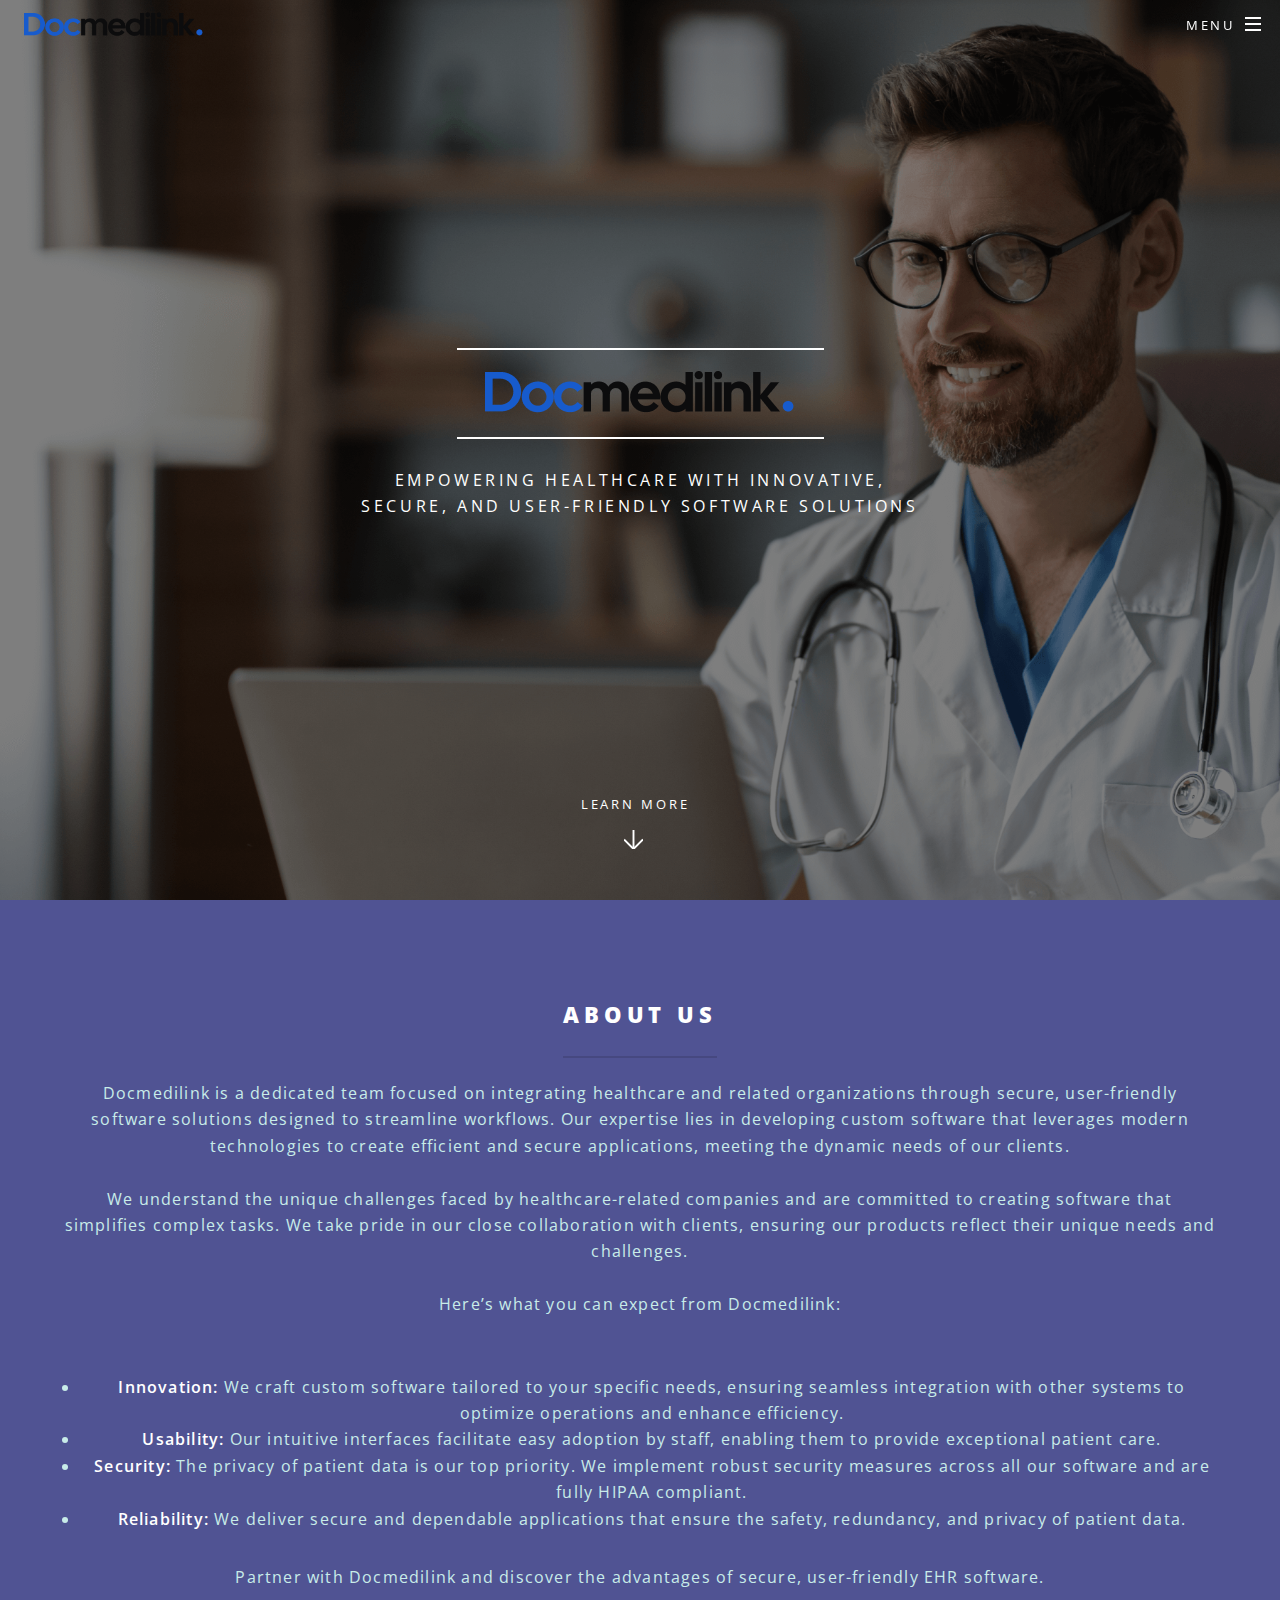
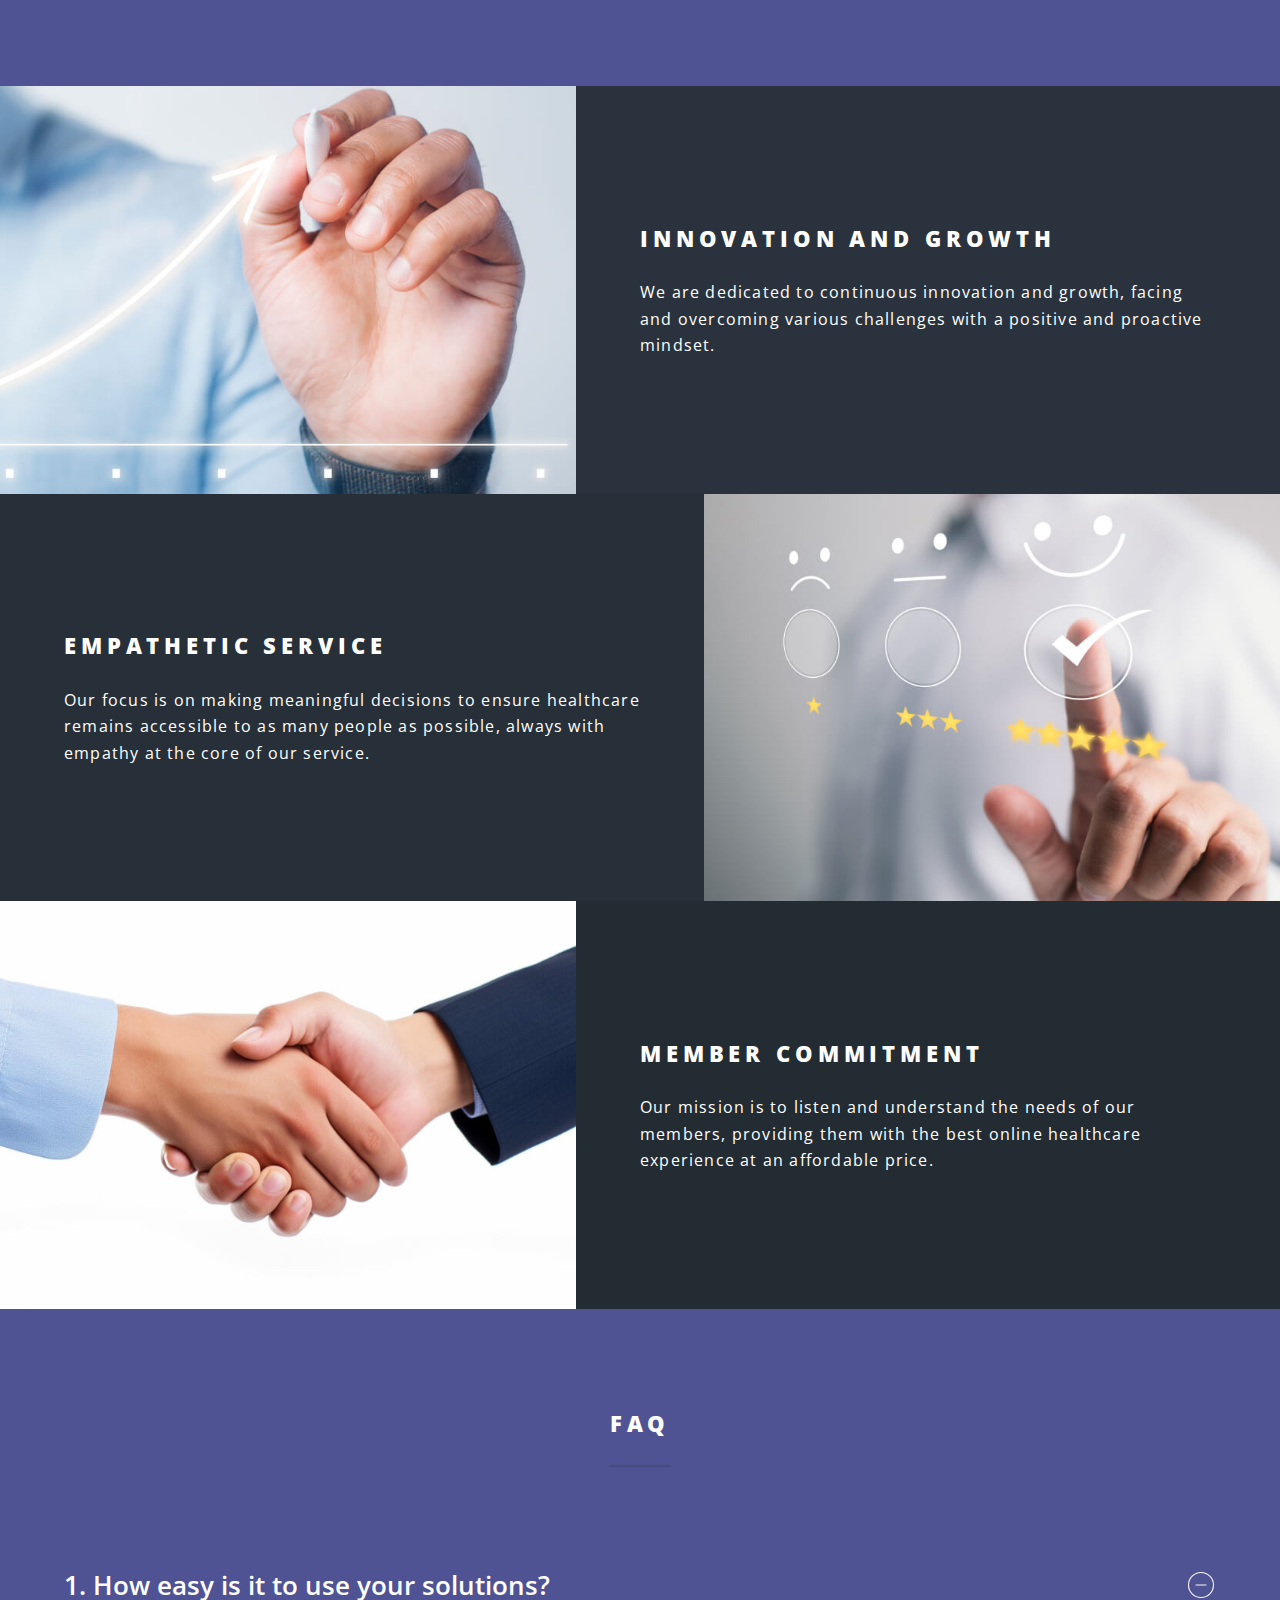
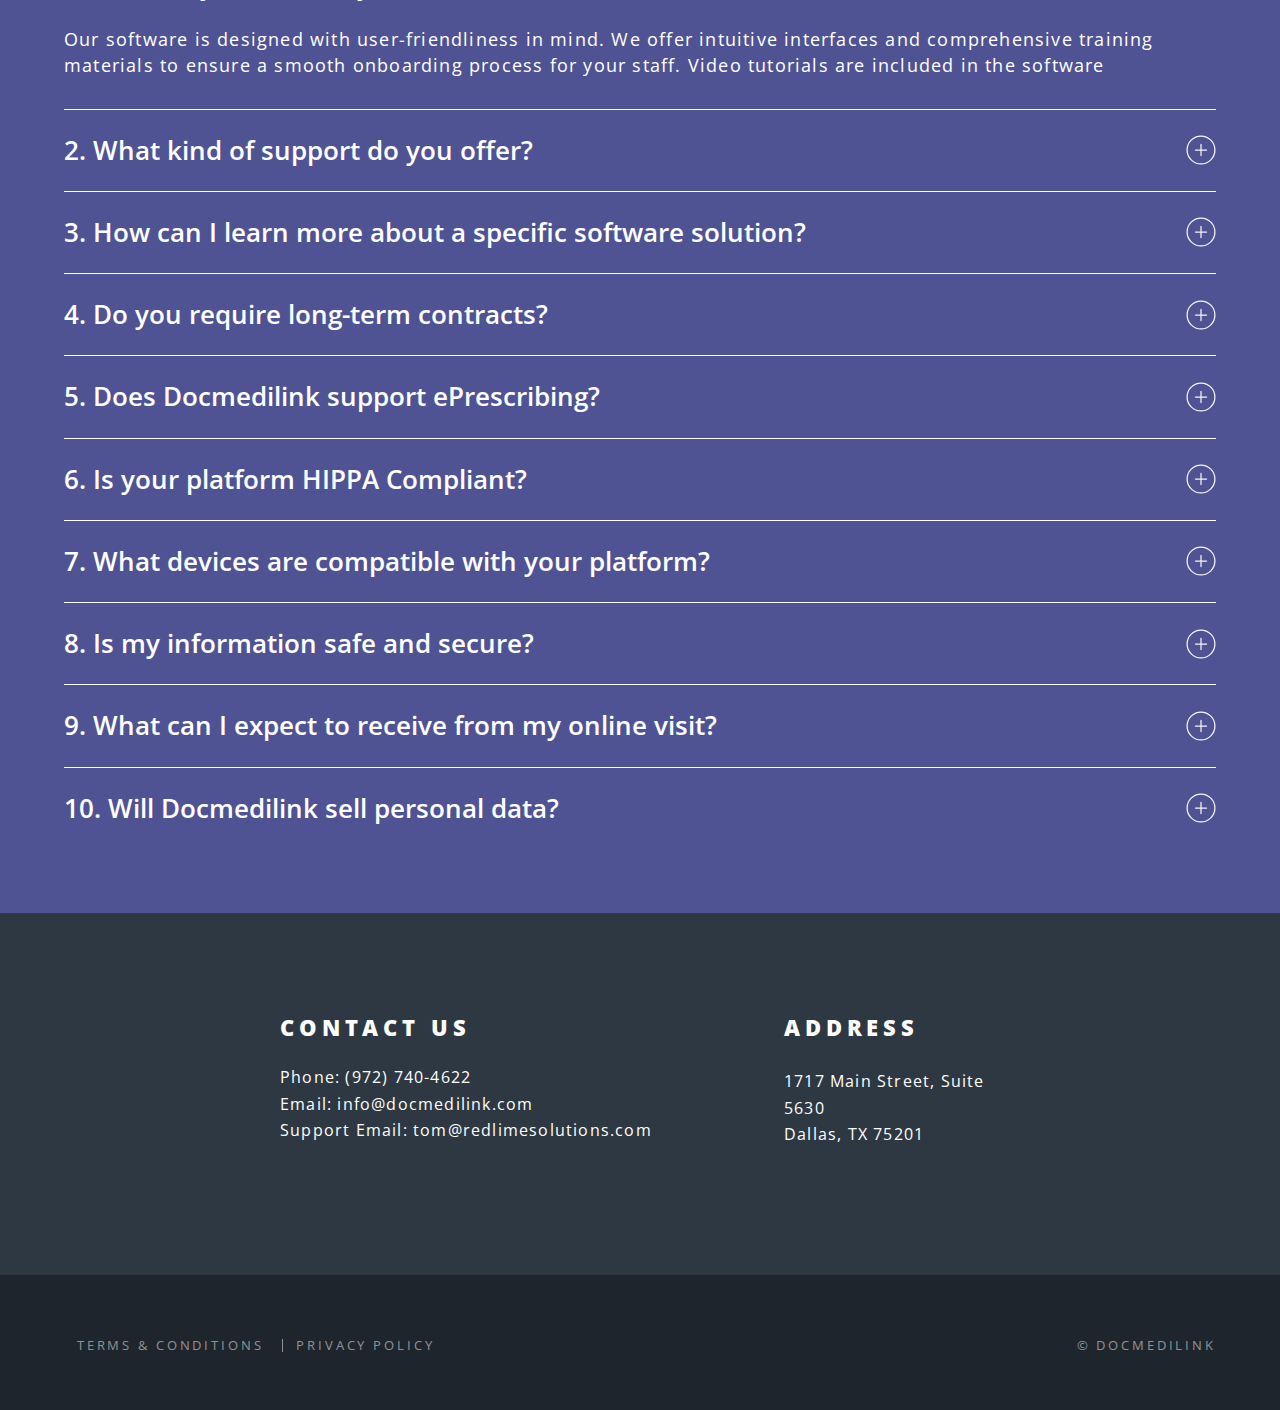
<file: index.html>
<!DOCTYPE HTML>
<!--
	Spectral by HTML5 UP
	html5up.net | @ajlkn
	Free for personal and commercial use under the CCA 3.0 license (html5up.net/license)
-->
<html>

	<head>
		<title>Docmedilink | Empowering healthcare</title>
		<meta charset="utf-8" />
		<meta
			name="viewport"
			content="width=device-width, initial-scale=1, user-scalable=no"
		/>
		<link
			rel="stylesheet"
			href="https://cdn.jsdelivr.net/npm/bootstrap@5.3.3/dist/css/bootstrap.min.css"
		>
		<link
			rel="stylesheet"
			href="assets/css/main.css"
		/>

		<link
			rel="stylesheet"
			href="assets/css/style.css"
		/>

		<noscript>
			<link
				rel="stylesheet"
				href="assets/css/noscript.css"
			/>
		</noscript>
	</head>

	<body class="landing is-preload">

		<!-- Page Wrapper -->
		<div id="page-wrapper">

			<!-- Header -->
			<header
				id="header"
				class="headerAlt alt d-flex align-items-center"
			>

				<a
					href="index.html"
					class="logo border-bottom-0 ps-4"
				>
					<img
						src="images/docmedilink-logo.png"
						alt="Docmedilink"
					>
				</a>

				<nav id="nav">
					<ul>
						<li class="special">
							<a
								href="#menu"
								class="menuToggle"
							><span>Menu</span></a>
							<div id="menu">
								<ul>
									<li><a href="#banner">Home</a></li>
									<li><a href="#one">About Us</a></li>
									<li><a href="#two">Core values</a></li>
									<li><a href="#three">FAQ</a></li>
									<li><a href="#cta">Contact</a></li>
								</ul>
							</div>
						</li>
					</ul>
				</nav>
			</header>

			<!-- Banner -->
			<section id="banner">
				<div class="inner">
					<h2><img src="images/docmedilink-logo.png"></h2>
					<p>Empowering healthcare with innovative,<br />secure, and user-friendly software solutions
					</p>
					<!-- <ul class="actions special">
								<li><a href="#" class="button primary">Activate</a></li>
							</ul> -->
				</div>
				<a
					href="#one"
					class="more scrolly"
				>Learn More</a>
			</section>

			<!-- One -->
			<section
				id="one"
				class="wrapper style1 special"
			>
				<div class="inner">
					<header class="major">
						<h2>ABOUT US</h2>
						<p>Docmedilink is a dedicated team focused on integrating healthcare and related organizations through secure, user-friendly software
							solutions designed to streamline workflows. Our expertise lies in developing custom software that leverages modern technologies to
							create efficient and secure applications, meeting the dynamic needs of our clients.<br /><br />
							We understand the unique challenges faced by healthcare-related companies and are committed to creating software that simplifies complex
							tasks. We take pride in our close collaboration with clients, ensuring our products reflect their unique needs and challenges.
							<br /><br />Here’s what you can expect from Docmedilink:
						</p>
					</header>
					<ul>
						<li class="ui-list"><b>Innovation:</b> We craft custom software tailored to your specific needs, ensuring seamless integration with other
							systems to optimize operations and enhance efficiency.</li>
						<li class="ui-list"><b>Usability:</b> Our intuitive interfaces facilitate easy adoption by staff, enabling them to provide exceptional
							patient care. </li>
						<li class="ui-list"><b>Security:</b> The privacy of patient data is our top priority. We implement robust security measures across all our
							software and are fully HIPAA compliant.</li>
						<li class="ui-list"><b>Reliability:</b> We deliver secure and dependable applications that ensure the safety, redundancy, and privacy of
							patient data.</li>
					</ul>
					<p>
						Partner with Docmedilink and discover the advantages of secure, user-friendly EHR software.
					</p>
					<!-- <ul class="major">
								<li><span class="icon fa-gem major style1"><span class="label"><b>Innovation:</b> We craft custom software tailored to your specific needs, ensuring seamless integration with other systems to optimize operations and enhance efficiency.</span></span></li>
								<li><span class="icon fa-heart major style2"><span class="label"><b>Innovation:</b> We craft custom software tailored to your specific needs, ensuring seamless integration with other systems to optimize operations and enhance efficiency.</span></span></li>
								<li><span class="icon solid fa-code major style3"><span class="label"><b>Innovation:</b> We craft custom software tailored to your specific needs, ensuring seamless integration with other systems to optimize operations and enhance efficiency.</span></span></li>
							</ul> -->
				</div>
			</section>

			<!-- Two -->
			<section
				id="two"
				class="wrapper alt style2"
			>
				<section class="spotlight">
					<div class="image"><img
							src="images/pic01.jpg"
							alt=""
						/></div>
					<div class="content">
						<h2>Innovation and Growth</h2>
						<p>We are dedicated to continuous innovation and growth, facing and overcoming various challenges with a positive and proactive mindset.
						</p>
					</div>
				</section>
				<section class="spotlight">
					<div class="image"><img
							src="images/pic02.jpg"
							alt=""
						/></div>
					<div class="content">
						<h2>Empathetic Service</h2>
						<p>Our focus is on making meaningful decisions to ensure healthcare remains accessible to as many people as possible, always with empathy
							at the core of our service. </p>
					</div>
				</section>
				<section class="spotlight">
					<div class="image"><img
							src="images/pic03.jpg"
							alt=""
						/></div>
					<div class="content">
						<h2>Member Commitment</h2>
						<p>Our mission is to listen and understand the needs of our members, providing them with the best online healthcare experience at an
							affordable price. </p>
					</div>
				</section>
			</section>

			<!-- Three -->
			<section
				id="three"
				class="wrapper style3 special faq-section"
			>
				<div class="inner">
					<header class="major">
						<h2>FAQ</h2>
						<!-- <p>Aliquam ut ex ut augue consectetur interdum. Donec amet imperdiet eleifend<br />
								fringilla tincidunt. Nullam dui leo Aenean mi ligula, rhoncus ullamcorper.</p> -->
					</header>
					<!-- <ul class="features">
						<li class="icon solid fa-laptop">
							<h3>How easy is it to use your solutions?</h3>
							<p>Our software is designed with user-friendliness in mind. We offer intuitive interfaces and comprehensive training materials to ensure
								a smooth onboarding process for your staff. Video tutorials are included in the software.</p>
						</li>
						<li class="icon solid fa-laptop">
							<h3>What kind of support do you offer? </h3>
							<p>We offer comprehensive customer support over phone and e-mail to ensure you receive the assistance you need. Our team is available to
								answer questions, troubleshoot issues, and provide ongoing guidance.</p>
						</li>
						<li class="icon solid fa-laptop">
							<h3>How can I learn more about a specific software solution?</h3>
							<p>We encourage you to contact us directly for detailed information on software functionality, and to discuss your specific needs and
								request a personalized demo.</p>
						</li>
						<li class="icon solid fa-laptop">
							<h3>Do you require long-term contracts?</h3>
							<p>No.</p>
						</li>
					</ul> -->

					<div class="faq-item">
						<div
							class="accordion"
							id="accordionExample"
						>
							<div class="accordion-item">
								<h2 class="accordion-header">
									<button
										class="accordion-button"
										type="button"
										data-bs-toggle="collapse"
										data-bs-target="#collapseOne"
										aria-expanded="true"
										aria-controls="collapseOne"
									>
										<span class="pe-3">1. How easy is it to use your solutions?</span>
									</button>
								</h2>
								<div
									id="collapseOne"
									class="accordion-collapse collapse show"
									data-bs-parent="#accordionExample"
								>
									<div class="accordion-body text-start">
										Our software is designed with user-friendliness in mind. We offer intuitive interfaces and comprehensive training materials to
										ensure a smooth
										onboarding process for your staff. Video tutorials are included in the software
									</div>
								</div>
							</div>
							<div class="accordion-item">
								<h2 class="accordion-header">
									<button
										class="accordion-button collapsed"
										type="button"
										data-bs-toggle="collapse"
										data-bs-target="#collapseTwo"
										aria-expanded="false"
										aria-controls="collapseTwo"
									>
										<span class="pe-3">2. What kind of support do you offer?</span>
									</button>
								</h2>
								<div
									id="collapseTwo"
									class="accordion-collapse collapse"
									data-bs-parent="#accordionExample"
								>
									<div class="accordion-body text-start">
										We offer comprehensive customer support over phone and e-mail to ensure you receive the assistance you need. Our team is available
										to answer
										questions, troubleshoot issues, and provide ongoing guidance..
									</div>
								</div>
							</div>
							<div class="accordion-item">
								<h2 class="accordion-header">
									<button
										class="accordion-button collapsed"
										type="button"
										data-bs-toggle="collapse"
										data-bs-target="#collapseThree"
										aria-expanded="false"
										aria-controls="collapseThree"
									>
										<span class="pe-3">3. How can I learn more about a specific software solution?</span>
									</button>
								</h2>
								<div
									id="collapseThree"
									class="accordion-collapse collapse"
									data-bs-parent="#accordionExample"
								>
									<div class="accordion-body text-start">
										We encourage you to contact us directly for detailed information on software functionality, and to discuss your specific needs and
										request a
										personalized demo.
									</div>
								</div>
							</div>
							<div class="accordion-item">
								<h2 class="accordion-header">
									<button
										class="accordion-button collapsed"
										type="button"
										data-bs-toggle="collapse"
										data-bs-target="#collapseFour"
										aria-expanded="false"
										aria-controls="collapseFour"
									>
										<span class="pe-3">4. Do you require long-term contracts?</span>
									</button>
								</h2>
								<div
									id="collapseFour"
									class="accordion-collapse collapse"
									data-bs-parent="#accordionExample"
								>
									<div class="accordion-body text-start">
										No.
									</div>
								</div>
							</div>
							<div class="accordion-item">
								<h2 class="accordion-header">
									<button
										class="accordion-button collapsed"
										type="button"
										data-bs-toggle="collapse"
										data-bs-target="#collapseFive"
										aria-expanded="false"
										aria-controls="collapseFive"
									>
										<span class="pe-3">5. Does Docmedilink support ePrescribing?</span>
									</button>
								</h2>
								<div
									id="collapseFive"
									class="accordion-collapse collapse"
									data-bs-parent="#accordionExample"
								>
									<div class="accordion-body text-start">
										Yes, Docmedilink supports ePrescribing. Our software includes a secure and efficient ePrescribing feature that allows healthcare
										providers to
										electronically transmit prescriptions directly to pharmacies. This functionality is designed to improve the accuracy of
										prescriptions, reduce errors,
										and enhance overall patient safety. It integrates seamlessly with our other healthcare management tools, making the prescription
										process faster and
										more reliable.
									</div>
								</div>
							</div>
							<div class="accordion-item">
								<h2 class="accordion-header">
									<button
										class="accordion-button collapsed"
										type="button"
										data-bs-toggle="collapse"
										data-bs-target="#collapseSix"
										aria-expanded="false"
										aria-controls="collapseSix"
									>
										<span class="pe-3">6. Is your platform HIPPA Compliant?</span>
									</button>
								</h2>
								<div
									id="collapseSix"
									class="accordion-collapse collapse"
									data-bs-parent="#accordionExample"
								>
									<div class="accordion-body text-start">
										Yes, our platform is fully HIPAA compliant, ensuring the protection and privacy of patient health information.
									</div>
								</div>
							</div>
							<div class="accordion-item">
								<h2 class="accordion-header">
									<button
										class="accordion-button collapsed"
										type="button"
										data-bs-toggle="collapse"
										data-bs-target="#collapseSeven"
										aria-expanded="false"
										aria-controls="collapseSeven"
									>
										<span class="pe-3">7. What devices are compatible with your platform?</span>
									</button>
								</h2>
								<div
									id="collapseSeven"
									class="accordion-collapse collapse"
									data-bs-parent="#accordionExample"
								>
									<div class="accordion-body text-start">
										Our platform is designed to be user-friendly and accessible across various devices, including desktops, laptops, tablets, and
										smartphones.
									</div>
								</div>
							</div>
							<div class="accordion-item">
								<h2 class="accordion-header">
									<button
										class="accordion-button collapsed"
										type="button"
										data-bs-toggle="collapse"
										data-bs-target="#collapseEight"
										aria-expanded="false"
										aria-controls="collapseEight"
									>
										<span class="pe-3">8. Is my information safe and secure?</span>
									</button>
								</h2>
								<div
									id="collapseEight"
									class="accordion-collapse collapse"
									data-bs-parent="#accordionExample"
								>
									<div class="accordion-body text-start">
										Docmedilink adheres to the national patient information security standards found in both HIPAA and HITECH regulations, including
										sharing information
										with any accepted insurance providers. Your photos, personal and medical information, video chat, or diagnosis will never be made
										public.
									</div>
								</div>
							</div>
							<div class="accordion-item">
								<h2 class="accordion-header">
									<button
										class="accordion-button collapsed"
										type="button"
										data-bs-toggle="collapse"
										data-bs-target="#collapseTen"
										aria-expanded="false"
										aria-controls="collapseTen"
									>
										<span class="pe-3">9. What can I expect to receive from my online visit?</span>
									</button>
								</h2>
								<div
									id="collapseTen"
									class="accordion-collapse collapse"
									data-bs-parent="#accordionExample"
								>
									<div class="accordion-body text-start">
										<p class="mb-3">Your board-certified doctor will review your case and then provide you with a diagnosis and personalized treatment
											plan. Once
											completed, you will be
											notified by email or text message that your plan is available. You may access it at any time through our secure portal.
											Additionally, you may print
											your records or fax them to your primary care physician through our portal.</p>
										<p>Prescriptions are sent to the pharmacy of your choice automatically. Your doctor will ask you for any additional information
											(or new photos) if
											needed.</p>
									</div>
								</div>
							</div>
							<div class="accordion-item border-bottom-0">
								<h2 class="accordion-header">
									<button
										class="accordion-button collapsed"
										type="button"
										data-bs-toggle="collapse"
										data-bs-target="#collapseNine"
										aria-expanded="false"
										aria-controls="collapseNine"
									>
										<span class="pe-3">10. Will Docmedilink sell personal data?</span>
									</button>
								</h2>
								<div
									id="collapseNine"
									class="accordion-collapse collapse"
									data-bs-parent="#accordionExample"
								>
									<div class="accordion-body text-start">
										No, per our terms of service Docmedilink will not sell your personal data.
									</div>
								</div>
							</div>
						</div>
					</div>
				</div>
			</section>

			<!-- CTA -->
			<section
				id="cta"
				class="wrapper style4"
			>
				<div class="inner">
					<header>
						<h2>Contact Us</h2>
						<p>Phone: (972) 740-4622 <br />
							Email: info@docmedilink.com<br />
							Support Email: tom@redlimesolutions.com </p>
					</header>
					<ul class="actions stacked">
						<h2>Address</h2>
						<p>1717 Main Street, Suite 5630<br />
							Dallas, TX 75201
						</p>
					</ul>
				</div>
			</section>

			<!-- Footer -->
			<footer
				id="footer"
				class="wrapper"
			>
				<!-- <ul class="icons">
					<li><a
							href="#"
							class="icon brands fa-twitter"
						><span class="label">Twitter</span></a></li>
					<li><a
							href="#"
							class="icon brands fa-facebook-f"
						><span class="label">Facebook</span></a></li>
					<li><a
							href="#"
							class="icon brands fa-instagram"
						><span class="label">Instagram</span></a></li>
					<li><a
							href="#"
							class="icon brands fa-dribbble"
						><span class="label">Dribbble</span></a></li>
					<li><a
							href="#"
							class="icon solid fa-envelope"
						><span class="label">Email</span></a></li>
				</ul> -->
				<div class="inner">

					<ul class="copyright d-sm-flex d-block justify-content-between">
						<li class="border-start-0">
							<ul>
								<li><a
										href="terms-and-conditions.html"
										class="text-decoration-none border-bottom-0"
									>Terms & Conditions</a></li>
								<li><a
										href="privacy-policy.html"
										class="text-decoration-none border-bottom-0"
									>Privacy Policy</a></li>
							</ul>
						</li>
						<li class="border-start-0">&copy; Docmedilink</li>

					</ul>
				</div>

			</footer>

		</div>

		<!-- Scripts -->
		<script src="https://cdn.jsdelivr.net/npm/bootstrap@5.3.3/dist/js/bootstrap.bundle.min.js
"></script>
		<script src="assets/js/jquery.min.js"></script>
		<script src="assets/js/jquery.scrollex.min.js"></script>
		<script src="assets/js/jquery.scrolly.min.js"></script>
		<script src="assets/js/browser.min.js"></script>
		<script src="assets/js/breakpoints.min.js"></script>
		<script src="assets/js/util.js"></script>
		<script src="assets/js/main.js"></script>

	</body>

</html>
</file>
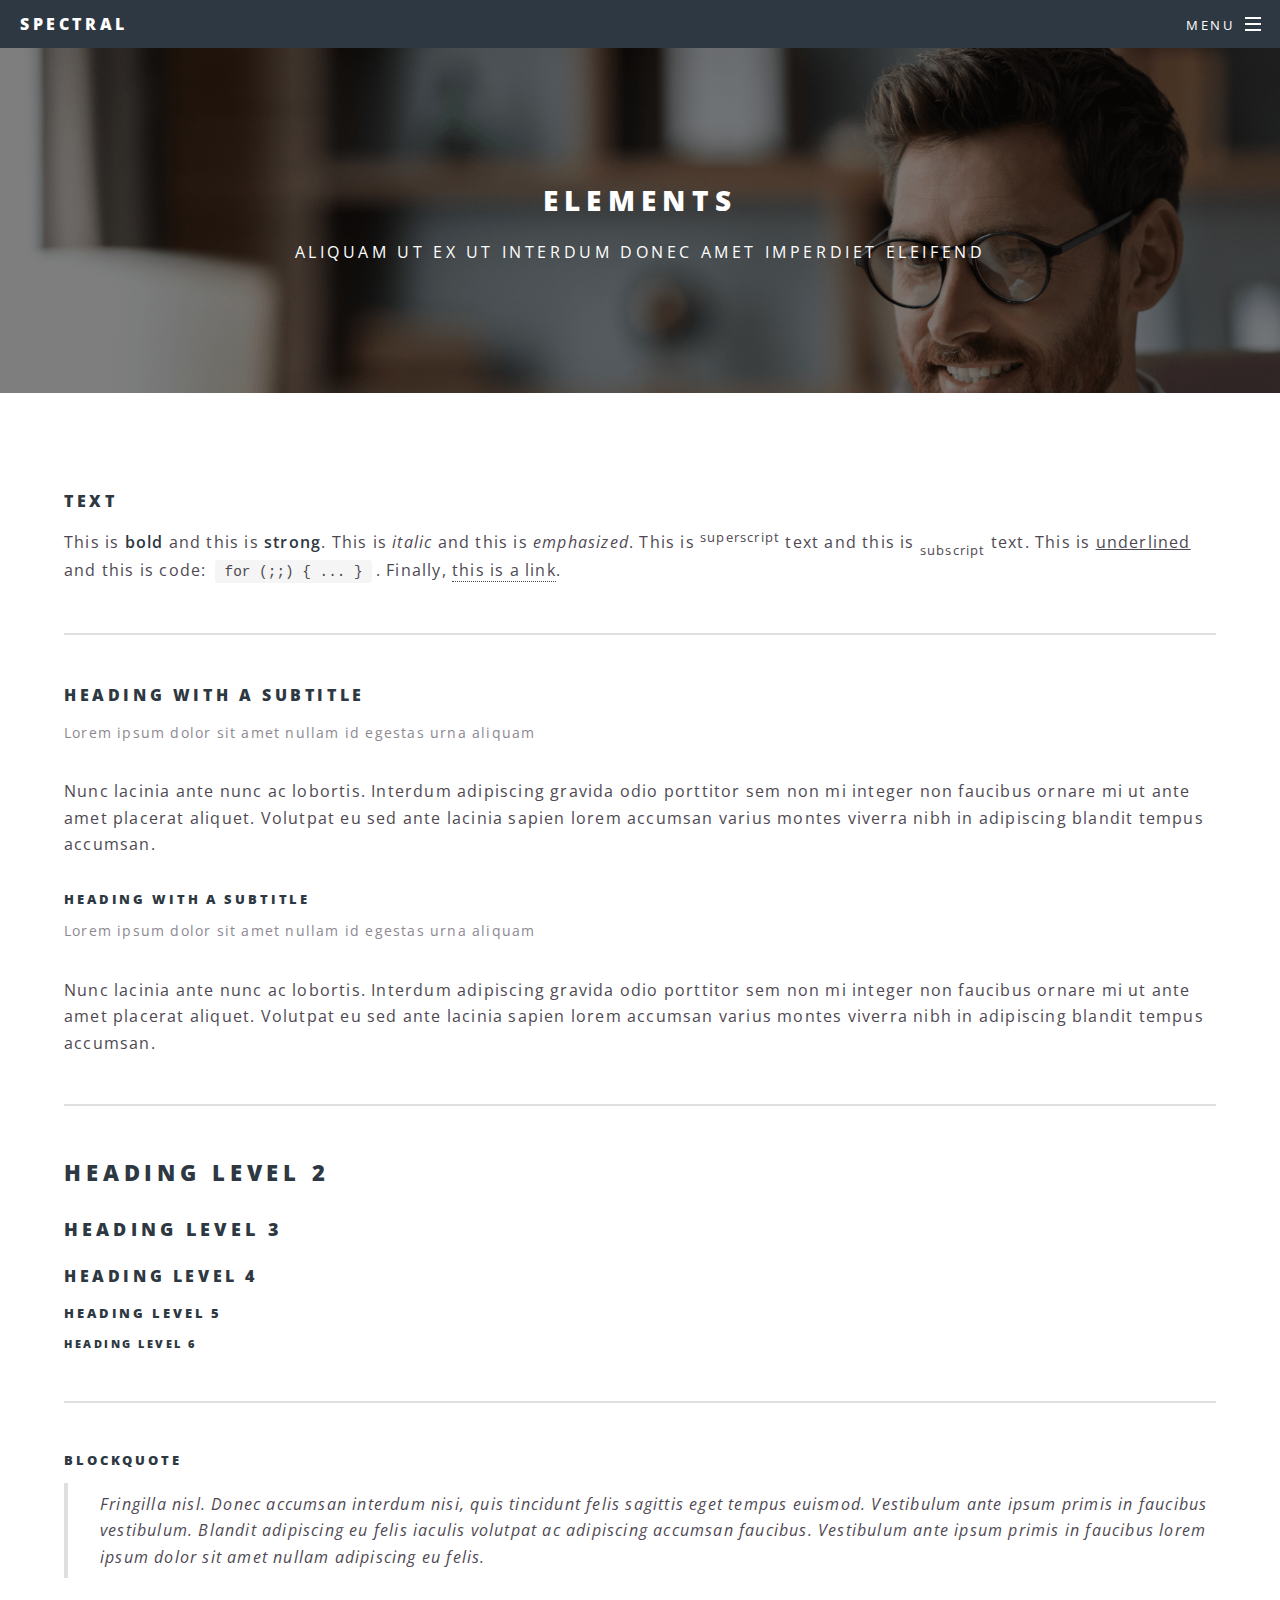
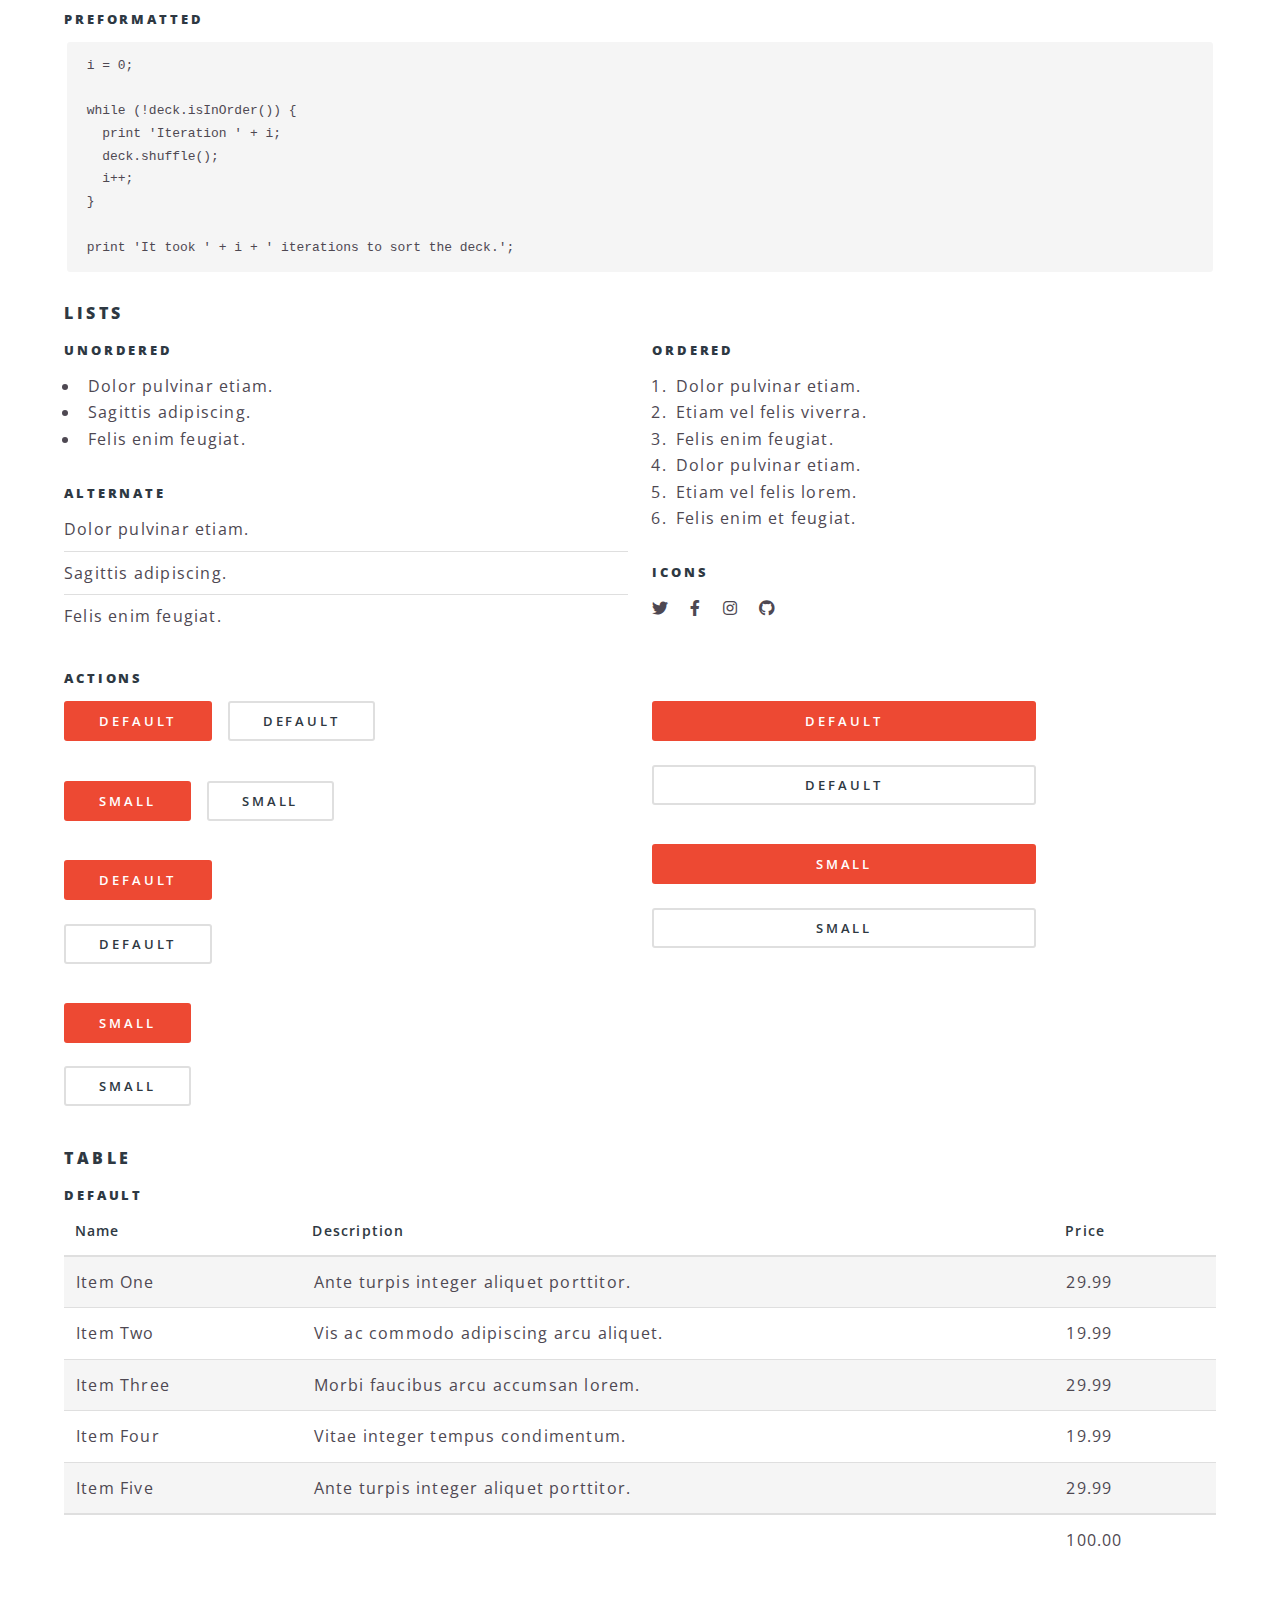
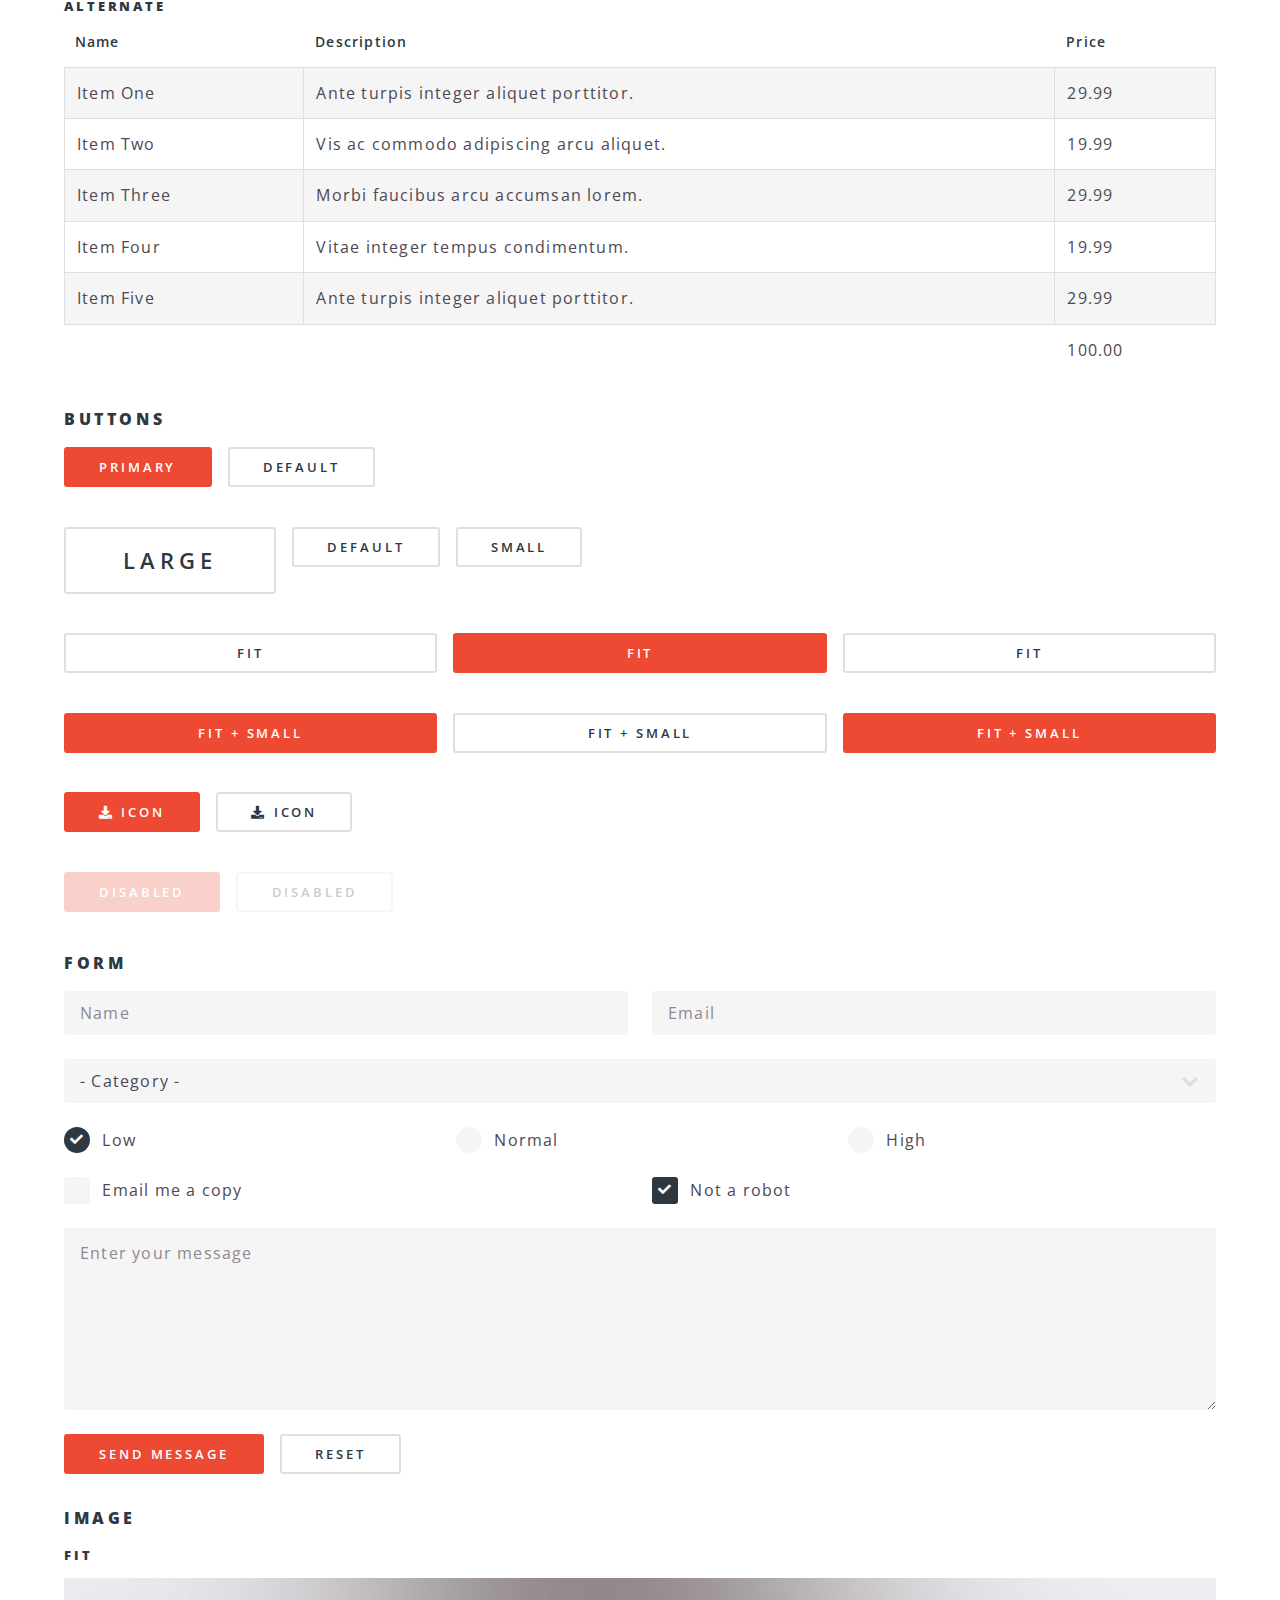
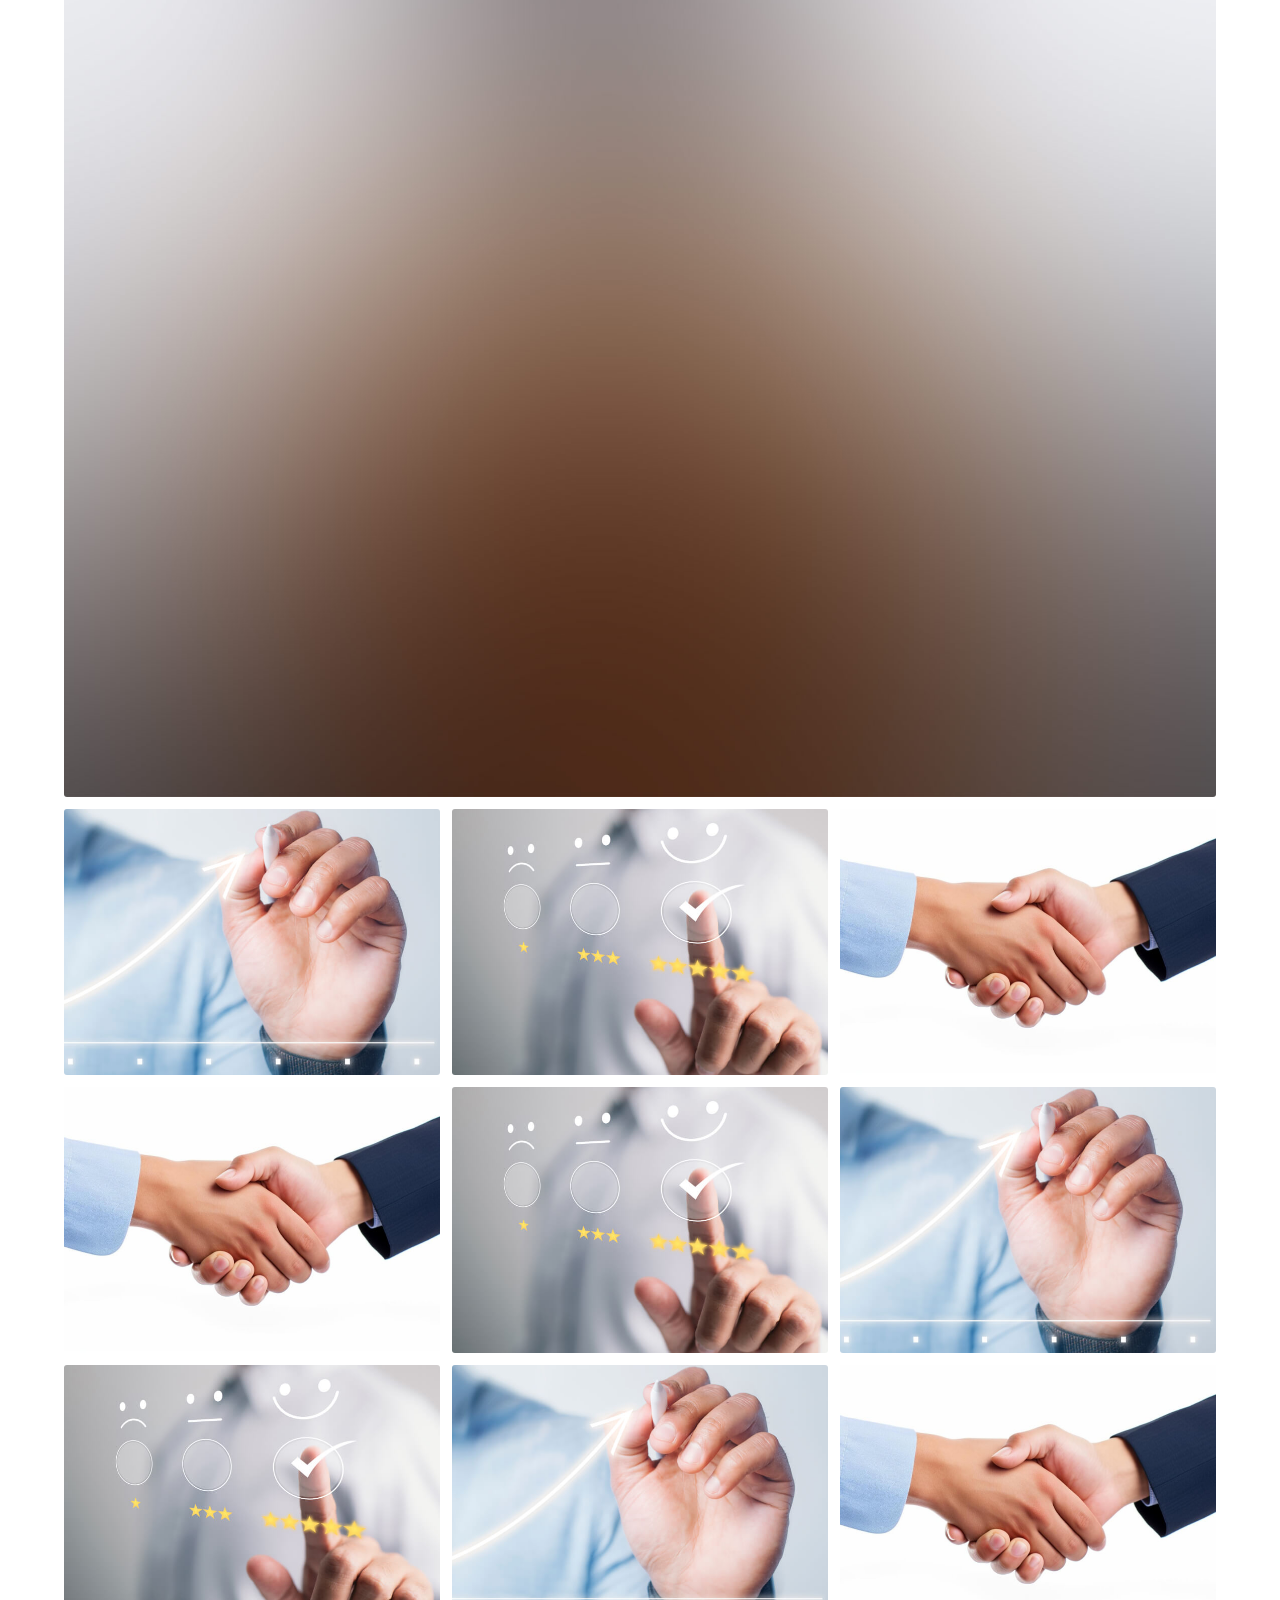
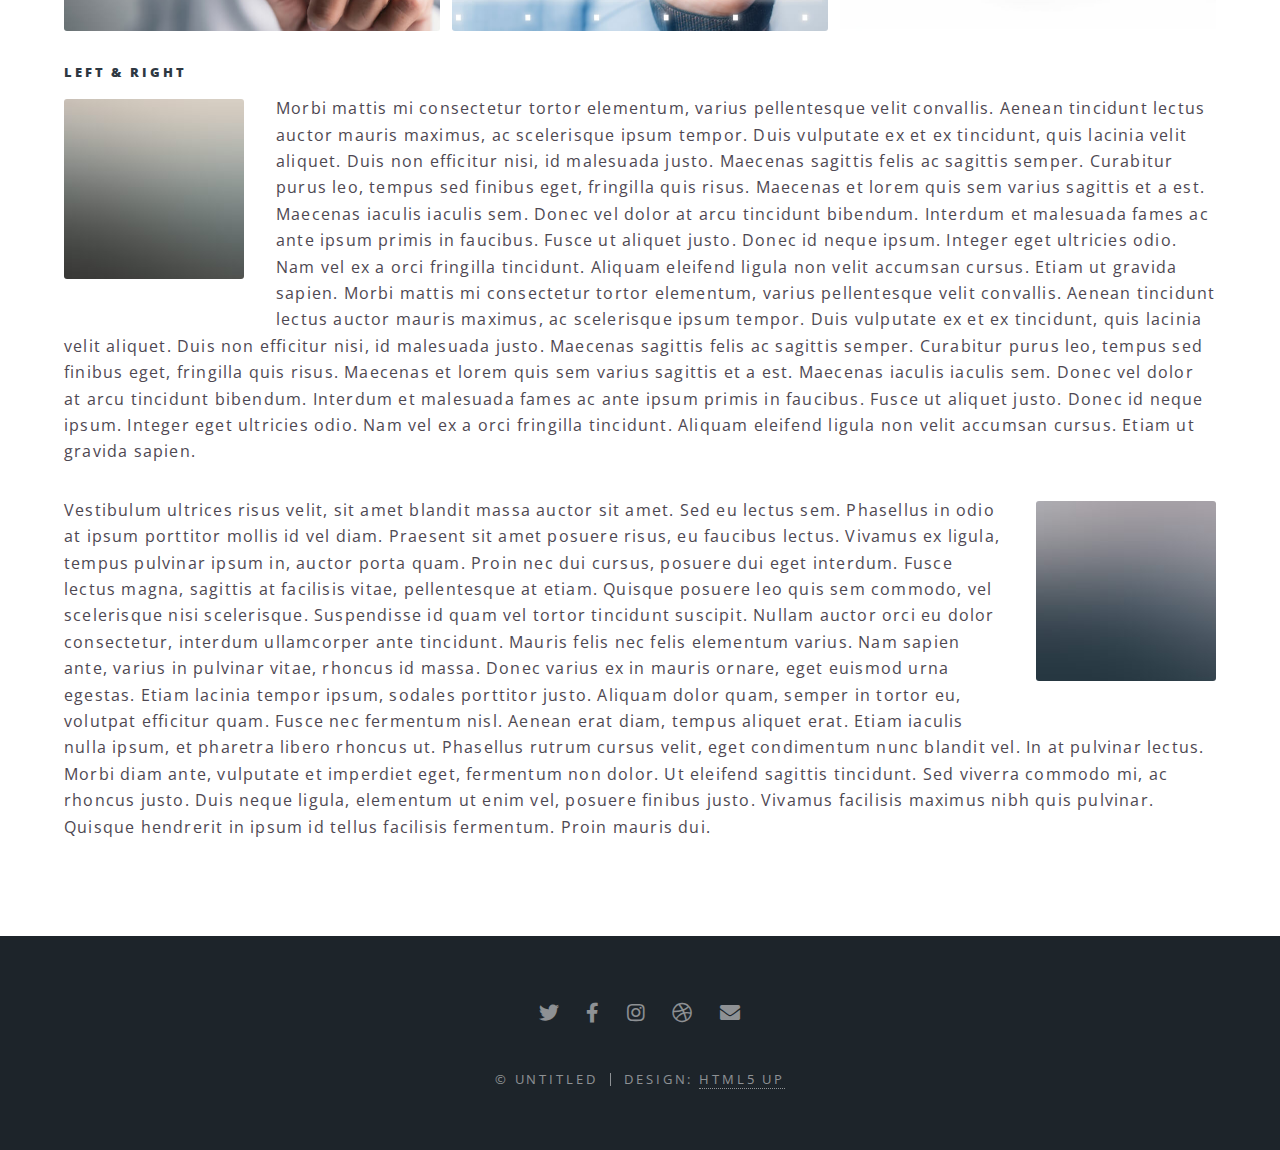
<file: elements.html>
<!DOCTYPE HTML>
<!--
	Spectral by HTML5 UP
	html5up.net | @ajlkn
	Free for personal and commercial use under the CCA 3.0 license (html5up.net/license)
-->
<html>
	<head>
		<title>Elements - Spectral by HTML5 UP</title>
		<meta charset="utf-8" />
		<meta name="viewport" content="width=device-width, initial-scale=1, user-scalable=no" />
		<link rel="stylesheet" href="assets/css/main.css" />
		<noscript><link rel="stylesheet" href="assets/css/noscript.css" /></noscript>
	</head>
	<body class="is-preload">

		<!-- Page Wrapper -->
			<div id="page-wrapper">

				<!-- Header -->
					<header id="header">
						<h1><a href="index.html">Spectral</a></h1>
						<nav id="nav">
							<ul>
								<li class="special">
									<a href="#menu" class="menuToggle"><span>Menu</span></a>
									<div id="menu">
										<ul>
											<li><a href="index.html">Home</a></li>
											<li><a href="generic.html">Generic</a></li>
											<li><a href="elements.html">Elements</a></li>
											<li><a href="#">Sign Up</a></li>
											<li><a href="#">Log In</a></li>
										</ul>
									</div>
								</li>
							</ul>
						</nav>
					</header>

				<!-- Main -->
					<article id="main">
						<header>
							<h2>Elements</h2>
							<p>Aliquam ut ex ut interdum donec amet imperdiet eleifend</p>
						</header>
						<section class="wrapper style5">
							<div class="inner">

								<section>
									<h4>Text</h4>
									<p>This is <b>bold</b> and this is <strong>strong</strong>. This is <i>italic</i> and this is <em>emphasized</em>.
									This is <sup>superscript</sup> text and this is <sub>subscript</sub> text.
									This is <u>underlined</u> and this is code: <code>for (;;) { ... }</code>. Finally, <a href="#">this is a link</a>.</p>
									<hr />
									<header>
										<h4>Heading with a Subtitle</h4>
										<p>Lorem ipsum dolor sit amet nullam id egestas urna aliquam</p>
									</header>
									<p>Nunc lacinia ante nunc ac lobortis. Interdum adipiscing gravida odio porttitor sem non mi integer non faucibus ornare mi ut ante amet placerat aliquet. Volutpat eu sed ante lacinia sapien lorem accumsan varius montes viverra nibh in adipiscing blandit tempus accumsan.</p>
									<header>
										<h5>Heading with a Subtitle</h5>
										<p>Lorem ipsum dolor sit amet nullam id egestas urna aliquam</p>
									</header>
									<p>Nunc lacinia ante nunc ac lobortis. Interdum adipiscing gravida odio porttitor sem non mi integer non faucibus ornare mi ut ante amet placerat aliquet. Volutpat eu sed ante lacinia sapien lorem accumsan varius montes viverra nibh in adipiscing blandit tempus accumsan.</p>
									<hr />
									<h2>Heading Level 2</h2>
									<h3>Heading Level 3</h3>
									<h4>Heading Level 4</h4>
									<h5>Heading Level 5</h5>
									<h6>Heading Level 6</h6>
									<hr />
									<h5>Blockquote</h5>
									<blockquote>Fringilla nisl. Donec accumsan interdum nisi, quis tincidunt felis sagittis eget tempus euismod. Vestibulum ante ipsum primis in faucibus vestibulum. Blandit adipiscing eu felis iaculis volutpat ac adipiscing accumsan faucibus. Vestibulum ante ipsum primis in faucibus lorem ipsum dolor sit amet nullam adipiscing eu felis.</blockquote>
									<h5>Preformatted</h5>
									<pre><code>i = 0;

while (!deck.isInOrder()) {
  print 'Iteration ' + i;
  deck.shuffle();
  i++;
}

print 'It took ' + i + ' iterations to sort the deck.';</code></pre>
								</section>

								<section>
									<h4>Lists</h4>
									<div class="row">
										<div class="col-6 col-12-medium">
											<h5>Unordered</h5>
											<ul>
												<li>Dolor pulvinar etiam.</li>
												<li>Sagittis adipiscing.</li>
												<li>Felis enim feugiat.</li>
											</ul>
											<h5>Alternate</h5>
											<ul class="alt">
												<li>Dolor pulvinar etiam.</li>
												<li>Sagittis adipiscing.</li>
												<li>Felis enim feugiat.</li>
											</ul>
										</div>
										<div class="col-6 col-12-medium">
											<h5>Ordered</h5>
											<ol>
												<li>Dolor pulvinar etiam.</li>
												<li>Etiam vel felis viverra.</li>
												<li>Felis enim feugiat.</li>
												<li>Dolor pulvinar etiam.</li>
												<li>Etiam vel felis lorem.</li>
												<li>Felis enim et feugiat.</li>
											</ol>
											<h5>Icons</h5>
											<ul class="icons">
												<li><a href="#" class="icon brands fa-twitter"><span class="label">Twitter</span></a></li>
												<li><a href="#" class="icon brands fa-facebook-f"><span class="label">Facebook</span></a></li>
												<li><a href="#" class="icon brands fa-instagram"><span class="label">Instagram</span></a></li>
												<li><a href="#" class="icon brands fa-github"><span class="label">Github</span></a></li>
											</ul>
										</div>
									</div>
									<h5>Actions</h5>
									<div class="row">
										<div class="col-6 col-12-medium">
											<ul class="actions">
												<li><a href="#" class="button primary">Default</a></li>
												<li><a href="#" class="button">Default</a></li>
											</ul>
											<ul class="actions small">
												<li><a href="#" class="button primary small">Small</a></li>
												<li><a href="#" class="button small">Small</a></li>
											</ul>
											<ul class="actions stacked">
												<li><a href="#" class="button primary">Default</a></li>
												<li><a href="#" class="button">Default</a></li>
											</ul>
											<ul class="actions stacked">
												<li><a href="#" class="button primary small">Small</a></li>
												<li><a href="#" class="button small">Small</a></li>
											</ul>
										</div>
										<div class="col-6 col-12-medium">
											<ul class="actions stacked">
												<li><a href="#" class="button primary fit">Default</a></li>
												<li><a href="#" class="button fit">Default</a></li>
											</ul>
											<ul class="actions stacked">
												<li><a href="#" class="button primary small fit">Small</a></li>
												<li><a href="#" class="button small fit">Small</a></li>
											</ul>
										</div>
									</div>
								</section>

								<section>
									<h4>Table</h4>
									<h5>Default</h5>
									<div class="table-wrapper">
										<table>
											<thead>
												<tr>
													<th>Name</th>
													<th>Description</th>
													<th>Price</th>
												</tr>
											</thead>
											<tbody>
												<tr>
													<td>Item One</td>
													<td>Ante turpis integer aliquet porttitor.</td>
													<td>29.99</td>
												</tr>
												<tr>
													<td>Item Two</td>
													<td>Vis ac commodo adipiscing arcu aliquet.</td>
													<td>19.99</td>
												</tr>
												<tr>
													<td>Item Three</td>
													<td> Morbi faucibus arcu accumsan lorem.</td>
													<td>29.99</td>
												</tr>
												<tr>
													<td>Item Four</td>
													<td>Vitae integer tempus condimentum.</td>
													<td>19.99</td>
												</tr>
												<tr>
													<td>Item Five</td>
													<td>Ante turpis integer aliquet porttitor.</td>
													<td>29.99</td>
												</tr>
											</tbody>
											<tfoot>
												<tr>
													<td colspan="2"></td>
													<td>100.00</td>
												</tr>
											</tfoot>
										</table>
									</div>

									<h5>Alternate</h5>
									<div class="table-wrapper">
										<table class="alt">
											<thead>
												<tr>
													<th>Name</th>
													<th>Description</th>
													<th>Price</th>
												</tr>
											</thead>
											<tbody>
												<tr>
													<td>Item One</td>
													<td>Ante turpis integer aliquet porttitor.</td>
													<td>29.99</td>
												</tr>
												<tr>
													<td>Item Two</td>
													<td>Vis ac commodo adipiscing arcu aliquet.</td>
													<td>19.99</td>
												</tr>
												<tr>
													<td>Item Three</td>
													<td> Morbi faucibus arcu accumsan lorem.</td>
													<td>29.99</td>
												</tr>
												<tr>
													<td>Item Four</td>
													<td>Vitae integer tempus condimentum.</td>
													<td>19.99</td>
												</tr>
												<tr>
													<td>Item Five</td>
													<td>Ante turpis integer aliquet porttitor.</td>
													<td>29.99</td>
												</tr>
											</tbody>
											<tfoot>
												<tr>
													<td colspan="2"></td>
													<td>100.00</td>
												</tr>
											</tfoot>
										</table>
									</div>
								</section>

								<section>
									<h4>Buttons</h4>
									<ul class="actions">
										<li><a href="#" class="button primary">Primary</a></li>
										<li><a href="#" class="button">Default</a></li>
									</ul>
									<ul class="actions">
										<li><a href="#" class="button large">Large</a></li>
										<li><a href="#" class="button">Default</a></li>
										<li><a href="#" class="button small">Small</a></li>
									</ul>
									<ul class="actions fit">
										<li><a href="#" class="button fit">Fit</a></li>
										<li><a href="#" class="button primary fit">Fit</a></li>
										<li><a href="#" class="button fit">Fit</a></li>
									</ul>
									<ul class="actions fit small">
										<li><a href="#" class="button primary fit small">Fit + Small</a></li>
										<li><a href="#" class="button fit small">Fit + Small</a></li>
										<li><a href="#" class="button primary fit small">Fit + Small</a></li>
									</ul>
									<ul class="actions">
										<li><a href="#" class="button primary icon solid fa-download">Icon</a></li>
										<li><a href="#" class="button icon solid fa-download">Icon</a></li>
									</ul>
									<ul class="actions">
										<li><span class="button primary disabled">Disabled</span></li>
										<li><span class="button disabled">Disabled</span></li>
									</ul>
								</section>

								<section>
									<h4>Form</h4>
									<form method="post" action="#">
										<div class="row gtr-uniform">
											<div class="col-6 col-12-xsmall">
												<input type="text" name="demo-name" id="demo-name" value="" placeholder="Name" />
											</div>
											<div class="col-6 col-12-xsmall">
												<input type="email" name="demo-email" id="demo-email" value="" placeholder="Email" />
											</div>
											<div class="col-12">
												<select name="demo-category" id="demo-category">
													<option value="">- Category -</option>
													<option value="1">Manufacturing</option>
													<option value="1">Shipping</option>
													<option value="1">Administration</option>
													<option value="1">Human Resources</option>
												</select>
											</div>
											<div class="col-4 col-12-small">
												<input type="radio" id="demo-priority-low" name="demo-priority" checked>
												<label for="demo-priority-low">Low</label>
											</div>
											<div class="col-4 col-12-small">
												<input type="radio" id="demo-priority-normal" name="demo-priority">
												<label for="demo-priority-normal">Normal</label>
											</div>
											<div class="col-4 col-12-small">
												<input type="radio" id="demo-priority-high" name="demo-priority">
												<label for="demo-priority-high">High</label>
											</div>
											<div class="col-6 col-12-small">
												<input type="checkbox" id="demo-copy" name="demo-copy">
												<label for="demo-copy">Email me a copy</label>
											</div>
											<div class="col-6 col-12-small">
												<input type="checkbox" id="demo-human" name="demo-human" checked>
												<label for="demo-human">Not a robot</label>
											</div>
											<div class="col-12">
												<textarea name="demo-message" id="demo-message" placeholder="Enter your message" rows="6"></textarea>
											</div>
											<div class="col-12">
												<ul class="actions">
													<li><input type="submit" value="Send Message" class="primary" /></li>
													<li><input type="reset" value="Reset" /></li>
												</ul>
											</div>
										</div>
									</form>
								</section>

								<section>
									<h4>Image</h4>
									<h5>Fit</h5>
									<div class="box alt">
										<div class="row gtr-50 gtr-uniform">
											<div class="col-12"><span class="image fit"><img src="images/banner.jpg" alt="" /></span></div>
											<div class="col-4"><span class="image fit"><img src="images/pic01.jpg" alt="" /></span></div>
											<div class="col-4"><span class="image fit"><img src="images/pic02.jpg" alt="" /></span></div>
											<div class="col-4"><span class="image fit"><img src="images/pic03.jpg" alt="" /></span></div>
											<div class="col-4"><span class="image fit"><img src="images/pic03.jpg" alt="" /></span></div>
											<div class="col-4"><span class="image fit"><img src="images/pic02.jpg" alt="" /></span></div>
											<div class="col-4"><span class="image fit"><img src="images/pic01.jpg" alt="" /></span></div>
											<div class="col-4"><span class="image fit"><img src="images/pic02.jpg" alt="" /></span></div>
											<div class="col-4"><span class="image fit"><img src="images/pic01.jpg" alt="" /></span></div>
											<div class="col-4"><span class="image fit"><img src="images/pic03.jpg" alt="" /></span></div>
										</div>
									</div>
									<h5>Left &amp; Right</h5>
									<p><span class="image left"><img src="images/pic04.jpg" alt="" /></span>Morbi mattis mi consectetur tortor elementum, varius pellentesque velit convallis. Aenean tincidunt lectus auctor mauris maximus, ac scelerisque ipsum tempor. Duis vulputate ex et ex tincidunt, quis lacinia velit aliquet. Duis non efficitur nisi, id malesuada justo. Maecenas sagittis felis ac sagittis semper. Curabitur purus leo, tempus sed finibus eget, fringilla quis risus. Maecenas et lorem quis sem varius sagittis et a est. Maecenas iaculis iaculis sem. Donec vel dolor at arcu tincidunt bibendum. Interdum et malesuada fames ac ante ipsum primis in faucibus. Fusce ut aliquet justo. Donec id neque ipsum. Integer eget ultricies odio. Nam vel ex a orci fringilla tincidunt. Aliquam eleifend ligula non velit accumsan cursus. Etiam ut gravida sapien. Morbi mattis mi consectetur tortor elementum, varius pellentesque velit convallis. Aenean tincidunt lectus auctor mauris maximus, ac scelerisque ipsum tempor. Duis vulputate ex et ex tincidunt, quis lacinia velit aliquet. Duis non efficitur nisi, id malesuada justo. Maecenas sagittis felis ac sagittis semper. Curabitur purus leo, tempus sed finibus eget, fringilla quis risus. Maecenas et lorem quis sem varius sagittis et a est. Maecenas iaculis iaculis sem. Donec vel dolor at arcu tincidunt bibendum. Interdum et malesuada fames ac ante ipsum primis in faucibus. Fusce ut aliquet justo. Donec id neque ipsum. Integer eget ultricies odio. Nam vel ex a orci fringilla tincidunt. Aliquam eleifend ligula non velit accumsan cursus. Etiam ut gravida sapien.</p>
									<p><span class="image right"><img src="images/pic05.jpg" alt="" /></span>Vestibulum ultrices risus velit, sit amet blandit massa auctor sit amet. Sed eu lectus sem. Phasellus in odio at ipsum porttitor mollis id vel diam. Praesent sit amet posuere risus, eu faucibus lectus. Vivamus ex ligula, tempus pulvinar ipsum in, auctor porta quam. Proin nec dui cursus, posuere dui eget interdum. Fusce lectus magna, sagittis at facilisis vitae, pellentesque at etiam. Quisque posuere leo quis sem commodo, vel scelerisque nisi scelerisque. Suspendisse id quam vel tortor tincidunt suscipit. Nullam auctor orci eu dolor consectetur, interdum ullamcorper ante tincidunt. Mauris felis nec felis elementum varius. Nam sapien ante, varius in pulvinar vitae, rhoncus id massa. Donec varius ex in mauris ornare, eget euismod urna egestas. Etiam lacinia tempor ipsum, sodales porttitor justo. Aliquam dolor quam, semper in tortor eu, volutpat efficitur quam. Fusce nec fermentum nisl. Aenean erat diam, tempus aliquet erat. Etiam iaculis nulla ipsum, et pharetra libero rhoncus ut. Phasellus rutrum cursus velit, eget condimentum nunc blandit vel. In at pulvinar lectus. Morbi diam ante, vulputate et imperdiet eget, fermentum non dolor. Ut eleifend sagittis tincidunt. Sed viverra commodo mi, ac rhoncus justo. Duis neque ligula, elementum ut enim vel, posuere finibus justo. Vivamus facilisis maximus nibh quis pulvinar. Quisque hendrerit in ipsum id tellus facilisis fermentum. Proin mauris dui.</p>
								</section>

							</div>
						</section>
					</article>

				<!-- Footer -->
					<footer id="footer">
						<ul class="icons">
							<li><a href="#" class="icon brands fa-twitter"><span class="label">Twitter</span></a></li>
							<li><a href="#" class="icon brands fa-facebook-f"><span class="label">Facebook</span></a></li>
							<li><a href="#" class="icon brands fa-instagram"><span class="label">Instagram</span></a></li>
							<li><a href="#" class="icon brands fa-dribbble"><span class="label">Dribbble</span></a></li>
							<li><a href="#" class="icon solid fa-envelope"><span class="label">Email</span></a></li>
						</ul>
						<ul class="copyright">
							<li>&copy; Untitled</li><li>Design: <a href="http://html5up.net">HTML5 UP</a></li>
						</ul>
					</footer>

			</div>

		<!-- Scripts -->
			<script src="assets/js/jquery.min.js"></script>
			<script src="assets/js/jquery.scrollex.min.js"></script>
			<script src="assets/js/jquery.scrolly.min.js"></script>
			<script src="assets/js/browser.min.js"></script>
			<script src="assets/js/breakpoints.min.js"></script>
			<script src="assets/js/util.js"></script>
			<script src="assets/js/main.js"></script>

	</body>
</html>
</file>
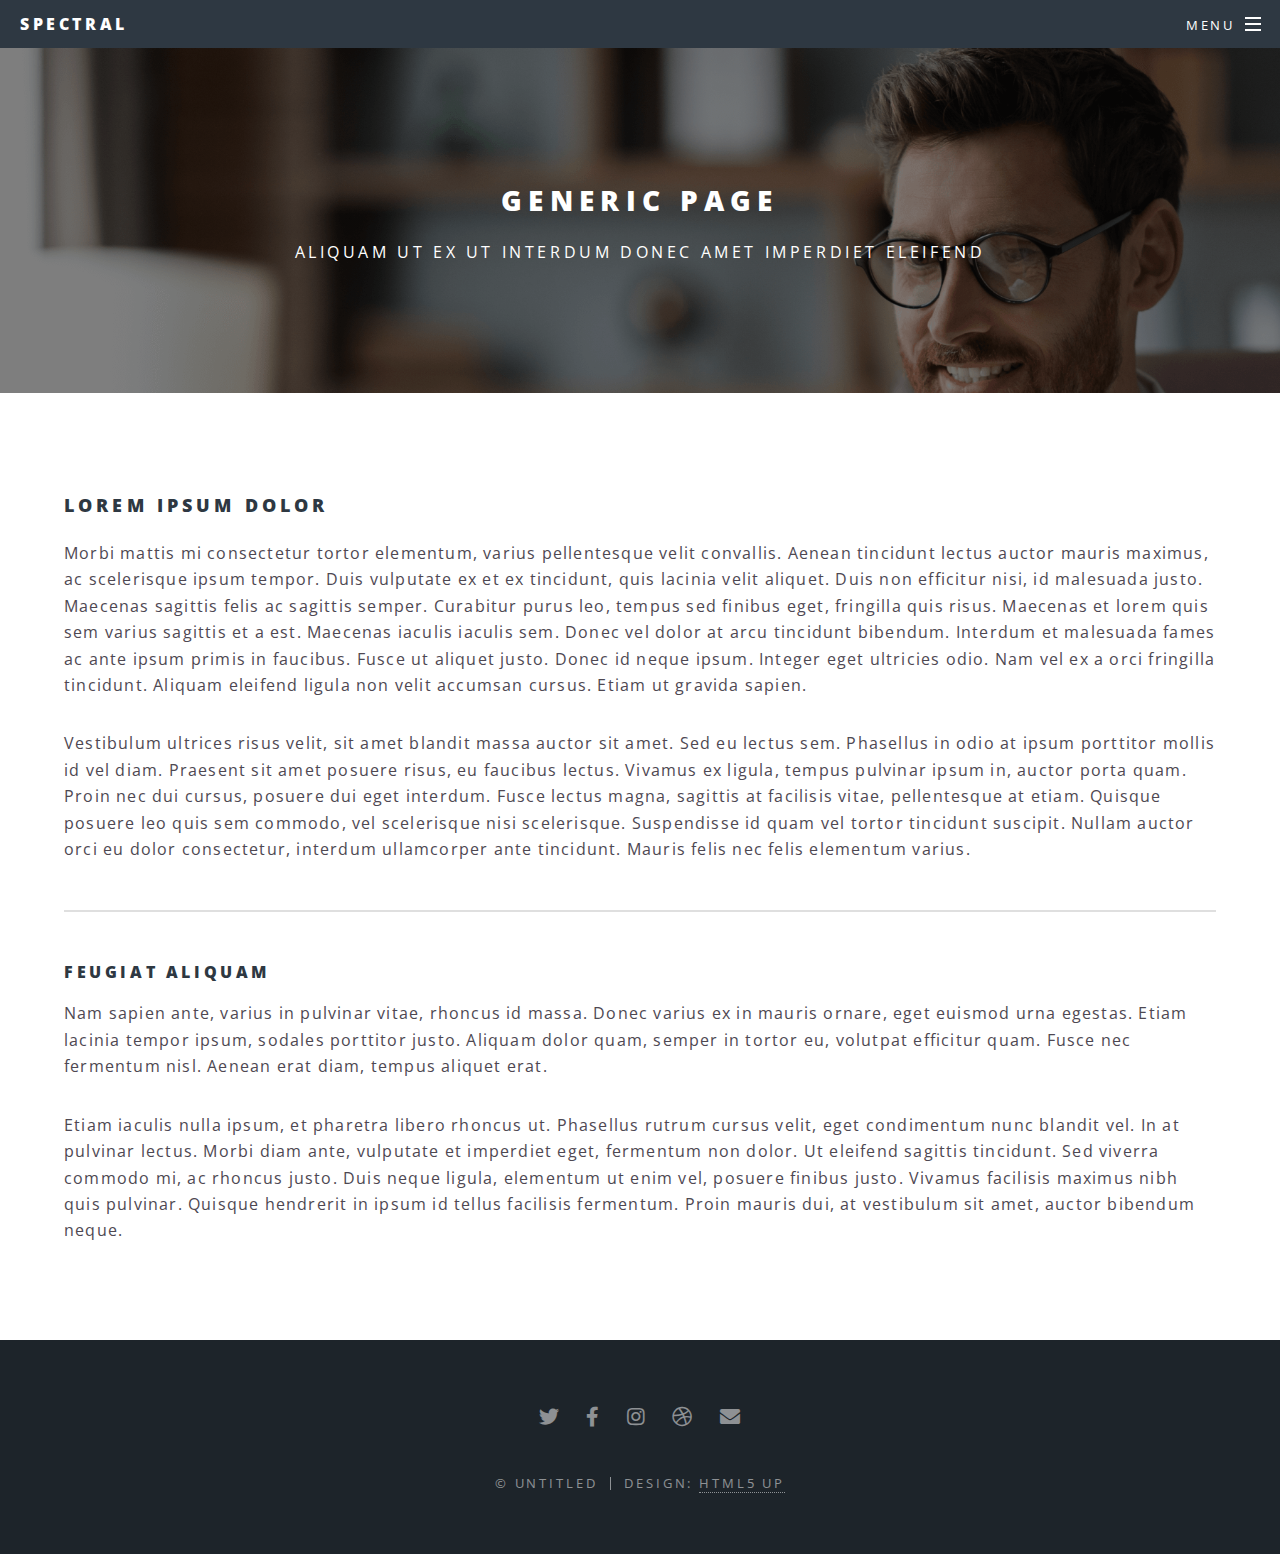
<file: generic.html>
<!DOCTYPE HTML>
<!--
	Spectral by HTML5 UP
	html5up.net | @ajlkn
	Free for personal and commercial use under the CCA 3.0 license (html5up.net/license)
-->
<html>
	<head>
		<title>Generic - Spectral by HTML5 UP</title>
		<meta charset="utf-8" />
		<meta name="viewport" content="width=device-width, initial-scale=1, user-scalable=no" />
		<link rel="stylesheet" href="assets/css/main.css" />
		<noscript><link rel="stylesheet" href="assets/css/noscript.css" /></noscript>
	</head>
	<body class="is-preload">

		<!-- Page Wrapper -->
			<div id="page-wrapper">

				<!-- Header -->
					<header id="header">
						<h1><a href="index.html">Spectral</a></h1>
						<nav id="nav">
							<ul>
								<li class="special">
									<a href="#menu" class="menuToggle"><span>Menu</span></a>
									<div id="menu">
										<ul>
											<li><a href="index.html">Home</a></li>
											<li><a href="generic.html">Generic</a></li>
											<li><a href="elements.html">Elements</a></li>
											<li><a href="#">Sign Up</a></li>
											<li><a href="#">Log In</a></li>
										</ul>
									</div>
								</li>
							</ul>
						</nav>
					</header>

				<!-- Main -->
					<article id="main">
						<header>
							<h2>Generic Page</h2>
							<p>Aliquam ut ex ut interdum donec amet imperdiet eleifend</p>
						</header>
						<section class="wrapper style5">
							<div class="inner">

								<h3>Lorem ipsum dolor</h3>
								<p>Morbi mattis mi consectetur tortor elementum, varius pellentesque velit convallis. Aenean tincidunt lectus auctor mauris maximus, ac scelerisque ipsum tempor. Duis vulputate ex et ex tincidunt, quis lacinia velit aliquet. Duis non efficitur nisi, id malesuada justo. Maecenas sagittis felis ac sagittis semper. Curabitur purus leo, tempus sed finibus eget, fringilla quis risus. Maecenas et lorem quis sem varius sagittis et a est. Maecenas iaculis iaculis sem. Donec vel dolor at arcu tincidunt bibendum. Interdum et malesuada fames ac ante ipsum primis in faucibus. Fusce ut aliquet justo. Donec id neque ipsum. Integer eget ultricies odio. Nam vel ex a orci fringilla tincidunt. Aliquam eleifend ligula non velit accumsan cursus. Etiam ut gravida sapien.</p>

								<p>Vestibulum ultrices risus velit, sit amet blandit massa auctor sit amet. Sed eu lectus sem. Phasellus in odio at ipsum porttitor mollis id vel diam. Praesent sit amet posuere risus, eu faucibus lectus. Vivamus ex ligula, tempus pulvinar ipsum in, auctor porta quam. Proin nec dui cursus, posuere dui eget interdum. Fusce lectus magna, sagittis at facilisis vitae, pellentesque at etiam. Quisque posuere leo quis sem commodo, vel scelerisque nisi scelerisque. Suspendisse id quam vel tortor tincidunt suscipit. Nullam auctor orci eu dolor consectetur, interdum ullamcorper ante tincidunt. Mauris felis nec felis elementum varius.</p>

								<hr />

								<h4>Feugiat aliquam</h4>
								<p>Nam sapien ante, varius in pulvinar vitae, rhoncus id massa. Donec varius ex in mauris ornare, eget euismod urna egestas. Etiam lacinia tempor ipsum, sodales porttitor justo. Aliquam dolor quam, semper in tortor eu, volutpat efficitur quam. Fusce nec fermentum nisl. Aenean erat diam, tempus aliquet erat.</p>

								<p>Etiam iaculis nulla ipsum, et pharetra libero rhoncus ut. Phasellus rutrum cursus velit, eget condimentum nunc blandit vel. In at pulvinar lectus. Morbi diam ante, vulputate et imperdiet eget, fermentum non dolor. Ut eleifend sagittis tincidunt. Sed viverra commodo mi, ac rhoncus justo. Duis neque ligula, elementum ut enim vel, posuere finibus justo. Vivamus facilisis maximus nibh quis pulvinar. Quisque hendrerit in ipsum id tellus facilisis fermentum. Proin mauris dui, at vestibulum sit amet, auctor bibendum neque.</p>

							</div>
						</section>
					</article>

				<!-- Footer -->
					<footer id="footer">
						<ul class="icons">
							<li><a href="#" class="icon brands fa-twitter"><span class="label">Twitter</span></a></li>
							<li><a href="#" class="icon brands fa-facebook-f"><span class="label">Facebook</span></a></li>
							<li><a href="#" class="icon brands fa-instagram"><span class="label">Instagram</span></a></li>
							<li><a href="#" class="icon brands fa-dribbble"><span class="label">Dribbble</span></a></li>
							<li><a href="#" class="icon solid fa-envelope"><span class="label">Email</span></a></li>
						</ul>
						<ul class="copyright">
							<li>&copy; Untitled</li><li>Design: <a href="http://html5up.net">HTML5 UP</a></li>
						</ul>
					</footer>

			</div>

		<!-- Scripts -->
			<script src="assets/js/jquery.min.js"></script>
			<script src="assets/js/jquery.scrollex.min.js"></script>
			<script src="assets/js/jquery.scrolly.min.js"></script>
			<script src="assets/js/browser.min.js"></script>
			<script src="assets/js/breakpoints.min.js"></script>
			<script src="assets/js/util.js"></script>
			<script src="assets/js/main.js"></script>

	</body>
</html>
</file>
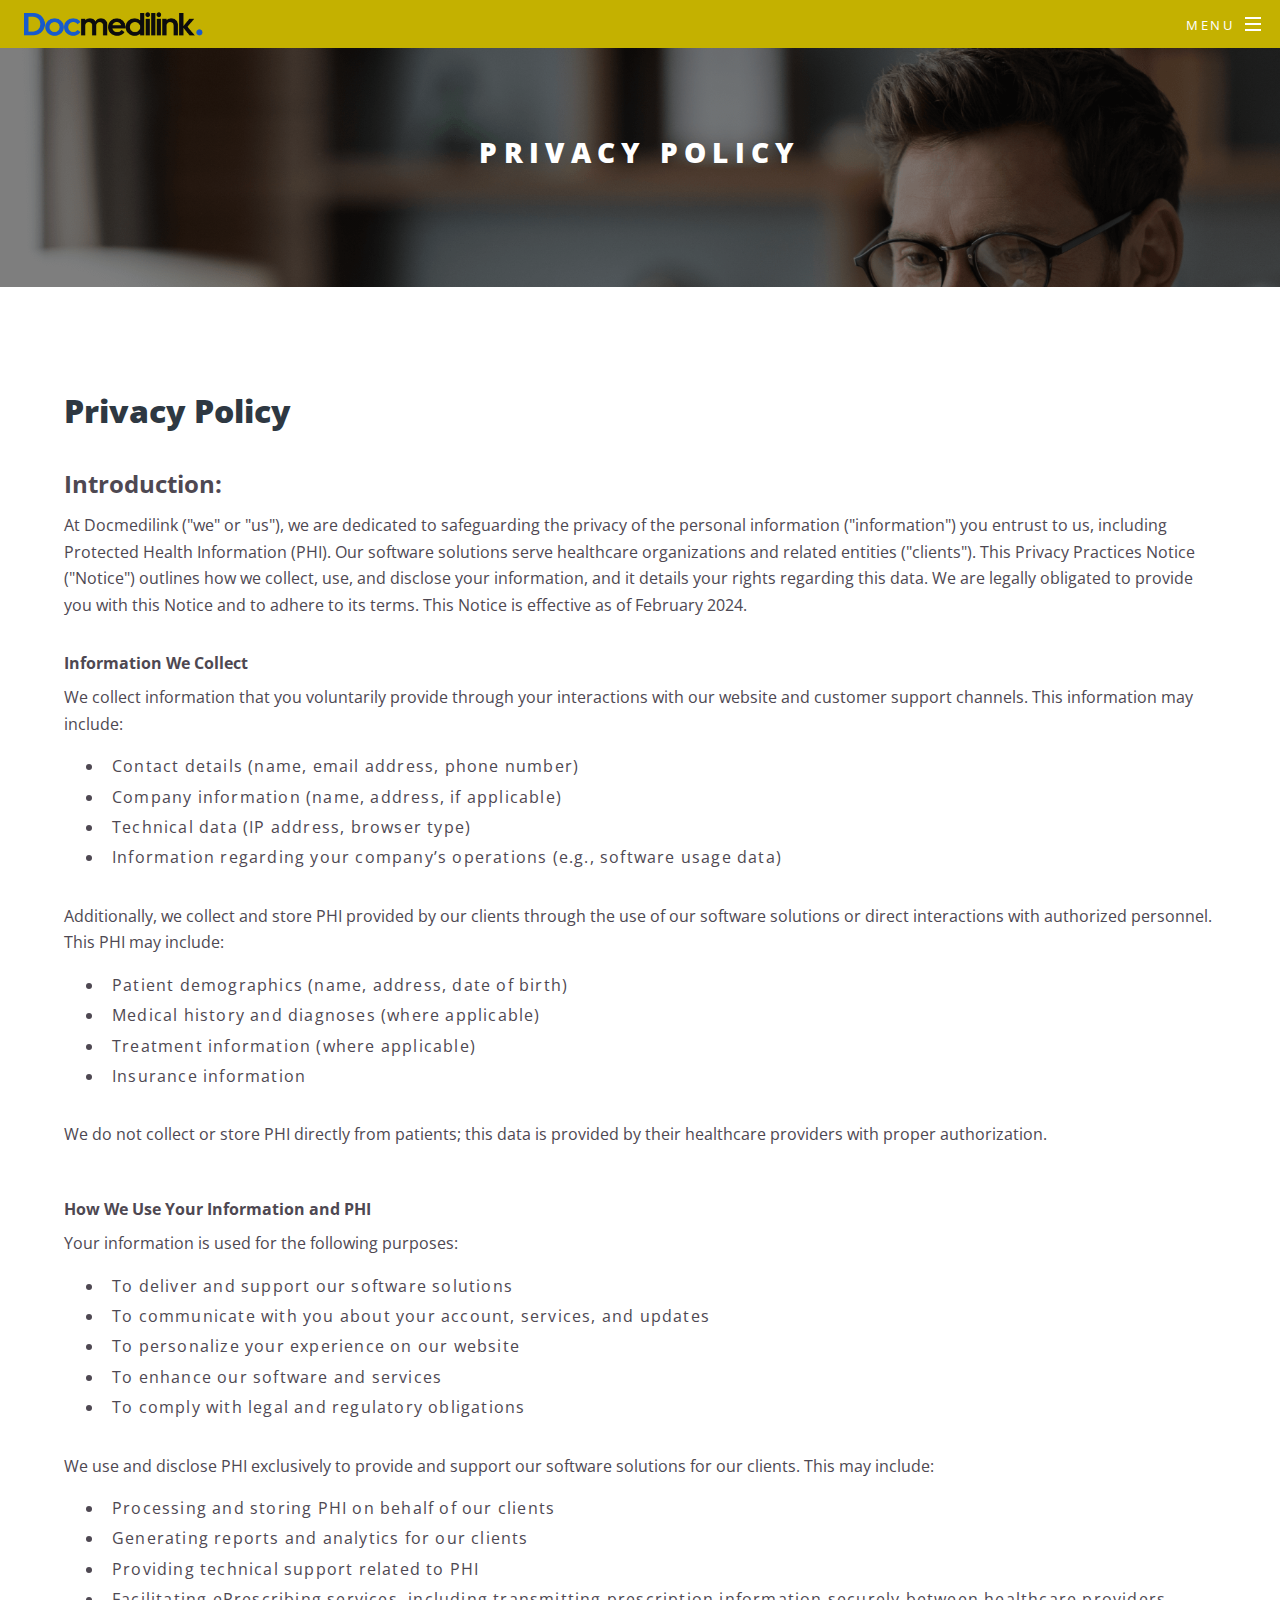
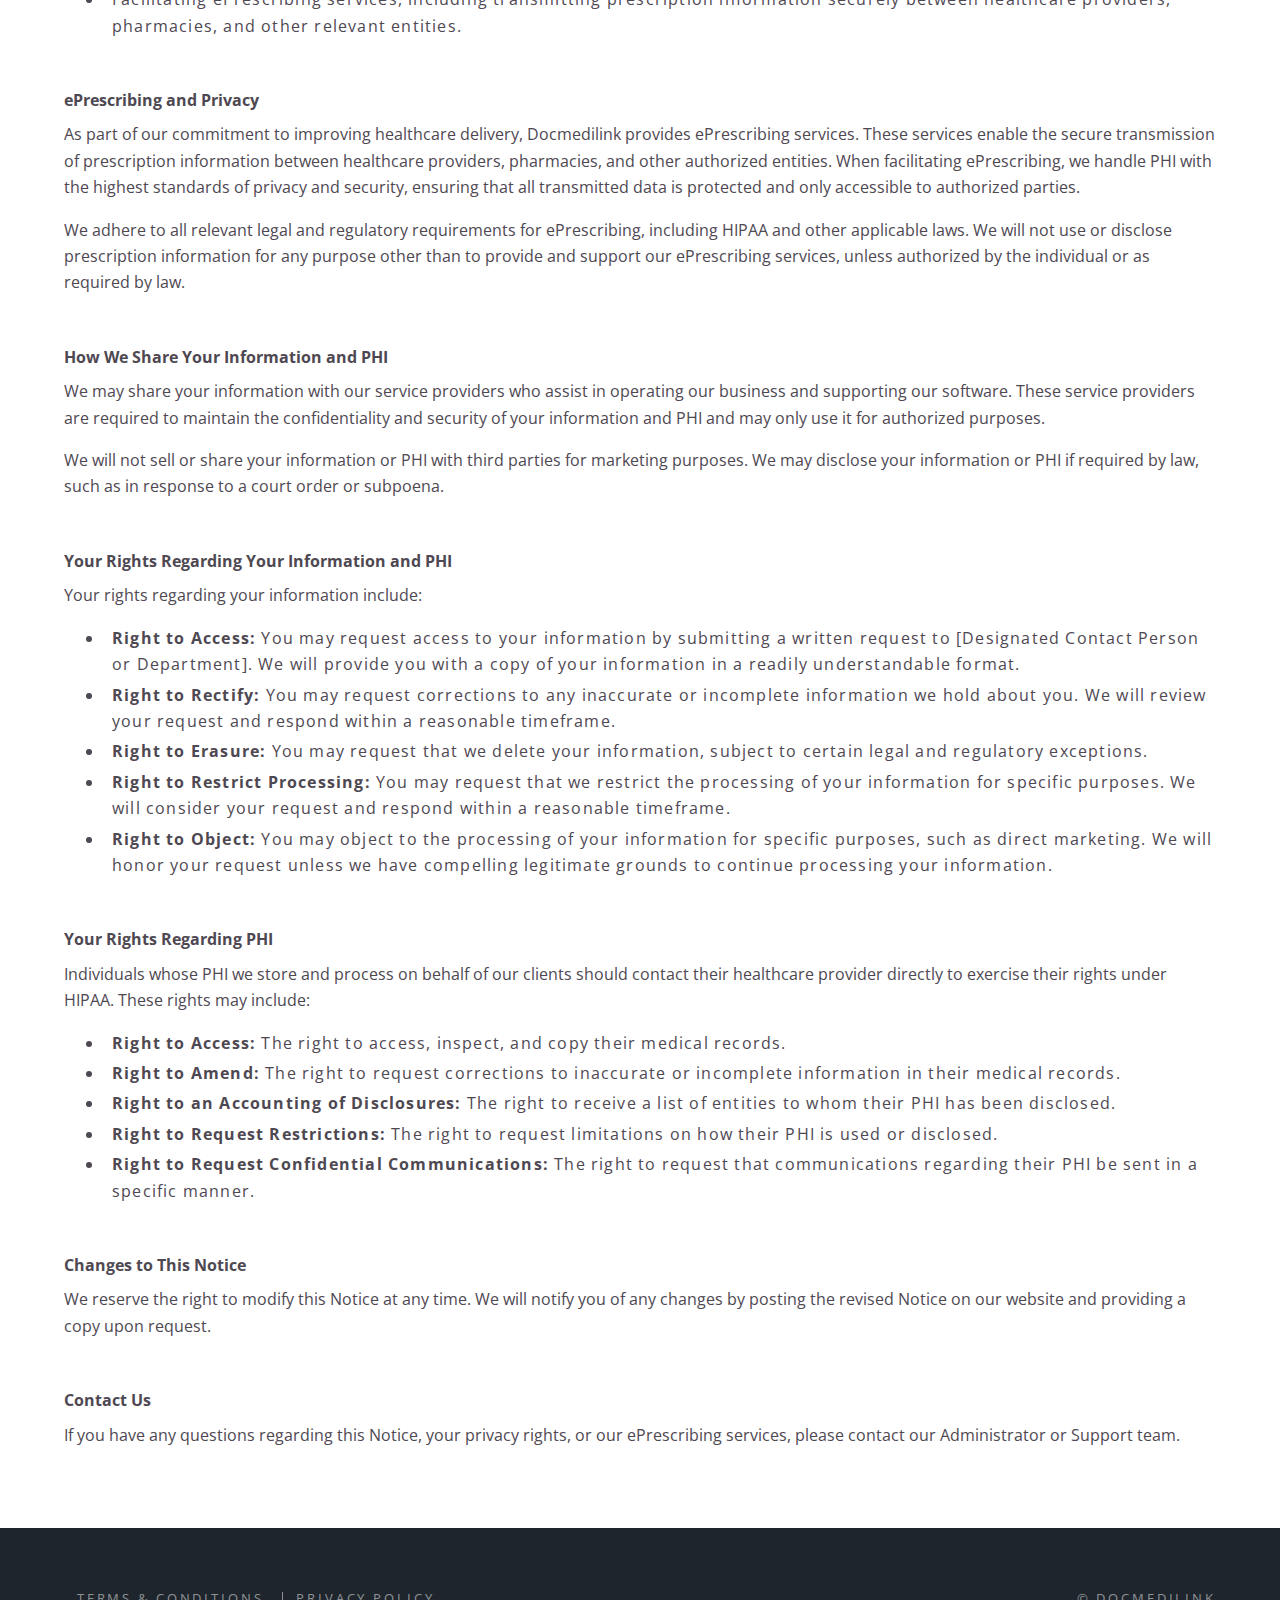
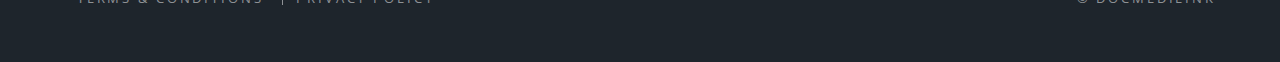
<file: privacy-policy.html>
<!DOCTYPE html>
<!--
	Spectral by HTML5 UP
	html5up.net | @ajlkn
	Free for personal and commercial use under the CCA 3.0 license (html5up.net/license)
-->
<html>

  <head>
    <title>Docmedilink | Empowering healthcare</title>
    <meta charset="utf-8" />
    <meta
      name="viewport"
      content="width=device-width, initial-scale=1, user-scalable=no"
    />
    <link
      rel="stylesheet"
      href="https://cdn.jsdelivr.net/npm/bootstrap@5.3.3/dist/css/bootstrap.min.css"
    />
    <link
      rel="stylesheet"
      href="assets/css/main.css"
    />
    <link
      rel="stylesheet"
      href="assets/css/style.css"
    />

    <noscript>
      <link
        rel="stylesheet"
        href="assets/css/noscript.css"
      />
    </noscript>
  </head>

  <body class="landing is-preload">
    <!-- Page Wrapper -->
    <div id="page-wrapper">
      <!-- Header -->
      <header
        id="header"
        class=" d-flex align-items-center"
      >
        <a
          href="index.html"
          class="logo border-bottom-0 ps-4"
        >
          <img
            src="images/docmedilink-logo.png"
            alt="Docmedilink"
          >
        </a>
        <nav id="nav">
          <ul>
            <li class="special">
              <a
                href="#menu"
                class="menuToggle"
              ><span>Menu</span></a>
              <div id="menu">
                <ul>
                  <li><a href="index.html#banner">Home</a></li>
                  <li><a href="index.html#one">About Us</a></li>
                  <li><a href="index.html#two">Core values</a></li>
                  <li><a href="index.html#three">FAQ</a></li>
                  <li><a href="index.html#cta">Contact</a></li>
                </ul>
              </div>
            </li>
          </ul>
        </nav>
      </header>



      <!-- Main -->
      <article id="main">
        <header>
          <h2>Privacy Policy</h2>
        </header>
        <section class="wrapper style5 terms-privacy-sec">
          <div class="inner">
            <h3>Privacy Policy</h3>
            <div>
              <p class="fw-bold text-hint">Introduction:</p>
              <p>At Docmedilink ("we" or "us"), we are dedicated to safeguarding the privacy of the personal information ("information") you entrust
                to us, including
                Protected Health Information (PHI). Our software solutions serve healthcare organizations and related entities ("clients"). This
                Privacy Practices
                Notice ("Notice") outlines how we collect, use, and disclose your information, and it details your rights regarding this data. We are
                legally
                obligated to provide you with this Notice and to adhere to its terms. This Notice is effective as of February 2024.</p>

              <div class="item">
                <p class="fw-bold mb-2">Information We Collect</p>
                <p class="mb-3">We collect information that you voluntarily provide through your interactions with our website and customer support
                  channels. This information may
                  include:</p>
                <ul class="ms-4 d-flex flex-column gap-1">
                  <li>Contact details (name, email address, phone number)</li>
                  <li>Company information (name, address, if applicable)</li>
                  <li>Technical data (IP address, browser type)</li>
                  <li>Information regarding your company’s operations (e.g., software usage data)</li>
                </ul>
                <p class="mb-3">Additionally, we collect and store PHI provided by our clients through the use of our software solutions or direct
                  interactions
                  with authorized
                  personnel. This PHI may include:</p>
                <ul class="ms-4 d-flex flex-column gap-1">
                  <li>Patient demographics (name, address, date of birth)</li>
                  <li>Medical history and diagnoses (where applicable)</li>
                  <li>Treatment information (where applicable)</li>
                  <li>Insurance information</li>
                </ul>
                <p>We do not collect or store PHI directly from patients; this data is provided by their healthcare providers with proper
                  authorization.</p>
              </div>

              <div class="item mt-md-5 mt-3">
                <p class="fw-bold mb-2">How We Use Your Information and PHI</p>
                <p class="mb-3">Your information is used for the following purposes:</p>
                <ul class="ms-4 d-flex flex-column gap-1">
                  <li>To deliver and support our software solutions</li>
                  <li>To communicate with you about your account, services, and updates</li>
                  <li>To personalize your experience on our website</li>
                  <li>To enhance our software and services</li>
                  <li>To comply with legal and regulatory obligations</li>
                </ul>
                <p class="mb-3">We use and disclose PHI exclusively to provide and support our software solutions for our clients. This may include:
                </p>
                <ul class="ms-4 d-flex flex-column gap-1">
                  <li>Processing and storing PHI on behalf of our clients</li>
                  <li>Generating reports and analytics for our clients</li>
                  <li>Providing technical support related to PHI</li>
                  <li>Facilitating ePrescribing services, including transmitting prescription information securely between healthcare providers,
                    pharmacies, and other
                    relevant entities.</li>
                </ul>
              </div>

              <div class="item mt-md-5 mt-3">
                <p class="fw-bold mb-2">ePrescribing and Privacy</p>
                <p class="mb-3">As part of our commitment to improving healthcare delivery, Docmedilink provides ePrescribing services. These services
                  enable the secure transmission
                  of prescription information between healthcare providers, pharmacies, and other authorized entities. When facilitating ePrescribing,
                  we handle PHI
                  with the highest standards of privacy and security, ensuring that all transmitted data is protected and only accessible to
                  authorized parties.</p>
                <p>We adhere to all relevant legal and regulatory requirements for ePrescribing, including HIPAA and other applicable laws. We will
                  not use or disclose
                  prescription information for any purpose other than to provide and support our ePrescribing services, unless authorized by the
                  individual or as
                  required by law.</p>
              </div>

              <div class="item mt-md-5 mt-3">
                <p class="fw-bold mb-2">How We Share Your Information and PHI</p>
                <p class="mb-3">We may share your information with our service providers who assist in operating our business and supporting our
                  software. These service providers are
                  required to maintain the confidentiality and security of your information and PHI and may only use it for authorized purposes.</p>
                <p>We will not sell or share your information or PHI with third parties for marketing purposes. We may disclose your information or
                  PHI if required by
                  law, such as in response to a court order or subpoena.</p>
              </div>

              <div class="item mt-md-5 mt-3">
                <p class="fw-bold mb-2">Your Rights Regarding Your Information and PHI</p>
                <p class="mb-3">Your rights regarding your information include:</p>
                <ul class="ms-4 d-flex flex-column gap-1">
                  <li><span class="fw-bold">Right to Access:</span> You may request access to your information by submitting a written request to
                    [Designated
                    Contact Person or Department]. We will
                    provide you with a copy of your information in a readily understandable format.</li>
                  <li><span class="fw-bold">Right to Rectify:</span> You may request corrections to any inaccurate or incomplete information we hold
                    about you. We
                    will review your request and respond
                    within a reasonable timeframe.</li>
                  <li><span class="fw-bold">Right to Erasure:</span> You may request that we delete your information, subject to certain legal
                    and regulatory exceptions.
                  </li>
                  <li><span class="fw-bold">Right to Restrict Processing:</span> You may request that we restrict the processing of your information
                    for specific
                    purposes. We will consider your request
                    and respond within a reasonable timeframe.</li>
                  <li><span class="fw-bold">Right to Object:</span> You may object to the processing of your information for specific purposes,
                    such as direct marketing. We will honor your request
                    unless we have compelling legitimate grounds to continue processing your information.</li>

                </ul>
              </div>

              <div class="item mt-md-5 mt-3">
                <p class="fw-bold mb-2">Your Rights Regarding PHI</p>
                <p class="mb-3">Individuals whose PHI we store and process on behalf of our clients should contact their healthcare provider directly
                  to exercise their rights under
                  HIPAA. These rights may include:</p>
                <ul class="ms-4 d-flex flex-column gap-1">
                  <li><span class="fw-bold">Right to Access:</span> The right to access, inspect, and copy their medical records.</li>
                  <li><span class="fw-bold">Right to Amend:</span> The right to request corrections to inaccurate or incomplete information in their
                    medical
                    records.</li>
                  <li><span class="fw-bold">Right to an Accounting of Disclosures:</span> The right to receive a list of entities to whom their PHI
                    has been
                    disclosed.
                  </li>
                  <li><span class="fw-bold">Right to Request Restrictions:</span> The right to request limitations on how their PHI is used or
                    disclosed.</li>
                  <li><span class="fw-bold">Right to Request Confidential Communications:</span> The right to request that communications regarding
                    their PHI be
                    sent in a specific manner.</li>

                </ul>
              </div>

              <div class="item mt-md-5 mt-3">
                <p class="fw-bold mb-2">Changes to This Notice</p>
                <p class="mb-3">We reserve the right to modify this Notice at any time. We will notify you of any changes by posting the revised
                  Notice on our website and providing a
                  copy upon request.</p>
              </div>

              <div class="item mt-md-5 mt-3">
                <p class="fw-bold mb-2">Contact Us</p>
                <p class="mb-3">If you have any questions regarding this Notice, your privacy rights, or our ePrescribing services, please contact our
                  Administrator or Support team.</p>
              </div>


            </div>
          </div>
        </section>
      </article>

      <!-- Footer -->
      <footer
        id="footer"
        class="wrapper"
      >
        <!-- <ul class="icons">
  					<li><a
  							href="#"
  							class="icon brands fa-twitter"
  						><span class="label">Twitter</span></a></li>
  					<li><a
  							href="#"
  							class="icon brands fa-facebook-f"
  						><span class="label">Facebook</span></a></li>
  					<li><a
  							href="#"
  							class="icon brands fa-instagram"
  						><span class="label">Instagram</span></a></li>
  					<li><a
  							href="#"
  							class="icon brands fa-dribbble"
  						><span class="label">Dribbble</span></a></li>
  					<li><a
  							href="#"
  							class="icon solid fa-envelope"
  						><span class="label">Email</span></a></li>
  				</ul> -->
        <div class="inner">
          <ul class="copyright  d-sm-flex d-block  justify-content-between">
            <li class="border-start-0">
              <ul>
                <li><a
                    href="terms-and-conditions.html"
                    class="text-decoration-none border-bottom-0"
                  >Terms & Conditions</a></li>
                <li><a
                    href="privacy-policy.html"
                    class="text-decoration-none border-bottom-0"
                  >Privacy Policy</a></li>
              </ul>
            </li>
            <li class="border-start-0">&copy; Docmedilink</li>
          </ul>
        </div>
      </footer>
    </div>

    <!-- Scripts -->
    <script src="assets/js/jquery.min.js"></script>
    <script src="assets/js/jquery.scrollex.min.js"></script>
    <script src="assets/js/jquery.scrolly.min.js"></script>
    <script src="assets/js/browser.min.js"></script>
    <script src="assets/js/breakpoints.min.js"></script>
    <script src="assets/js/util.js"></script>
    <script src="assets/js/main.js"></script>
  </body>

</html>
</file>
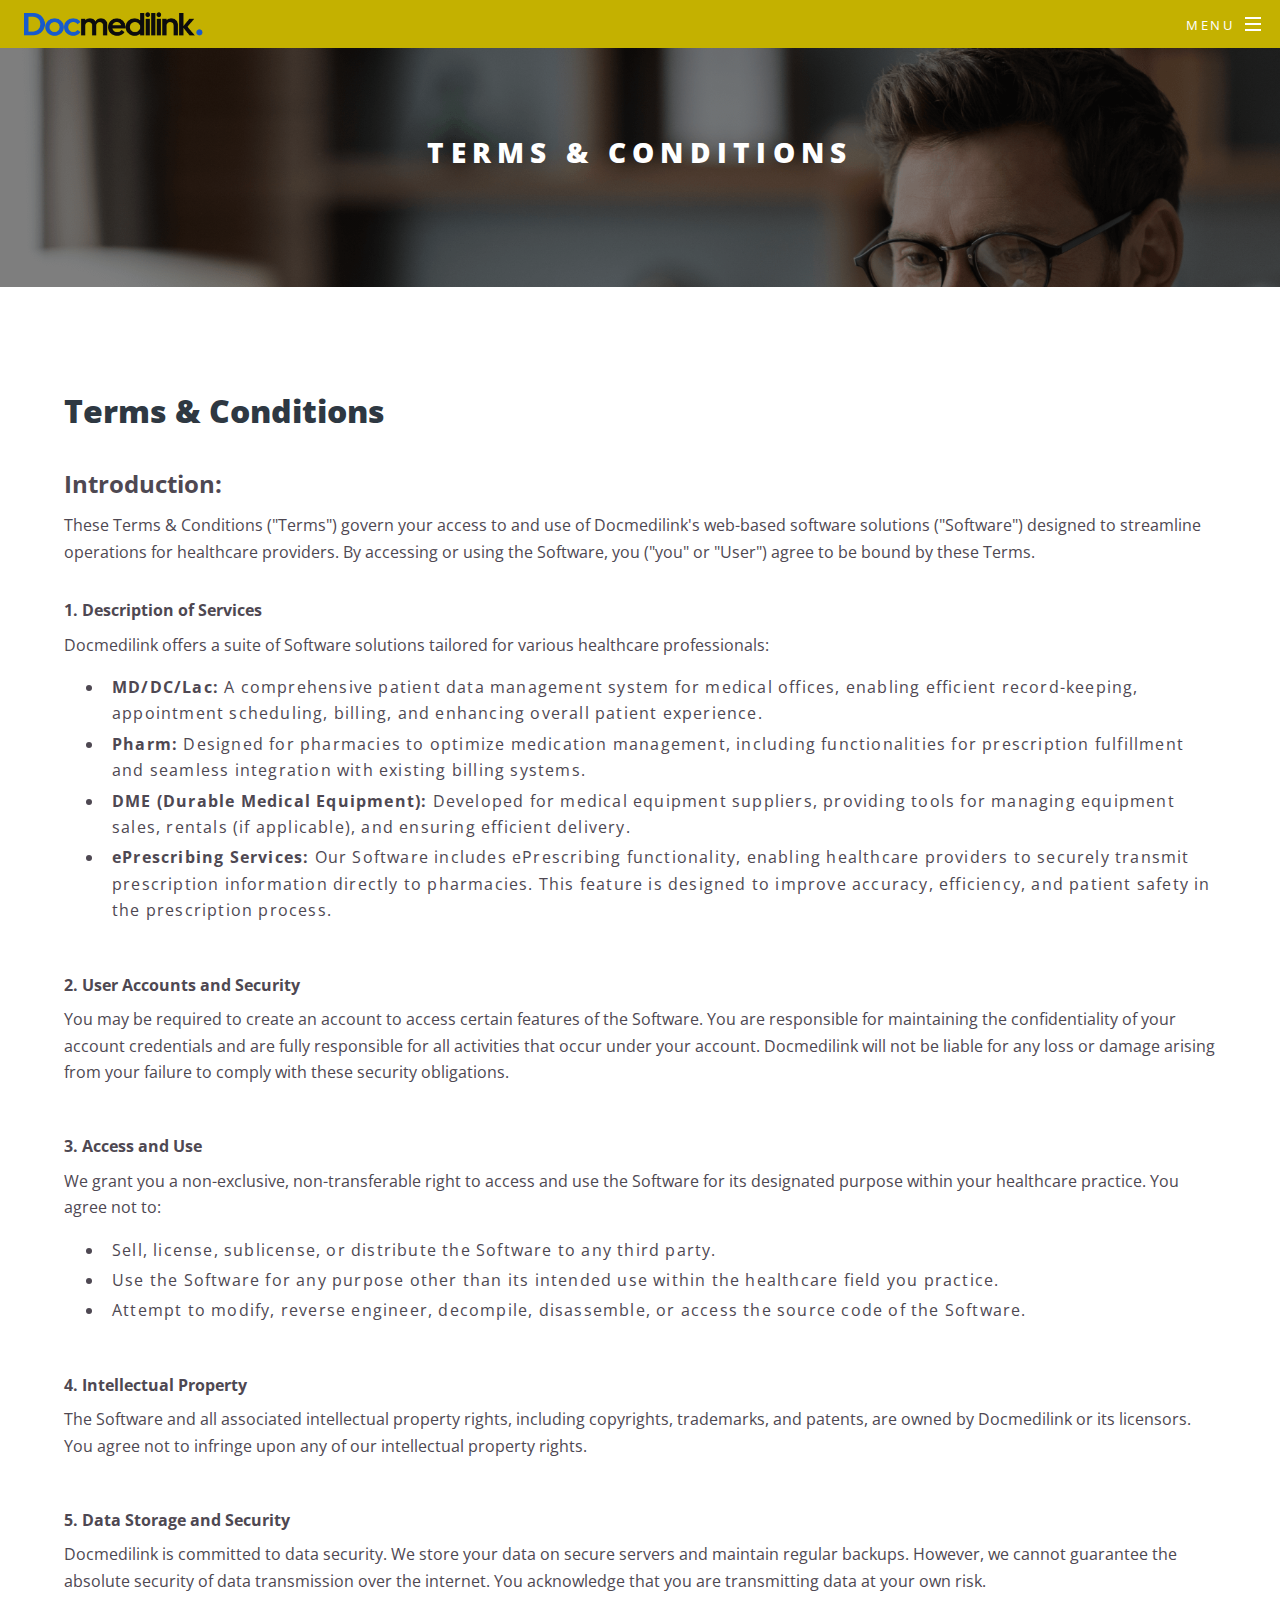
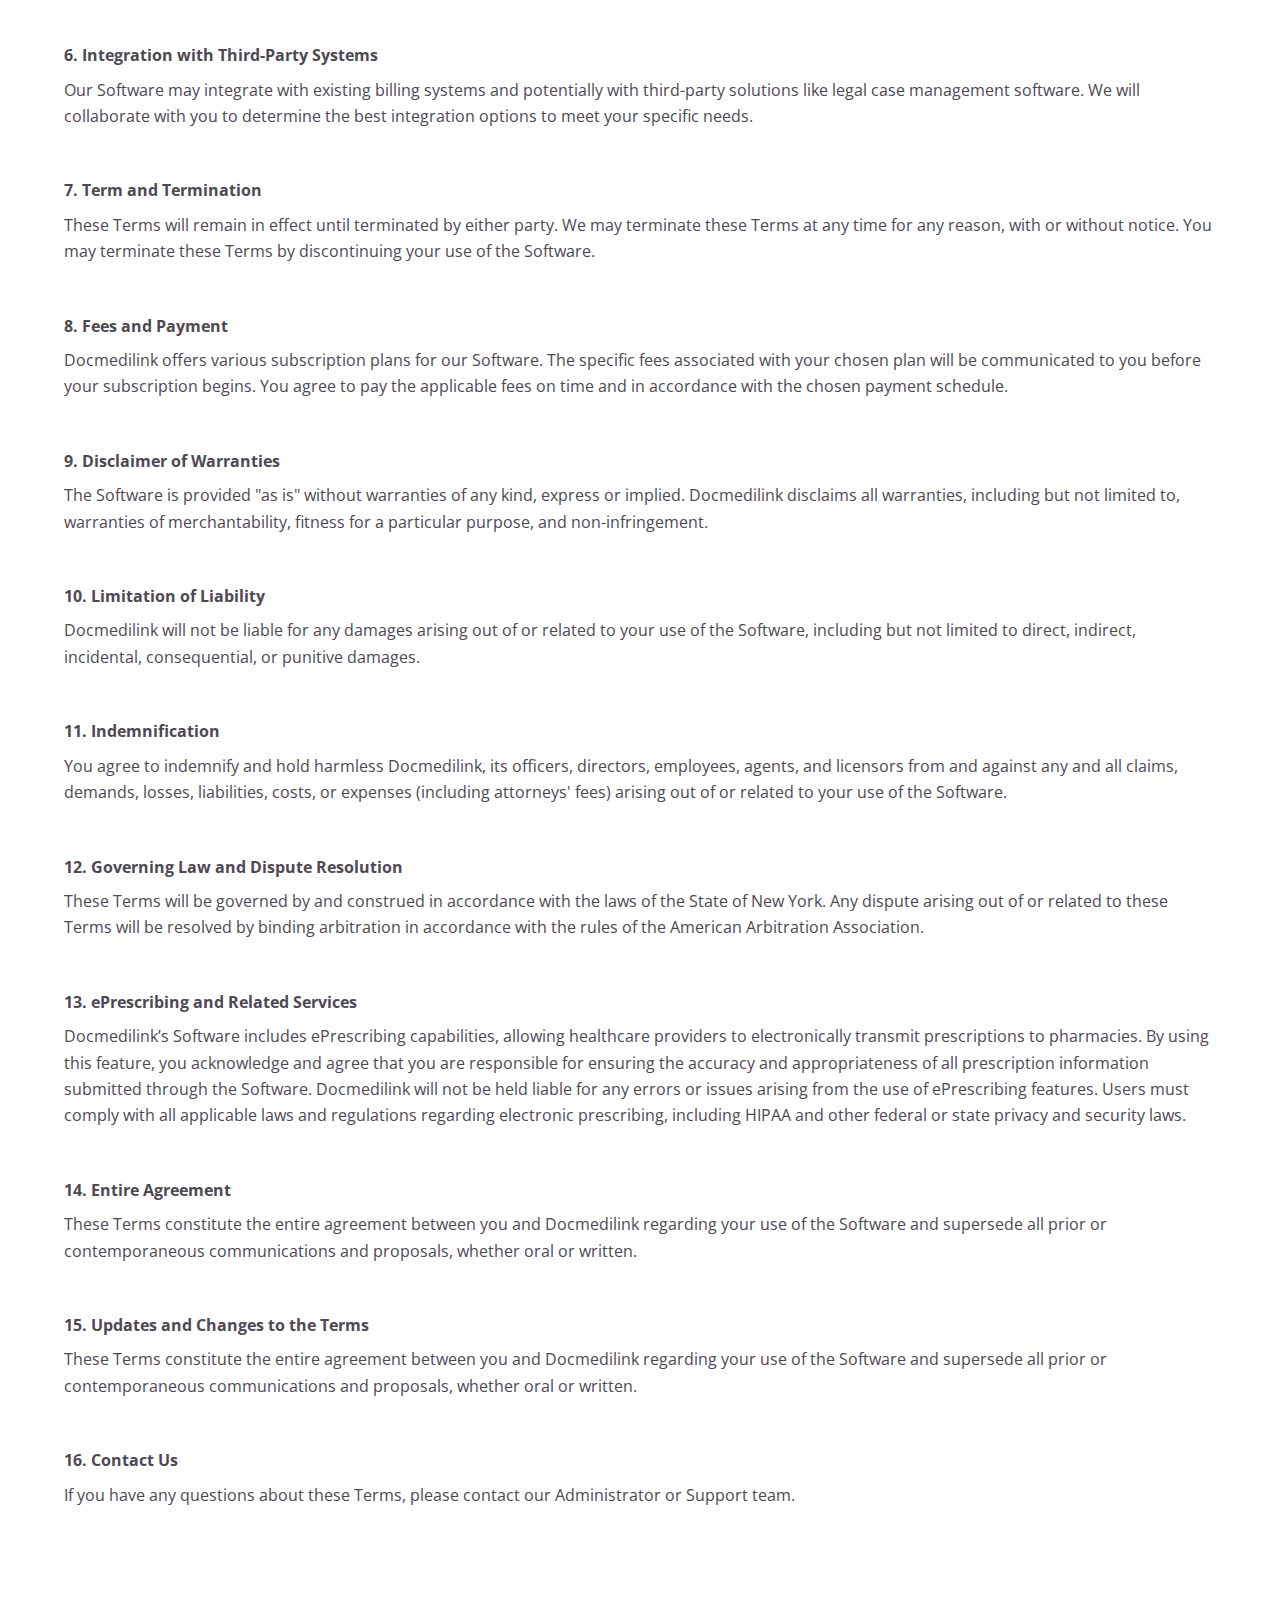
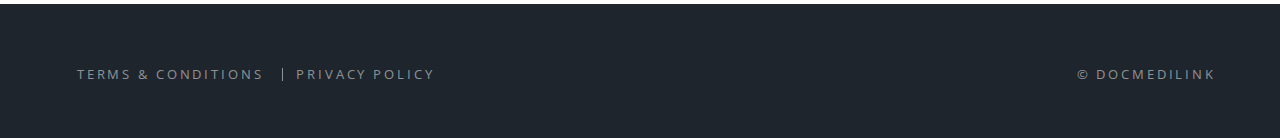
<file: terms-and-conditions.html>
<!DOCTYPE html>
<!--
	Spectral by HTML5 UP
	html5up.net | @ajlkn
	Free for personal and commercial use under the CCA 3.0 license (html5up.net/license)
-->
<html>

  <head>
    <title>Docmedilink | Empowering healthcare</title>
    <meta charset="utf-8" />
    <meta
      name="viewport"
      content="width=device-width, initial-scale=1, user-scalable=no"
    />
    <link
      rel="stylesheet"
      href="https://cdn.jsdelivr.net/npm/bootstrap@5.3.3/dist/css/bootstrap.min.css"
    />
    <link
      rel="stylesheet"
      href="assets/css/main.css"
    />
    <link
      rel="stylesheet"
      href="assets/css/style.css"
    />

    <noscript>
      <link
        rel="stylesheet"
        href="assets/css/noscript.css"
      />
    </noscript>
  </head>

  <body class="landing is-preload">
    <!-- Page Wrapper -->
    <div id="page-wrapper">
      <!-- Header -->
      <header
        id="header"
        class=" d-flex align-items-center"
      >
        <a
          href="index.html"
          class="logo border-bottom-0 ps-4"
        >
          <img
            src="images/docmedilink-logo.png"
            alt="Docmedilink"
          >
        </a>
        <nav id="nav">
          <ul>
            <li class="special">
              <a
                href="#menu"
                class="menuToggle"
              ><span>Menu</span></a>
              <div id="menu">
                <ul>
                  <li><a href="index.html#banner">Home</a></li>
                  <li><a href="index.html#one">About Us</a></li>
                  <li><a href="index.html#two">Core values</a></li>
                  <li><a href="index.html#three">FAQ</a></li>
                  <li><a href="index.html#cta">Contact</a></li>
                </ul>
              </div>
            </li>
          </ul>
        </nav>
      </header>

      <!-- Main -->
      <article id="main">
        <header>
          <h2>Terms & Conditions</h2>
        </header>
        <section class="wrapper style5 terms-privacy-sec">
          <div class="inner">
            <h3>Terms & Conditions</h3>
            <div>
              <p class="fw-bold text-hint">Introduction:</p>
              <p>These Terms & Conditions ("Terms") govern your access to and use of Docmedilink's web-based software solutions ("Software") designed
                to streamline
                operations for healthcare providers. By accessing or using the Software, you ("you" or "User") agree to be bound by these Terms.</p>

              <div class="item">
                <p class="fw-bold mb-2">1. Description of Services</p>
                <p class="mb-3">Docmedilink offers a suite of Software solutions tailored for various healthcare professionals:</p>
                <ul class="ms-4 d-flex flex-column gap-1">
                  <li><span class="fw-bold">MD/DC/Lac:</span> A comprehensive patient data management system for medical offices, enabling efficient
                    record-keeping, appointment scheduling, billing, and
                    enhancing overall patient experience.</li>
                  <li><span class="fw-bold">Pharm:</span> Designed for pharmacies to optimize medication management, including functionalities for
                    prescription
                    fulfillment and seamless integration with
                    existing billing systems.</li>
                  <li><span class="fw-bold">DME (Durable Medical Equipment):</span> Developed for medical equipment suppliers, providing tools for
                    managing
                    equipment sales, rentals (if applicable), and
                    ensuring efficient delivery.</li>
                  <li><span class="fw-bold">ePrescribing Services:</span> Our Software includes ePrescribing functionality, enabling healthcare
                    providers to
                    securely transmit prescription information
                    directly to pharmacies. This feature is designed to improve accuracy, efficiency, and patient safety in the prescription process.
                  </li>
                </ul>
              </div>

              <div class="item mt-md-5 mt-3 ">
                <p class="fw-bold mb-2">2. User Accounts and Security</p>
                <p class="mb-3">You may be required to create an account to access certain features of the Software. You are responsible for
                  maintaining the confidentiality of your
                  account credentials and are fully responsible for all activities that occur under your account. Docmedilink will not be liable for
                  any loss or damage
                  arising from your failure to comply with these security obligations.</p>

              </div>

              <div class="item mt-md-5 mt-3 ">
                <p class="fw-bold mb-2">3. Access and Use</p>
                <p class="mb-3">We grant you a non-exclusive, non-transferable right to access and use the Software for its designated purpose within
                  your healthcare practice. You
                  agree not to:</p>
                <ul class="ms-4 d-flex flex-column gap-1">
                  <li>Sell, license, sublicense, or distribute the Software to any third party.</li>
                  <li>Use the Software for any purpose other than its intended use within the healthcare field you practice.</li>
                  <li>Attempt to modify, reverse engineer, decompile, disassemble, or access the source code of the Software.</li>
                </ul>
              </div>

              <div class="item mt-md-5 mt-3 ">
                <p class="fw-bold mb-2">4. Intellectual Property</p>
                <p>The Software and all associated intellectual property rights, including copyrights, trademarks, and patents, are owned
                  by Docmedilink or its
                  licensors. You agree not to infringe upon any of our intellectual property rights.</p>
              </div>

              <div class="item mt-md-5 mt-3 ">
                <p class="fw-bold mb-2">5. Data Storage and Security</p>
                <p>Docmedilink is committed to data security. We store your data on secure servers and maintain regular backups. However, we cannot
                  guarantee the
                  absolute security of data transmission over the internet. You acknowledge that you are transmitting data at your own risk.</p>
              </div>

              <div class="item mt-md-5 mt-3 ">
                <p class="fw-bold mb-2">6. Integration with Third-Party Systems</p>
                <p>Our Software may integrate with existing billing systems and potentially with third-party solutions like legal case management
                  software. We will
                  collaborate with you to determine the best integration options to meet your specific needs.</p>
              </div>

              <div class="item mt-md-5 mt-3 ">
                <p class="fw-bold mb-2">7. Term and Termination</p>
                <p>These Terms will remain in effect until terminated by either party. We may terminate these Terms at any time for any reason, with
                  or without notice.
                  You may terminate these Terms by discontinuing your use of the Software.</p>
              </div>

              <div class="item mt-md-5 mt-3 ">
                <p class="fw-bold mb-2">8. Fees and Payment</p>
                <p>Docmedilink offers various subscription plans for our Software. The specific fees associated with your chosen plan will be
                  communicated to you before
                  your subscription begins. You agree to pay the applicable fees on time and in accordance with the chosen payment schedule.</p>
              </div>

              <div class="item mt-md-5 mt-3 ">
                <p class="fw-bold mb-2">9. Disclaimer of Warranties</p>
                <p>The Software is provided "as is" without warranties of any kind, express or implied. Docmedilink disclaims all warranties,
                  including but not limited
                  to, warranties of merchantability, fitness for a particular purpose, and non-infringement.</p>
              </div>

              <div class="item mt-md-5 mt-3 ">
                <p class="fw-bold mb-2">10. Limitation of Liability</p>
                <p>Docmedilink will not be liable for any damages arising out of or related to your use of the Software, including but not limited to
                  direct, indirect,
                  incidental, consequential, or punitive damages.</p>
              </div>

              <div class="item mt-md-5 mt-3 ">
                <p class="fw-bold mb-2">11. Indemnification</p>
                <p>You agree to indemnify and hold harmless Docmedilink, its officers, directors, employees, agents, and licensors from and against
                  any and all claims,
                  demands, losses, liabilities, costs, or expenses (including attorneys' fees) arising out of or related to your use of the Software.
                </p>
              </div>

              <div class="item mt-md-5 mt-3 ">
                <p class="fw-bold mb-2">12. Governing Law and Dispute Resolution</p>
                <p>These Terms will be governed by and construed in accordance with the laws of the State of New York. Any dispute arising out of or
                  related to these
                  Terms will be resolved by binding arbitration in accordance with the rules of the American Arbitration Association.
                </p>
              </div>

              <div class="item mt-md-5 mt-3 ">
                <p class="fw-bold mb-2">13. ePrescribing and Related Services</p>
                <p>Docmedilink’s Software includes ePrescribing capabilities, allowing healthcare providers to electronically transmit prescriptions
                  to pharmacies. By
                  using this feature, you acknowledge and agree that you are responsible for ensuring the accuracy and appropriateness of all
                  prescription information
                  submitted through the Software. Docmedilink will not be held liable for any errors or issues arising from the use of ePrescribing
                  features. Users must
                  comply with all applicable laws and regulations regarding electronic prescribing, including HIPAA and other federal or state privacy
                  and security
                  laws.
                </p>
              </div>

              <div class="item mt-md-5 mt-3 ">
                <p class="fw-bold mb-2">14. Entire Agreement</p>
                <p>These Terms constitute the entire agreement between you and Docmedilink regarding your use of the Software and supersede all prior
                  or contemporaneous
                  communications and proposals, whether oral or written.
                </p>
              </div>

              <div class="item mt-md-5 mt-3 ">
                <p class="fw-bold mb-2">15. Updates and Changes to the Terms</p>
                <p>These Terms constitute the entire agreement between you and Docmedilink regarding your use of the Software and supersede all prior
                  or contemporaneous
                  communications and proposals, whether oral or written.
                </p>
              </div>

              <div class="item mt-md-5 mt-3 ">
                <p class="fw-bold mb-2">16. Contact Us</p>
                <p>If you have any questions about these Terms, please contact our Administrator or Support team.
                </p>
              </div>
            </div>
          </div>
        </section>
      </article>

      <!-- Footer -->
      <footer
        id="footer"
        class="wrapper"
      >
        <!-- <ul class="icons">
  					<li><a
  							href="#"
  							class="icon brands fa-twitter"
  						><span class="label">Twitter</span></a></li>
  					<li><a
  							href="#"
  							class="icon brands fa-facebook-f"
  						><span class="label">Facebook</span></a></li>
  					<li><a
  							href="#"
  							class="icon brands fa-instagram"
  						><span class="label">Instagram</span></a></li>
  					<li><a
  							href="#"
  							class="icon brands fa-dribbble"
  						><span class="label">Dribbble</span></a></li>
  					<li><a
  							href="#"
  							class="icon solid fa-envelope"
  						><span class="label">Email</span></a></li>
  				</ul> -->
        <div class="inner">
          <ul class="copyright  d-sm-flex d-block  justify-content-between">
            <li class="border-start-0">
              <ul>
                <li><a
                    href="terms-and-conditions.html"
                    class="text-decoration-none border-bottom-0"
                  >Terms & Conditions</a></li>
                <li><a
                    href="privacy-policy.html"
                    class="text-decoration-none border-bottom-0"
                  >Privacy Policy</a></li>
              </ul>
            </li>
            <li class="border-start-0">&copy; Docmedilink</li>
          </ul>
        </div>
      </footer>
    </div>

    <!-- Scripts -->
    <script src="assets/js/jquery.min.js"></script>
    <script src="assets/js/jquery.scrollex.min.js"></script>
    <script src="assets/js/jquery.scrolly.min.js"></script>
    <script src="assets/js/browser.min.js"></script>
    <script src="assets/js/breakpoints.min.js"></script>
    <script src="assets/js/util.js"></script>
    <script src="assets/js/main.js"></script>
  </body>

</html>
</file>
<file: assets/css/style.css>
#header {
	background-color: #c4b100;
}

.logo {
	display: flex;
	align-items: center;
	img {
		max-width: 180px;
	}
}

.faq-section .faq-item button {
	background-color: transparent;
	max-width: unset;
}

.faq-section .faq-item .accordion-item {
	background-color: transparent;
	border: 0;
	border-bottom: 1px solid #ffffff;
	border-radius: 0;
}
.faq-section button.accordion-button {
	font-size: 26px;
	letter-spacing: 0;
	text-transform: none;
	outline: 0;
	box-shadow: none;
	border: 0;
	padding: 40px 0;
}

.faq-section button.accordion-button:hover {
	background-color: transparent !important;
}
.faq-section .accordion-body {
	font-size: 18px;
	font-weight: 400;
	color: #ffffff;
	padding: 0px 0 30px;
}
.accordion-button::after {
	background-image: url(../../images/icon/plus.svg);
	background-size: 30px 30px;
	width: 30px;
	height: 30px;
}
.accordion-button:not(.collapsed)::after {
	background-image: url(../../images/icon/minus.svg);
	background-size: 30px 30px;
}

/** Terms  & Conditions **/
.terms-privacy-sec h3 {
	font-size: 32px;
	letter-spacing: 0;
	text-transform: none;
}
.terms-privacy-sec p {
	letter-spacing: 0;
}
.terms-privacy-sec p.text-hint {
	font-size: 24px;
	margin-bottom: 15px;
}

@media screen and (min-width: 0px) and (max-width: 992px) {
	.faq-section button.accordion-button {
		text-wrap: wrap !important;
		font-size: 20px;
		padding: 30px 0;
	}
}
@media screen and (min-width: 0px) and (max-width: 768px) {
	.faq-section button.accordion-button {
		font-size: 18px;
		line-height: 26px;
		text-wrap: wrap;
		padding: 20px 0;
		height: unset;
	}
	.faq-section .accordion-body {
		font-size: 14px;
	}
}
</file>
<file: assets/css/noscript.css>
/*
	Spectral by HTML5 UP
	html5up.net | @ajlkn
	Free for personal and commercial use under the CCA 3.0 license (html5up.net/license)
*/

/* Banner */

	body.is-preload #banner h2 {
		-moz-transform: none;
		-webkit-transform: none;
		-ms-transform: none;
		transform: none;
		opacity: 1;
	}

		body.is-preload #banner h2:before, body.is-preload #banner h2:after {
			width: 100%;
		}

	body.is-preload #banner .more {
		-moz-transform: none;
		-webkit-transform: none;
		-ms-transform: none;
		transform: none;
		opacity: 1;
	}

	body.is-preload #banner:after {
		opacity: 0;
	}
</file>
<file: assets/css/main.css>
@import "fontawesome-all.min.css";
@import url("https://fonts.googleapis.com/css?family=Open+Sans:400,400italic,600,600italic,800,800italic");
/*
	Spectral by HTML5 UP
	html5up.net | @ajlkn
	Free for personal and commercial use under the CCA 3.0 license (html5up.net/license)
*/
html,
body,
div,
span,
applet,
object,
iframe,
h1,
h2,
h3,
h4,
h5,
h6,
p,
blockquote,
pre,
a,
abbr,
acronym,
address,
big,
cite,
code,
del,
dfn,
em,
img,
ins,
kbd,
q,
s,
samp,
small,
strike,
strong,
sub,
sup,
tt,
var,
b,
u,
i,
center,
dl,
dt,
dd,
ol,
ul,
li,
fieldset,
form,
label,
legend,
table,
caption,
tbody,
tfoot,
thead,
tr,
th,
td,
article,
aside,
canvas,
details,
embed,
figure,
figcaption,
footer,
header,
hgroup,
menu,
nav,
output,
ruby,
section,
summary,
time,
mark,
audio,
video {
  margin: 0;
  padding: 0;
  border: 0;
  font-size: 100%;
  font: inherit;
  vertical-align: baseline;
}

article,
aside,
details,
figcaption,
figure,
footer,
header,
hgroup,
menu,
nav,
section {
  display: block;
}

body {
  line-height: 1;
}

ol,
ul {
  list-style: none;
}

blockquote,
q {
  quotes: none;
}
blockquote:before, blockquote:after,
q:before,
q:after {
  content: "";
  content: none;
}

table {
  border-collapse: collapse;
  border-spacing: 0;
}

body {
  scroll-behavior: smooth;
  -webkit-text-size-adjust: none;
}

mark {
  background-color: transparent;
  color: inherit;
}

input::-moz-focus-inner {
  border: 0;
  padding: 0;
}

input,
select,
textarea {
  -moz-appearance: none;
  -webkit-appearance: none;
  -ms-appearance: none;
  appearance: none;
}

/* Basic */
@-ms-viewport {
  width: device-width;
}
html {
  box-sizing: border-box;
  scroll-behavior: smooth;
}

*,
*:before,
*:after {
  box-sizing: inherit;
}

body {
  background: #2e3842;
}
body.is-preload *,
body.is-preload *:before,
body.is-preload *:after {
  -moz-animation: none !important;
  -webkit-animation: none !important;
  -ms-animation: none !important;
  animation: none !important;
  -moz-transition: none !important;
  -webkit-transition: none !important;
  -ms-transition: none !important;
  transition: none !important;
}

body,
input,
select,
textarea {
  color: #fff;
  font-family: "Open Sans", Helvetica, sans-serif;
  font-size: 15pt;
  font-weight: 400;
  letter-spacing: 0.075em;
  line-height: 1.65em;
}
@media screen and (max-width: 1680px) {
  body,
  input,
  select,
  textarea {
    font-size: 13pt;
  }
}
@media screen and (max-width: 1280px) {
  body,
  input,
  select,
  textarea {
    font-size: 12pt;
  }
}
@media screen and (max-width: 736px) {
  body,
  input,
  select,
  textarea {
    font-size: 11pt;
    letter-spacing: 0.0375em;
  }
}

a {
  -moz-transition: color 0.2s ease, border-bottom-color 0.2s ease;
  -webkit-transition: color 0.2s ease, border-bottom-color 0.2s ease;
  -ms-transition: color 0.2s ease, border-bottom-color 0.2s ease;
  transition: color 0.2s ease, border-bottom-color 0.2s ease;
  border-bottom: dotted 1px;
  color: inherit;
  text-decoration: none;
}
a:hover {
  border-bottom-color: transparent;
}

strong,
b {
  color: #fff;
  font-weight: 600;
}

em,
i {
  font-style: italic;
}

p {
  margin: 0 0 2em 0;
}

h1,
h2,
h3,
h4,
h5,
h6 {
  color: #fff;
  font-weight: 800;
  letter-spacing: 0.225em;
  line-height: 1em;
  margin: 0 0 1em 0;
  text-transform: uppercase;
}
h1 a,
h2 a,
h3 a,
h4 a,
h5 a,
h6 a {
  color: inherit;
  text-decoration: none;
}

h2 {
  font-size: 1.35em;
  line-height: 1.75em;
}
@media screen and (max-width: 736px) {
  h2 {
    font-size: 1.1em;
    line-height: 1.65em;
  }
}

h3 {
  font-size: 1.15em;
  line-height: 1.75em;
}
@media screen and (max-width: 736px) {
  h3 {
    font-size: 1em;
    line-height: 1.65em;
  }
}

h4 {
  font-size: 1em;
  line-height: 1.5em;
}

h5 {
  font-size: 0.8em;
  line-height: 1.5em;
}

h6 {
  font-size: 0.7em;
  line-height: 1.5em;
}

sub {
  font-size: 0.8em;
  position: relative;
  top: 0.5em;
}

sup {
  font-size: 0.8em;
  position: relative;
  top: -0.5em;
}

hr {
  border: 0;
  border-bottom: solid 2px #fff;
  margin: 3em 0;
}
hr.major {
  margin: 4.5em 0;
}

blockquote {
  border-left: solid 4px #fff;
  font-style: italic;
  margin: 0 0 2em 0;
  padding: 0.5em 0 0.5em 2em;
}

code {
  background: rgba(144, 144, 144, 0.25);
  border-radius: 3px;
  font-family: "Courier New", monospace;
  font-size: 0.9em;
  letter-spacing: 0;
  margin: 0 0.25em;
  padding: 0.25em 0.65em;
}

pre {
  -webkit-overflow-scrolling: touch;
  font-family: "Courier New", monospace;
  font-size: 0.9em;
  margin: 0 0 2em 0;
}
pre code {
  display: block;
  line-height: 1.75em;
  padding: 1em 1.5em;
  overflow-x: auto;
}

.align-left {
  text-align: left;
}

.align-center {
  text-align: center;
}

.align-right {
  text-align: right;
}

/* Row */
.row {
  display: flex;
  flex-wrap: wrap;
  box-sizing: border-box;
  align-items: stretch;
}
.row > * {
  box-sizing: border-box;
}
.row.gtr-uniform > * > :last-child {
  margin-bottom: 0;
}
.row.aln-left {
  justify-content: flex-start;
}
.row.aln-center {
  justify-content: center;
}
.row.aln-right {
  justify-content: flex-end;
}
.row.aln-top {
  align-items: flex-start;
}
.row.aln-middle {
  align-items: center;
}
.row.aln-bottom {
  align-items: flex-end;
}
.row > .imp {
  order: -1;
}
.row > .col-1 {
  width: 8.3333333333%;
}
.row > .off-1 {
  margin-left: 8.3333333333%;
}
.row > .col-2 {
  width: 16.6666666667%;
}
.row > .off-2 {
  margin-left: 16.6666666667%;
}
.row > .col-3 {
  width: 25%;
}
.row > .off-3 {
  margin-left: 25%;
}
.row > .col-4 {
  width: 33.3333333333%;
}
.row > .off-4 {
  margin-left: 33.3333333333%;
}
.row > .col-5 {
  width: 41.6666666667%;
}
.row > .off-5 {
  margin-left: 41.6666666667%;
}
.row > .col-6 {
  width: 50%;
}
.row > .off-6 {
  margin-left: 50%;
}
.row > .col-7 {
  width: 58.3333333333%;
}
.row > .off-7 {
  margin-left: 58.3333333333%;
}
.row > .col-8 {
  width: 66.6666666667%;
}
.row > .off-8 {
  margin-left: 66.6666666667%;
}
.row > .col-9 {
  width: 75%;
}
.row > .off-9 {
  margin-left: 75%;
}
.row > .col-10 {
  width: 83.3333333333%;
}
.row > .off-10 {
  margin-left: 83.3333333333%;
}
.row > .col-11 {
  width: 91.6666666667%;
}
.row > .off-11 {
  margin-left: 91.6666666667%;
}
.row > .col-12 {
  width: 100%;
}
.row > .off-12 {
  margin-left: 100%;
}
.row.gtr-0 {
  margin-top: 0;
  margin-left: 0em;
}
.row.gtr-0 > * {
  padding: 0 0 0 0em;
}
.row.gtr-0.gtr-uniform {
  margin-top: 0em;
}
.row.gtr-0.gtr-uniform > * {
  padding-top: 0em;
}
.row.gtr-25 {
  margin-top: 0;
  margin-left: -0.375em;
}
.row.gtr-25 > * {
  padding: 0 0 0 0.375em;
}
.row.gtr-25.gtr-uniform {
  margin-top: -0.375em;
}
.row.gtr-25.gtr-uniform > * {
  padding-top: 0.375em;
}
.row.gtr-50 {
  margin-top: 0;
  margin-left: -0.75em;
}
.row.gtr-50 > * {
  padding: 0 0 0 0.75em;
}
.row.gtr-50.gtr-uniform {
  margin-top: -0.75em;
}
.row.gtr-50.gtr-uniform > * {
  padding-top: 0.75em;
}
.row {
  margin-top: 0;
  margin-left: -1.5em;
}
.row > * {
  padding: 0 0 0 1.5em;
}
.row.gtr-uniform {
  margin-top: -1.5em;
}
.row.gtr-uniform > * {
  padding-top: 1.5em;
}
.row.gtr-150 {
  margin-top: 0;
  margin-left: -2.25em;
}
.row.gtr-150 > * {
  padding: 0 0 0 2.25em;
}
.row.gtr-150.gtr-uniform {
  margin-top: -2.25em;
}
.row.gtr-150.gtr-uniform > * {
  padding-top: 2.25em;
}
.row.gtr-200 {
  margin-top: 0;
  margin-left: -3em;
}
.row.gtr-200 > * {
  padding: 0 0 0 3em;
}
.row.gtr-200.gtr-uniform {
  margin-top: -3em;
}
.row.gtr-200.gtr-uniform > * {
  padding-top: 3em;
}
@media screen and (max-width: 1680px) {
  .row {
    display: flex;
    flex-wrap: wrap;
    box-sizing: border-box;
    align-items: stretch;
  }
  .row > * {
    box-sizing: border-box;
  }
  .row.gtr-uniform > * > :last-child {
    margin-bottom: 0;
  }
  .row.aln-left {
    justify-content: flex-start;
  }
  .row.aln-center {
    justify-content: center;
  }
  .row.aln-right {
    justify-content: flex-end;
  }
  .row.aln-top {
    align-items: flex-start;
  }
  .row.aln-middle {
    align-items: center;
  }
  .row.aln-bottom {
    align-items: flex-end;
  }
  .row > .imp-xlarge {
    order: -1;
  }
  .row > .col-1-xlarge {
    width: 8.3333333333%;
  }
  .row > .off-1-xlarge {
    margin-left: 8.3333333333%;
  }
  .row > .col-2-xlarge {
    width: 16.6666666667%;
  }
  .row > .off-2-xlarge {
    margin-left: 16.6666666667%;
  }
  .row > .col-3-xlarge {
    width: 25%;
  }
  .row > .off-3-xlarge {
    margin-left: 25%;
  }
  .row > .col-4-xlarge {
    width: 33.3333333333%;
  }
  .row > .off-4-xlarge {
    margin-left: 33.3333333333%;
  }
  .row > .col-5-xlarge {
    width: 41.6666666667%;
  }
  .row > .off-5-xlarge {
    margin-left: 41.6666666667%;
  }
  .row > .col-6-xlarge {
    width: 50%;
  }
  .row > .off-6-xlarge {
    margin-left: 50%;
  }
  .row > .col-7-xlarge {
    width: 58.3333333333%;
  }
  .row > .off-7-xlarge {
    margin-left: 58.3333333333%;
  }
  .row > .col-8-xlarge {
    width: 66.6666666667%;
  }
  .row > .off-8-xlarge {
    margin-left: 66.6666666667%;
  }
  .row > .col-9-xlarge {
    width: 75%;
  }
  .row > .off-9-xlarge {
    margin-left: 75%;
  }
  .row > .col-10-xlarge {
    width: 83.3333333333%;
  }
  .row > .off-10-xlarge {
    margin-left: 83.3333333333%;
  }
  .row > .col-11-xlarge {
    width: 91.6666666667%;
  }
  .row > .off-11-xlarge {
    margin-left: 91.6666666667%;
  }
  .row > .col-12-xlarge {
    width: 100%;
  }
  .row > .off-12-xlarge {
    margin-left: 100%;
  }
  .row.gtr-0 {
    margin-top: 0;
    margin-left: 0em;
  }
  .row.gtr-0 > * {
    padding: 0 0 0 0em;
  }
  .row.gtr-0.gtr-uniform {
    margin-top: 0em;
  }
  .row.gtr-0.gtr-uniform > * {
    padding-top: 0em;
  }
  .row.gtr-25 {
    margin-top: 0;
    margin-left: -0.375em;
  }
  .row.gtr-25 > * {
    padding: 0 0 0 0.375em;
  }
  .row.gtr-25.gtr-uniform {
    margin-top: -0.375em;
  }
  .row.gtr-25.gtr-uniform > * {
    padding-top: 0.375em;
  }
  .row.gtr-50 {
    margin-top: 0;
    margin-left: -0.75em;
  }
  .row.gtr-50 > * {
    padding: 0 0 0 0.75em;
  }
  .row.gtr-50.gtr-uniform {
    margin-top: -0.75em;
  }
  .row.gtr-50.gtr-uniform > * {
    padding-top: 0.75em;
  }
  .row {
    margin-top: 0;
    margin-left: -1.5em;
  }
  .row > * {
    padding: 0 0 0 1.5em;
  }
  .row.gtr-uniform {
    margin-top: -1.5em;
  }
  .row.gtr-uniform > * {
    padding-top: 1.5em;
  }
  .row.gtr-150 {
    margin-top: 0;
    margin-left: -2.25em;
  }
  .row.gtr-150 > * {
    padding: 0 0 0 2.25em;
  }
  .row.gtr-150.gtr-uniform {
    margin-top: -2.25em;
  }
  .row.gtr-150.gtr-uniform > * {
    padding-top: 2.25em;
  }
  .row.gtr-200 {
    margin-top: 0;
    margin-left: -3em;
  }
  .row.gtr-200 > * {
    padding: 0 0 0 3em;
  }
  .row.gtr-200.gtr-uniform {
    margin-top: -3em;
  }
  .row.gtr-200.gtr-uniform > * {
    padding-top: 3em;
  }
}
@media screen and (max-width: 1280px) {
  .row {
    display: flex;
    flex-wrap: wrap;
    box-sizing: border-box;
    align-items: stretch;
  }
  .row > * {
    box-sizing: border-box;
  }
  .row.gtr-uniform > * > :last-child {
    margin-bottom: 0;
  }
  .row.aln-left {
    justify-content: flex-start;
  }
  .row.aln-center {
    justify-content: center;
  }
  .row.aln-right {
    justify-content: flex-end;
  }
  .row.aln-top {
    align-items: flex-start;
  }
  .row.aln-middle {
    align-items: center;
  }
  .row.aln-bottom {
    align-items: flex-end;
  }
  .row > .imp-large {
    order: -1;
  }
  .row > .col-1-large {
    width: 8.3333333333%;
  }
  .row > .off-1-large {
    margin-left: 8.3333333333%;
  }
  .row > .col-2-large {
    width: 16.6666666667%;
  }
  .row > .off-2-large {
    margin-left: 16.6666666667%;
  }
  .row > .col-3-large {
    width: 25%;
  }
  .row > .off-3-large {
    margin-left: 25%;
  }
  .row > .col-4-large {
    width: 33.3333333333%;
  }
  .row > .off-4-large {
    margin-left: 33.3333333333%;
  }
  .row > .col-5-large {
    width: 41.6666666667%;
  }
  .row > .off-5-large {
    margin-left: 41.6666666667%;
  }
  .row > .col-6-large {
    width: 50%;
  }
  .row > .off-6-large {
    margin-left: 50%;
  }
  .row > .col-7-large {
    width: 58.3333333333%;
  }
  .row > .off-7-large {
    margin-left: 58.3333333333%;
  }
  .row > .col-8-large {
    width: 66.6666666667%;
  }
  .row > .off-8-large {
    margin-left: 66.6666666667%;
  }
  .row > .col-9-large {
    width: 75%;
  }
  .row > .off-9-large {
    margin-left: 75%;
  }
  .row > .col-10-large {
    width: 83.3333333333%;
  }
  .row > .off-10-large {
    margin-left: 83.3333333333%;
  }
  .row > .col-11-large {
    width: 91.6666666667%;
  }
  .row > .off-11-large {
    margin-left: 91.6666666667%;
  }
  .row > .col-12-large {
    width: 100%;
  }
  .row > .off-12-large {
    margin-left: 100%;
  }
  .row.gtr-0 {
    margin-top: 0;
    margin-left: 0em;
  }
  .row.gtr-0 > * {
    padding: 0 0 0 0em;
  }
  .row.gtr-0.gtr-uniform {
    margin-top: 0em;
  }
  .row.gtr-0.gtr-uniform > * {
    padding-top: 0em;
  }
  .row.gtr-25 {
    margin-top: 0;
    margin-left: -0.375em;
  }
  .row.gtr-25 > * {
    padding: 0 0 0 0.375em;
  }
  .row.gtr-25.gtr-uniform {
    margin-top: -0.375em;
  }
  .row.gtr-25.gtr-uniform > * {
    padding-top: 0.375em;
  }
  .row.gtr-50 {
    margin-top: 0;
    margin-left: -0.75em;
  }
  .row.gtr-50 > * {
    padding: 0 0 0 0.75em;
  }
  .row.gtr-50.gtr-uniform {
    margin-top: -0.75em;
  }
  .row.gtr-50.gtr-uniform > * {
    padding-top: 0.75em;
  }
  .row {
    margin-top: 0;
    margin-left: -1.5em;
  }
  .row > * {
    padding: 0 0 0 1.5em;
  }
  .row.gtr-uniform {
    margin-top: -1.5em;
  }
  .row.gtr-uniform > * {
    padding-top: 1.5em;
  }
  .row.gtr-150 {
    margin-top: 0;
    margin-left: -2.25em;
  }
  .row.gtr-150 > * {
    padding: 0 0 0 2.25em;
  }
  .row.gtr-150.gtr-uniform {
    margin-top: -2.25em;
  }
  .row.gtr-150.gtr-uniform > * {
    padding-top: 2.25em;
  }
  .row.gtr-200 {
    margin-top: 0;
    margin-left: -3em;
  }
  .row.gtr-200 > * {
    padding: 0 0 0 3em;
  }
  .row.gtr-200.gtr-uniform {
    margin-top: -3em;
  }
  .row.gtr-200.gtr-uniform > * {
    padding-top: 3em;
  }
}
@media screen and (max-width: 980px) {
  .row {
    display: flex;
    flex-wrap: wrap;
    box-sizing: border-box;
    align-items: stretch;
  }
  .row > * {
    box-sizing: border-box;
  }
  .row.gtr-uniform > * > :last-child {
    margin-bottom: 0;
  }
  .row.aln-left {
    justify-content: flex-start;
  }
  .row.aln-center {
    justify-content: center;
  }
  .row.aln-right {
    justify-content: flex-end;
  }
  .row.aln-top {
    align-items: flex-start;
  }
  .row.aln-middle {
    align-items: center;
  }
  .row.aln-bottom {
    align-items: flex-end;
  }
  .row > .imp-medium {
    order: -1;
  }
  .row > .col-1-medium {
    width: 8.3333333333%;
  }
  .row > .off-1-medium {
    margin-left: 8.3333333333%;
  }
  .row > .col-2-medium {
    width: 16.6666666667%;
  }
  .row > .off-2-medium {
    margin-left: 16.6666666667%;
  }
  .row > .col-3-medium {
    width: 25%;
  }
  .row > .off-3-medium {
    margin-left: 25%;
  }
  .row > .col-4-medium {
    width: 33.3333333333%;
  }
  .row > .off-4-medium {
    margin-left: 33.3333333333%;
  }
  .row > .col-5-medium {
    width: 41.6666666667%;
  }
  .row > .off-5-medium {
    margin-left: 41.6666666667%;
  }
  .row > .col-6-medium {
    width: 50%;
  }
  .row > .off-6-medium {
    margin-left: 50%;
  }
  .row > .col-7-medium {
    width: 58.3333333333%;
  }
  .row > .off-7-medium {
    margin-left: 58.3333333333%;
  }
  .row > .col-8-medium {
    width: 66.6666666667%;
  }
  .row > .off-8-medium {
    margin-left: 66.6666666667%;
  }
  .row > .col-9-medium {
    width: 75%;
  }
  .row > .off-9-medium {
    margin-left: 75%;
  }
  .row > .col-10-medium {
    width: 83.3333333333%;
  }
  .row > .off-10-medium {
    margin-left: 83.3333333333%;
  }
  .row > .col-11-medium {
    width: 91.6666666667%;
  }
  .row > .off-11-medium {
    margin-left: 91.6666666667%;
  }
  .row > .col-12-medium {
    width: 100%;
  }
  .row > .off-12-medium {
    margin-left: 100%;
  }
  .row.gtr-0 {
    margin-top: 0;
    margin-left: 0em;
  }
  .row.gtr-0 > * {
    padding: 0 0 0 0em;
  }
  .row.gtr-0.gtr-uniform {
    margin-top: 0em;
  }
  .row.gtr-0.gtr-uniform > * {
    padding-top: 0em;
  }
  .row.gtr-25 {
    margin-top: 0;
    margin-left: -0.375em;
  }
  .row.gtr-25 > * {
    padding: 0 0 0 0.375em;
  }
  .row.gtr-25.gtr-uniform {
    margin-top: -0.375em;
  }
  .row.gtr-25.gtr-uniform > * {
    padding-top: 0.375em;
  }
  .row.gtr-50 {
    margin-top: 0;
    margin-left: -0.75em;
  }
  .row.gtr-50 > * {
    padding: 0 0 0 0.75em;
  }
  .row.gtr-50.gtr-uniform {
    margin-top: -0.75em;
  }
  .row.gtr-50.gtr-uniform > * {
    padding-top: 0.75em;
  }
  .row {
    margin-top: 0;
    margin-left: -1.5em;
  }
  .row > * {
    padding: 0 0 0 1.5em;
  }
  .row.gtr-uniform {
    margin-top: -1.5em;
  }
  .row.gtr-uniform > * {
    padding-top: 1.5em;
  }
  .row.gtr-150 {
    margin-top: 0;
    margin-left: -2.25em;
  }
  .row.gtr-150 > * {
    padding: 0 0 0 2.25em;
  }
  .row.gtr-150.gtr-uniform {
    margin-top: -2.25em;
  }
  .row.gtr-150.gtr-uniform > * {
    padding-top: 2.25em;
  }
  .row.gtr-200 {
    margin-top: 0;
    margin-left: -3em;
  }
  .row.gtr-200 > * {
    padding: 0 0 0 3em;
  }
  .row.gtr-200.gtr-uniform {
    margin-top: -3em;
  }
  .row.gtr-200.gtr-uniform > * {
    padding-top: 3em;
  }
}
@media screen and (max-width: 736px) {
  .row {
    display: flex;
    flex-wrap: wrap;
    box-sizing: border-box;
    align-items: stretch;
  }
  .row > * {
    box-sizing: border-box;
  }
  .row.gtr-uniform > * > :last-child {
    margin-bottom: 0;
  }
  .row.aln-left {
    justify-content: flex-start;
  }
  .row.aln-center {
    justify-content: center;
  }
  .row.aln-right {
    justify-content: flex-end;
  }
  .row.aln-top {
    align-items: flex-start;
  }
  .row.aln-middle {
    align-items: center;
  }
  .row.aln-bottom {
    align-items: flex-end;
  }
  .row > .imp-small {
    order: -1;
  }
  .row > .col-1-small {
    width: 8.3333333333%;
  }
  .row > .off-1-small {
    margin-left: 8.3333333333%;
  }
  .row > .col-2-small {
    width: 16.6666666667%;
  }
  .row > .off-2-small {
    margin-left: 16.6666666667%;
  }
  .row > .col-3-small {
    width: 25%;
  }
  .row > .off-3-small {
    margin-left: 25%;
  }
  .row > .col-4-small {
    width: 33.3333333333%;
  }
  .row > .off-4-small {
    margin-left: 33.3333333333%;
  }
  .row > .col-5-small {
    width: 41.6666666667%;
  }
  .row > .off-5-small {
    margin-left: 41.6666666667%;
  }
  .row > .col-6-small {
    width: 50%;
  }
  .row > .off-6-small {
    margin-left: 50%;
  }
  .row > .col-7-small {
    width: 58.3333333333%;
  }
  .row > .off-7-small {
    margin-left: 58.3333333333%;
  }
  .row > .col-8-small {
    width: 66.6666666667%;
  }
  .row > .off-8-small {
    margin-left: 66.6666666667%;
  }
  .row > .col-9-small {
    width: 75%;
  }
  .row > .off-9-small {
    margin-left: 75%;
  }
  .row > .col-10-small {
    width: 83.3333333333%;
  }
  .row > .off-10-small {
    margin-left: 83.3333333333%;
  }
  .row > .col-11-small {
    width: 91.6666666667%;
  }
  .row > .off-11-small {
    margin-left: 91.6666666667%;
  }
  .row > .col-12-small {
    width: 100%;
  }
  .row > .off-12-small {
    margin-left: 100%;
  }
  .row.gtr-0 {
    margin-top: 0;
    margin-left: 0em;
  }
  .row.gtr-0 > * {
    padding: 0 0 0 0em;
  }
  .row.gtr-0.gtr-uniform {
    margin-top: 0em;
  }
  .row.gtr-0.gtr-uniform > * {
    padding-top: 0em;
  }
  .row.gtr-25 {
    margin-top: 0;
    margin-left: -0.375em;
  }
  .row.gtr-25 > * {
    padding: 0 0 0 0.375em;
  }
  .row.gtr-25.gtr-uniform {
    margin-top: -0.375em;
  }
  .row.gtr-25.gtr-uniform > * {
    padding-top: 0.375em;
  }
  .row.gtr-50 {
    margin-top: 0;
    margin-left: -0.75em;
  }
  .row.gtr-50 > * {
    padding: 0 0 0 0.75em;
  }
  .row.gtr-50.gtr-uniform {
    margin-top: -0.75em;
  }
  .row.gtr-50.gtr-uniform > * {
    padding-top: 0.75em;
  }
  .row {
    margin-top: 0;
    margin-left: -1.5em;
  }
  .row > * {
    padding: 0 0 0 1.5em;
  }
  .row.gtr-uniform {
    margin-top: -1.5em;
  }
  .row.gtr-uniform > * {
    padding-top: 1.5em;
  }
  .row.gtr-150 {
    margin-top: 0;
    margin-left: -2.25em;
  }
  .row.gtr-150 > * {
    padding: 0 0 0 2.25em;
  }
  .row.gtr-150.gtr-uniform {
    margin-top: -2.25em;
  }
  .row.gtr-150.gtr-uniform > * {
    padding-top: 2.25em;
  }
  .row.gtr-200 {
    margin-top: 0;
    margin-left: -3em;
  }
  .row.gtr-200 > * {
    padding: 0 0 0 3em;
  }
  .row.gtr-200.gtr-uniform {
    margin-top: -3em;
  }
  .row.gtr-200.gtr-uniform > * {
    padding-top: 3em;
  }
}
@media screen and (max-width: 480px) {
  .row {
    display: flex;
    flex-wrap: wrap;
    box-sizing: border-box;
    align-items: stretch;
  }
  .row > * {
    box-sizing: border-box;
  }
  .row.gtr-uniform > * > :last-child {
    margin-bottom: 0;
  }
  .row.aln-left {
    justify-content: flex-start;
  }
  .row.aln-center {
    justify-content: center;
  }
  .row.aln-right {
    justify-content: flex-end;
  }
  .row.aln-top {
    align-items: flex-start;
  }
  .row.aln-middle {
    align-items: center;
  }
  .row.aln-bottom {
    align-items: flex-end;
  }
  .row > .imp-xsmall {
    order: -1;
  }
  .row > .col-1-xsmall {
    width: 8.3333333333%;
  }
  .row > .off-1-xsmall {
    margin-left: 8.3333333333%;
  }
  .row > .col-2-xsmall {
    width: 16.6666666667%;
  }
  .row > .off-2-xsmall {
    margin-left: 16.6666666667%;
  }
  .row > .col-3-xsmall {
    width: 25%;
  }
  .row > .off-3-xsmall {
    margin-left: 25%;
  }
  .row > .col-4-xsmall {
    width: 33.3333333333%;
  }
  .row > .off-4-xsmall {
    margin-left: 33.3333333333%;
  }
  .row > .col-5-xsmall {
    width: 41.6666666667%;
  }
  .row > .off-5-xsmall {
    margin-left: 41.6666666667%;
  }
  .row > .col-6-xsmall {
    width: 50%;
  }
  .row > .off-6-xsmall {
    margin-left: 50%;
  }
  .row > .col-7-xsmall {
    width: 58.3333333333%;
  }
  .row > .off-7-xsmall {
    margin-left: 58.3333333333%;
  }
  .row > .col-8-xsmall {
    width: 66.6666666667%;
  }
  .row > .off-8-xsmall {
    margin-left: 66.6666666667%;
  }
  .row > .col-9-xsmall {
    width: 75%;
  }
  .row > .off-9-xsmall {
    margin-left: 75%;
  }
  .row > .col-10-xsmall {
    width: 83.3333333333%;
  }
  .row > .off-10-xsmall {
    margin-left: 83.3333333333%;
  }
  .row > .col-11-xsmall {
    width: 91.6666666667%;
  }
  .row > .off-11-xsmall {
    margin-left: 91.6666666667%;
  }
  .row > .col-12-xsmall {
    width: 100%;
  }
  .row > .off-12-xsmall {
    margin-left: 100%;
  }
  .row.gtr-0 {
    margin-top: 0;
    margin-left: 0em;
  }
  .row.gtr-0 > * {
    padding: 0 0 0 0em;
  }
  .row.gtr-0.gtr-uniform {
    margin-top: 0em;
  }
  .row.gtr-0.gtr-uniform > * {
    padding-top: 0em;
  }
  .row.gtr-25 {
    margin-top: 0;
    margin-left: -0.375em;
  }
  .row.gtr-25 > * {
    padding: 0 0 0 0.375em;
  }
  .row.gtr-25.gtr-uniform {
    margin-top: -0.375em;
  }
  .row.gtr-25.gtr-uniform > * {
    padding-top: 0.375em;
  }
  .row.gtr-50 {
    margin-top: 0;
    margin-left: -0.75em;
  }
  .row.gtr-50 > * {
    padding: 0 0 0 0.75em;
  }
  .row.gtr-50.gtr-uniform {
    margin-top: -0.75em;
  }
  .row.gtr-50.gtr-uniform > * {
    padding-top: 0.75em;
  }
  .row {
    margin-top: 0;
    margin-left: -1.5em;
  }
  .row > * {
    padding: 0 0 0 1.5em;
  }
  .row.gtr-uniform {
    margin-top: -1.5em;
  }
  .row.gtr-uniform > * {
    padding-top: 1.5em;
  }
  .row.gtr-150 {
    margin-top: 0;
    margin-left: -2.25em;
  }
  .row.gtr-150 > * {
    padding: 0 0 0 2.25em;
  }
  .row.gtr-150.gtr-uniform {
    margin-top: -2.25em;
  }
  .row.gtr-150.gtr-uniform > * {
    padding-top: 2.25em;
  }
  .row.gtr-200 {
    margin-top: 0;
    margin-left: -3em;
  }
  .row.gtr-200 > * {
    padding: 0 0 0 3em;
  }
  .row.gtr-200.gtr-uniform {
    margin-top: -3em;
  }
  .row.gtr-200.gtr-uniform > * {
    padding-top: 3em;
  }
}

/* Section/Article */
section.special,
article.special {
  text-align: center;
}

header p {
  color: rgba(255, 255, 255, 0.5);
  position: relative;
  top: -0.25em;
}
header h3 + p {
  font-size: 1.1em;
}
header h4 + p,
header h5 + p,
header h6 + p {
  font-size: 0.9em;
}
header.major {
  margin: 0 0 3.5em 0;
}
header.major h2,
header.major h3,
header.major h4,
header.major h5,
header.major h6 {
  border-bottom: solid 2px #fff;
  display: inline-block;
  padding-bottom: 1em;
  position: relative;
}
header.major h2:after,
header.major h3:after,
header.major h4:after,
header.major h5:after,
header.major h6:after {
  content: "";
  display: block;
  height: 1px;
}
header.major p {
  color: #fff;
  top: 0;
}
@media screen and (max-width: 736px) {
  header.major {
    margin: 0 0 2em 0;
  }
}
@media screen and (max-width: 980px) {
  header br {
    display: none;
  }
}

/* Form */
form {
  margin: 0 0 2em 0;
}

label {
  color: #fff;
  display: block;
  font-size: 0.9em;
  font-weight: 600;
  margin: 0 0 1em 0;
}

input[type=text],
input[type=password],
input[type=email],
select,
textarea {
  -moz-appearance: none;
  -webkit-appearance: none;
  -ms-appearance: none;
  appearance: none;
  background-color: rgba(144, 144, 144, 0.25);
  border-radius: 3px;
  border: none;
  color: inherit;
  display: block;
  outline: 0;
  padding: 0 1em;
  text-decoration: none;
  width: 100%;
}
input[type=text]:invalid,
input[type=password]:invalid,
input[type=email]:invalid,
select:invalid,
textarea:invalid {
  box-shadow: none;
}
input[type=text]:focus,
input[type=password]:focus,
input[type=email]:focus,
select:focus,
textarea:focus {
  box-shadow: 0 0 0 2px #21b2a6;
}

select {
  background-size: 1.25em;
  background-repeat: no-repeat;
  background-position: calc(100% - 1em) center;
  height: 2.75em;
  padding-right: 2.75em;
  text-overflow: ellipsis;
}
select:focus::-ms-value {
  background-color: transparent;
}
select::-ms-expand {
  display: none;
}

input[type=text],
input[type=password],
input[type=email],
select {
  height: 2.75em;
}

textarea {
  padding: 0.75em 1em;
}

input[type=checkbox],
input[type=radio] {
  -moz-appearance: none;
  -webkit-appearance: none;
  -ms-appearance: none;
  appearance: none;
  display: block;
  float: left;
  margin-right: -2em;
  opacity: 0;
  width: 1em;
  z-index: -1;
}
input[type=checkbox] + label,
input[type=radio] + label {
  text-decoration: none;
  color: #fff;
  cursor: pointer;
  display: inline-block;
  font-size: 1em;
  font-weight: 400;
  padding-left: 2.4em;
  padding-right: 0.75em;
  position: relative;
}
input[type=checkbox] + label:before,
input[type=radio] + label:before {
  -moz-osx-font-smoothing: grayscale;
  -webkit-font-smoothing: antialiased;
  display: inline-block;
  font-style: normal;
  font-variant: normal;
  text-rendering: auto;
  line-height: 1;
  text-transform: none !important;
  font-family: "Font Awesome 5 Free";
  font-weight: 900;
}
input[type=checkbox] + label:before,
input[type=radio] + label:before {
  background: rgba(144, 144, 144, 0.25);
  border-radius: 3px;
  content: "";
  display: inline-block;
  font-size: 0.8em;
  height: 2.0625em;
  left: 0;
  line-height: 2.0625em;
  position: absolute;
  text-align: center;
  top: 0;
  width: 2.0625em;
}
input[type=checkbox]:checked + label:before,
input[type=radio]:checked + label:before {
  background: #2e3842;
  color: #fff;
  content: "\f00c";
}
input[type=checkbox]:focus + label:before,
input[type=radio]:focus + label:before {
  box-shadow: 0 0 0 2px #21b2a6;
}

input[type=checkbox] + label:before {
  border-radius: 3px;
}

input[type=radio] + label:before {
  border-radius: 100%;
}

::-webkit-input-placeholder {
  color: rgba(255, 255, 255, 0.5) !important;
  opacity: 1;
}

:-moz-placeholder {
  color: rgba(255, 255, 255, 0.5) !important;
  opacity: 1;
}

::-moz-placeholder {
  color: rgba(255, 255, 255, 0.5) !important;
  opacity: 1;
}

:-ms-input-placeholder {
  color: rgba(255, 255, 255, 0.5) !important;
  opacity: 1;
}

/* Box */
.box {
  border-radius: 3px;
  border: solid 2px #fff;
  margin-bottom: 2em;
  padding: 1.5em;
}
.box > :last-child,
.box > :last-child > :last-child,
.box > :last-child > :last-child > :last-child {
  margin-bottom: 0;
}
.box.alt {
  border: 0;
  border-radius: 0;
  padding: 0;
}

/* Icon */
.icon {
  text-decoration: none;
  border-bottom: none;
  position: relative;
}
.icon:before {
  -moz-osx-font-smoothing: grayscale;
  -webkit-font-smoothing: antialiased;
  display: inline-block;
  font-style: normal;
  font-variant: normal;
  text-rendering: auto;
  line-height: 1;
  text-transform: none !important;
  font-family: "Font Awesome 5 Free";
  font-weight: 400;
}
.icon > .label {
  display: none;
}
.icon:before {
  line-height: inherit;
}
.icon.solid:before {
  font-weight: 900;
}
.icon.brands:before {
  font-family: "Font Awesome 5 Brands";
}
.icon.major {
  -moz-transform: rotate(-45deg);
  -webkit-transform: rotate(-45deg);
  -ms-transform: rotate(-45deg);
  transform: rotate(-45deg);
  border-radius: 3px;
  border: solid 2px #fff;
  display: inline-block;
  font-size: 1.35em;
  height: calc(3em + 2px);
  line-height: 3em;
  text-align: center;
  width: calc(3em + 2px);
}
.icon.major:before {
  -moz-transform: rotate(45deg);
  -webkit-transform: rotate(45deg);
  -ms-transform: rotate(45deg);
  transform: rotate(45deg);
  display: inline-block;
  font-size: 1.5em;
}
@media screen and (max-width: 736px) {
  .icon.major {
    font-size: 1em;
  }
}
.icon.style1 {
  color: #00ffcc;
}
.icon.style2 {
  color: #00f0ff;
}
.icon.style3 {
  color: #76ddff;
}

/* Image */
.image {
  border-radius: 3px;
  border: 0;
  display: inline-block;
  position: relative;
}
.image img {
  border-radius: 3px;
  display: block;
}
.image.left {
  float: left;
  margin: 0 2em 2em 0;
  top: 0.25em;
}
.image.right {
  float: right;
  margin: 0 0 2em 2em;
  top: 0.25em;
}
.image.left, .image.right {
  max-width: 40%;
}
.image.left img, .image.right img {
  width: 100%;
}
.image.fit {
  display: block;
  margin: 0 0 2em 0;
  width: 100%;
}
.image.fit img {
  width: 100%;
}

/* List */
ol {
  list-style: decimal;
  margin: 0 0 2em 0;
  padding-left: 1.25em;
}
ol li {
  padding-left: 0.25em;
}

ul {
  list-style: disc;
  margin: 0 0 2em 0;
  padding-left: 1em;
}
ul li {
  padding-left: 0.5em;
}
ul.alt {
  list-style: none;
  padding-left: 0;
}
ul.alt li {
  border-top: solid 1px #fff;
  padding: 0.5em 0;
}
ul.alt li:first-child {
  border-top: 0;
  padding-top: 0;
}

dl {
  margin: 0 0 2em 0;
}

/* Actions */
ul.actions {
  display: -moz-flex;
  display: -webkit-flex;
  display: -ms-flex;
  display: flex;
  cursor: default;
  list-style: none;
  margin-left: -1em;
  padding-left: 0;
}
ul.actions li {
  padding: 0 0 0 1em;
  vertical-align: middle;
}
ul.actions.special {
  -moz-justify-content: center;
  -webkit-justify-content: center;
  -ms-justify-content: center;
  justify-content: center;
  width: 100%;
  margin-left: 0;
}
ul.actions.special li:first-child {
  padding-left: 0;
}
ul.actions.stacked {
  -moz-flex-direction: column;
  -webkit-flex-direction: column;
  -ms-flex-direction: column;
  flex-direction: column;
  margin-left: 0;
}
ul.actions.stacked li {
  padding: 1em 0 0 0;
}
ul.actions.stacked li:first-child {
  padding-top: 0;
}
ul.actions.fit {
  width: calc(100% + 1em);
}
ul.actions.fit li {
  -moz-flex-grow: 1;
  -webkit-flex-grow: 1;
  -ms-flex-grow: 1;
  flex-grow: 1;
  -moz-flex-shrink: 1;
  -webkit-flex-shrink: 1;
  -ms-flex-shrink: 1;
  flex-shrink: 1;
  width: 100%;
}
ul.actions.fit li > * {
  width: 100%;
}
ul.actions.fit.stacked {
  width: 100%;
}
@media screen and (max-width: 480px) {
  ul.actions:not(.fixed) {
    -moz-flex-direction: column;
    -webkit-flex-direction: column;
    -ms-flex-direction: column;
    flex-direction: column;
    margin-left: 0;
    width: 100% !important;
  }
  ul.actions:not(.fixed) li {
    -moz-flex-grow: 1;
    -webkit-flex-grow: 1;
    -ms-flex-grow: 1;
    flex-grow: 1;
    -moz-flex-shrink: 1;
    -webkit-flex-shrink: 1;
    -ms-flex-shrink: 1;
    flex-shrink: 1;
    padding: 1em 0 0 0;
    text-align: center;
    width: 100%;
  }
  ul.actions:not(.fixed) li > * {
    width: 100%;
  }
  ul.actions:not(.fixed) li:first-child {
    padding-top: 0;
  }
  ul.actions:not(.fixed) li input[type=submit],
  ul.actions:not(.fixed) li input[type=reset],
  ul.actions:not(.fixed) li input[type=button],
  ul.actions:not(.fixed) li button,
  ul.actions:not(.fixed) li .button {
    width: 100%;
  }
  ul.actions:not(.fixed) li input[type=submit].icon:before,
  ul.actions:not(.fixed) li input[type=reset].icon:before,
  ul.actions:not(.fixed) li input[type=button].icon:before,
  ul.actions:not(.fixed) li button.icon:before,
  ul.actions:not(.fixed) li .button.icon:before {
    margin-left: -0.5em;
  }
}

/* Icons */
ul.icons {
  cursor: default;
  list-style: none;
  padding-left: 0;
}
ul.icons li {
  display: inline-block;
  padding: 0 1em 0 0;
}
ul.icons li:last-child {
  padding-right: 0 !important;
}
ul.icons.major {
  padding: 1em 0;
}
ul.icons.major li {
  padding-right: 3.5em;
}
@media screen and (max-width: 736px) {
  ul.icons.major li {
    padding: 0 1em !important;
  }
}

/* Table */
.table-wrapper {
  -webkit-overflow-scrolling: touch;
  overflow-x: auto;
}

table {
  margin: 0 0 2em 0;
  width: 100%;
}
table tbody tr {
  border: solid 1px #fff;
  border-left: 0;
  border-right: 0;
}
table tbody tr:nth-child(2n+1) {
  background-color: rgba(144, 144, 144, 0.25);
}
table td {
  padding: 0.75em 0.75em;
}
table th {
  color: #fff;
  font-size: 0.9em;
  font-weight: 600;
  padding: 0 0.75em 0.75em 0.75em;
  text-align: left;
}
table thead {
  border-bottom: solid 2px #fff;
}
table tfoot {
  border-top: solid 2px #fff;
}
table.alt {
  border-collapse: separate;
}
table.alt tbody tr td {
  border: solid 1px #fff;
  border-left-width: 0;
  border-top-width: 0;
}
table.alt tbody tr td:first-child {
  border-left-width: 1px;
}
table.alt tbody tr:first-child td {
  border-top-width: 1px;
}
table.alt thead {
  border-bottom: 0;
}
table.alt tfoot {
  border-top: 0;
}

/* Button */
input[type=submit],
input[type=reset],
input[type=button],
button,
.button {
  -moz-appearance: none;
  -webkit-appearance: none;
  -ms-appearance: none;
  appearance: none;
  -moz-transition: background-color 0.2s ease-in-out, color 0.2s ease-in-out;
  -webkit-transition: background-color 0.2s ease-in-out, color 0.2s ease-in-out;
  -ms-transition: background-color 0.2s ease-in-out, color 0.2s ease-in-out;
  transition: background-color 0.2s ease-in-out, color 0.2s ease-in-out;
  background-color: transparent;
  border-radius: 3px;
  border: 0;
  box-shadow: inset 0 0 0 2px #fff;
  color: #fff;
  cursor: pointer;
  display: inline-block;
  font-size: 0.8em;
  font-weight: 600;
  height: 3.125em;
  letter-spacing: 0.225em;
  line-height: 3.125em;
  max-width: 30em;
  padding: 0 2.75em;
  text-align: center;
  text-decoration: none;
  text-transform: uppercase;
  white-space: nowrap;
  overflow: hidden;
  text-overflow: ellipsis;
}
input[type=submit]:hover,
input[type=reset]:hover,
input[type=button]:hover,
button:hover,
.button:hover {
  background-color: rgba(144, 144, 144, 0.25);
}
input[type=submit]:active,
input[type=reset]:active,
input[type=button]:active,
button:active,
.button:active {
  background-color: rgba(144, 144, 144, 0.5);
}
input[type=submit].icon:before,
input[type=reset].icon:before,
input[type=button].icon:before,
button.icon:before,
.button.icon:before {
  margin-right: 0.5em;
}
input[type=submit].fit,
input[type=reset].fit,
input[type=button].fit,
button.fit,
.button.fit {
  width: 100%;
}
input[type=submit].small,
input[type=reset].small,
input[type=button].small,
button.small,
.button.small {
  font-size: 0.8em;
}
input[type=submit].large,
input[type=reset].large,
input[type=button].large,
button.large,
.button.large {
  font-size: 1.35em;
}
input[type=submit].primary,
input[type=reset].primary,
input[type=button].primary,
button.primary,
.button.primary {
  background-color: #ed4933;
  box-shadow: none !important;
  color: #ffffff !important;
}
input[type=submit].primary:hover,
input[type=reset].primary:hover,
input[type=button].primary:hover,
button.primary:hover,
.button.primary:hover {
  background-color: #ef5e4a !important;
}
input[type=submit].primary:active,
input[type=reset].primary:active,
input[type=button].primary:active,
button.primary:active,
.button.primary:active {
  background-color: #eb341c !important;
}
input[type=submit].disabled, input[type=submit]:disabled,
input[type=reset].disabled,
input[type=reset]:disabled,
input[type=button].disabled,
input[type=button]:disabled,
button.disabled,
button:disabled,
.button.disabled,
.button:disabled {
  pointer-events: none;
  opacity: 0.25;
}
@media screen and (max-width: 736px) {
  input[type=submit],
  input[type=reset],
  input[type=button],
  button,
  .button {
    height: 3.75em;
    line-height: 3.75em;
  }
}

/* Features */
.features {
  display: -moz-flex;
  display: -webkit-flex;
  display: -ms-flex;
  display: flex;
  -moz-flex-wrap: wrap;
  -webkit-flex-wrap: wrap;
  -ms-flex-wrap: wrap;
  flex-wrap: wrap;
  -moz-justify-content: center;
  -webkit-justify-content: center;
  -ms-justify-content: center;
  justify-content: center;
  list-style: none;
  padding: 0;
  width: 100%;
}
.features li {
  padding: 4em 4em 2em 6em;
  display: block;
  position: relative;
  text-align: left;
  width: 50%;
}
.features li:nth-child(1) {
  background-color: rgba(0, 0, 0, 0.035);
}
.features li:nth-child(2) {
  background-color: rgba(0, 0, 0, 0.07);
}
.features li:nth-child(3) {
  background-color: rgba(0, 0, 0, 0.105);
}
.features li:nth-child(4) {
  background-color: rgba(0, 0, 0, 0.14);
}
.features li:nth-child(5) {
  background-color: rgba(0, 0, 0, 0.175);
}
.features li:nth-child(6) {
  background-color: rgba(0, 0, 0, 0.21);
}
.features li:nth-child(7) {
  background-color: rgba(0, 0, 0, 0.245);
}
.features li:nth-child(8) {
  background-color: rgba(0, 0, 0, 0.28);
}
.features li:nth-child(9) {
  background-color: rgba(0, 0, 0, 0.315);
}
.features li:nth-child(10) {
  background-color: rgba(0, 0, 0, 0.35);
}
.features li:before {
  display: block;
  color: #00ffcc;
  position: absolute;
  left: 1.75em;
  top: 2.75em;
  font-size: 1.5em;
}
.features li:nth-child(1) {
  border-top-left-radius: 3px;
}
.features li:nth-child(2) {
  border-top-right-radius: 3px;
}
.features li:nth-last-child(1) {
  border-bottom-right-radius: 3px;
}
.features li:nth-last-child(2) {
  border-bottom-left-radius: 3px;
}
@media screen and (max-width: 980px) {
  .features li {
    padding: 3em 2em 1em 2em;
    text-align: center;
  }
  .features li:before {
    left: 0;
    margin: 0 0 1em 0;
    position: relative;
    top: 0;
  }
}
@media screen and (max-width: 736px) {
  .features li {
    padding: 3em 0 1em 0;
    background-color: transparent !important;
    border-top: solid 2px #fff;
    width: 100%;
  }
  .features li:first-child {
    border-top: 0;
  }
}

/* Spotlight */
.spotlight {
  -moz-align-items: center;
  -webkit-align-items: center;
  -ms-align-items: center;
  align-items: center;
  display: -moz-flex;
  display: -webkit-flex;
  display: -ms-flex;
  display: flex;
}
.spotlight .image {
  -moz-order: 1;
  -webkit-order: 1;
  -ms-order: 1;
  order: 1;
  border-radius: 0;
  width: 40%;
}
.spotlight .image img {
  border-radius: 0;
  width: 100%;
}
.spotlight .content {
  padding: 2em 4em 0.1em 4em;
  -moz-order: 2;
  -webkit-order: 2;
  -ms-order: 2;
  order: 2;
  max-width: 48em;
  width: 60%;
}
.spotlight:nth-child(2n) {
  -moz-flex-direction: row-reverse;
  -webkit-flex-direction: row-reverse;
  -ms-flex-direction: row-reverse;
  flex-direction: row-reverse;
}
.spotlight:nth-child(1) {
  background-color: rgba(0, 0, 0, 0.075);
}
.spotlight:nth-child(2) {
  background-color: rgba(0, 0, 0, 0.15);
}
.spotlight:nth-child(3) {
  background-color: rgba(0, 0, 0, 0.225);
}
.spotlight:nth-child(4) {
  background-color: rgba(0, 0, 0, 0.3);
}
.spotlight:nth-child(5) {
  background-color: rgba(0, 0, 0, 0.375);
}
.spotlight:nth-child(6) {
  background-color: rgba(0, 0, 0, 0.45);
}
.spotlight:nth-child(7) {
  background-color: rgba(0, 0, 0, 0.525);
}
.spotlight:nth-child(8) {
  background-color: rgba(0, 0, 0, 0.6);
}
.spotlight:nth-child(9) {
  background-color: rgba(0, 0, 0, 0.675);
}
.spotlight:nth-child(10) {
  background-color: rgba(0, 0, 0, 0.75);
}
@media screen and (max-width: 1280px) {
  .spotlight .image {
    width: 45%;
  }
  .spotlight .content {
    width: 55%;
  }
}
@media screen and (max-width: 980px) {
  .spotlight {
    display: block;
  }
  .spotlight br {
    display: none;
  }
  .spotlight .image {
    width: 100%;
  }
  .spotlight .content {
    padding: 4em 3em 2em 3em;
    max-width: none;
    text-align: center;
    width: 100%;
  }
}
@media screen and (max-width: 736px) {
  .spotlight .content {
    padding: 3em 2em 1em 2em;
  }
}

/* Wrapper */
.wrapper {
  padding: 6em 0 4em 0;
}
.wrapper > .inner {
  width: 60em;
  margin: 0 auto;
}
@media screen and (max-width: 1280px) {
  .wrapper > .inner {
    width: 90%;
  }
}
@media screen and (max-width: 980px) {
  .wrapper > .inner {
    width: 100%;
  }
}
.wrapper.alt {
  padding: 0;
}
.wrapper.style1 {
  background-color: #21b2a6;
  color: #c8ece9;
}
.wrapper.style1 strong,
.wrapper.style1 b {
  color: #ffffff;
}
.wrapper.style1 h2,
.wrapper.style1 h3,
.wrapper.style1 h4,
.wrapper.style1 h5,
.wrapper.style1 h6 {
  color: #ffffff;
}
.wrapper.style1 hr {
  border-color: rgba(0, 0, 0, 0.125);
}
.wrapper.style1 blockquote {
  border-color: rgba(0, 0, 0, 0.125);
}
.wrapper.style1 code {
  background: rgba(255, 255, 255, 0.075);
}
.wrapper.style1 header p {
  color: #a6e0db;
}
.wrapper.style1 header.major h2,
.wrapper.style1 header.major h3,
.wrapper.style1 header.major h4,
.wrapper.style1 header.major h5,
.wrapper.style1 header.major h6 {
  border-color: rgba(0, 0, 0, 0.125);
}
.wrapper.style1 header.major p {
  color: #c8ece9;
}
.wrapper.style1 label {
  color: #ffffff;
}
.wrapper.style1 input[type=text],
.wrapper.style1 input[type=password],
.wrapper.style1 input[type=email],
.wrapper.style1 select,
.wrapper.style1 textarea {
  background-color: rgba(255, 255, 255, 0.075);
}
.wrapper.style1 select {
  background-image: url("data:image/svg+xml;charset=utf8,%3Csvg xmlns='http://www.w3.org/2000/svg' width='40' height='40' preserveAspectRatio='none' viewBox='0 0 40 40'%3E%3Cpath d='M9.4,12.3l10.4,10.4l10.4-10.4c0.2-0.2,0.5-0.4,0.9-0.4c0.3,0,0.6,0.1,0.9,0.4l3.3,3.3c0.2,0.2,0.4,0.5,0.4,0.9 c0,0.4-0.1,0.6-0.4,0.9L20.7,31.9c-0.2,0.2-0.5,0.4-0.9,0.4c-0.3,0-0.6-0.1-0.9-0.4L4.3,17.3c-0.2-0.2-0.4-0.5-0.4-0.9 c0-0.4,0.1-0.6,0.4-0.9l3.3-3.3c0.2-0.2,0.5-0.4,0.9-0.4S9.1,12.1,9.4,12.3z' fill='rgba(0, 0, 0, 0.125)' /%3E%3C/svg%3E");
}
.wrapper.style1 select option {
  color: #ffffff;
  background: #21b2a6;
}
.wrapper.style1 input[type=checkbox] + label,
.wrapper.style1 input[type=radio] + label {
  color: #c8ece9;
}
.wrapper.style1 input[type=checkbox] + label:before,
.wrapper.style1 input[type=radio] + label:before {
  background: rgba(255, 255, 255, 0.075);
}
.wrapper.style1 input[type=checkbox]:checked + label:before,
.wrapper.style1 input[type=radio]:checked + label:before {
  background: #ffffff;
  color: #21b2a6;
}
.wrapper.style1 ::-webkit-input-placeholder {
  color: #a6e0db !important;
}
.wrapper.style1 :-moz-placeholder {
  color: #a6e0db !important;
}
.wrapper.style1 ::-moz-placeholder {
  color: #a6e0db !important;
}
.wrapper.style1 :-ms-input-placeholder {
  color: #a6e0db !important;
}
.wrapper.style1 .formerize-placeholder {
  color: #a6e0db !important;
}
.wrapper.style1 .icon.major {
  border-color: rgba(0, 0, 0, 0.125);
}
.wrapper.style1 ul.alt li {
  border-color: rgba(0, 0, 0, 0.125);
}
.wrapper.style1 table tbody tr {
  border-color: rgba(0, 0, 0, 0.125);
}
.wrapper.style1 table tbody tr:nth-child(2n+1) {
  background-color: rgba(255, 255, 255, 0.075);
}
.wrapper.style1 table th {
  color: #ffffff;
}
.wrapper.style1 table thead {
  border-color: rgba(0, 0, 0, 0.125);
}
.wrapper.style1 table tfoot {
  border-color: rgba(0, 0, 0, 0.125);
}
.wrapper.style1 table.alt tbody tr td {
  border-color: rgba(0, 0, 0, 0.125);
}
.wrapper.style1 input[type=submit],
.wrapper.style1 input[type=reset],
.wrapper.style1 input[type=button],
.wrapper.style1 button,
.wrapper.style1 .button {
  box-shadow: inset 0 0 0 2px rgba(0, 0, 0, 0.125);
  color: #ffffff;
}
.wrapper.style1 input[type=submit]:hover,
.wrapper.style1 input[type=reset]:hover,
.wrapper.style1 input[type=button]:hover,
.wrapper.style1 button:hover,
.wrapper.style1 .button:hover {
  background-color: rgba(255, 255, 255, 0.075);
}
.wrapper.style1 input[type=submit]:active,
.wrapper.style1 input[type=reset]:active,
.wrapper.style1 input[type=button]:active,
.wrapper.style1 button:active,
.wrapper.style1 .button:active {
  background-color: rgba(255, 255, 255, 0.2);
}
@media screen and (max-width: 736px) {
  .wrapper.style1 .features li {
    border-top-color: rgba(0, 0, 0, 0.125);
  }
}
.wrapper.style2 {
  background-color: #2e3842;
}
.wrapper.style3 {
  background-color: #505393;
  color: #d3d4e4;
}
.wrapper.style3 strong,
.wrapper.style3 b {
  color: #ffffff;
}
.wrapper.style3 h2,
.wrapper.style3 h3,
.wrapper.style3 h4,
.wrapper.style3 h5,
.wrapper.style3 h6 {
  color: #ffffff;
}
.wrapper.style3 hr {
  border-color: rgba(0, 0, 0, 0.125);
}
.wrapper.style3 blockquote {
  border-color: rgba(0, 0, 0, 0.125);
}
.wrapper.style3 code {
  background: rgba(255, 255, 255, 0.075);
}
.wrapper.style3 header p {
  color: #b9bad4;
}
.wrapper.style3 header.major h2,
.wrapper.style3 header.major h3,
.wrapper.style3 header.major h4,
.wrapper.style3 header.major h5,
.wrapper.style3 header.major h6 {
  border-color: rgba(0, 0, 0, 0.125);
}
.wrapper.style3 header.major p {
  color: #d3d4e4;
}
.wrapper.style3 label {
  color: #ffffff;
}
.wrapper.style3 input[type=text],
.wrapper.style3 input[type=password],
.wrapper.style3 input[type=email],
.wrapper.style3 select,
.wrapper.style3 textarea {
  background-color: rgba(255, 255, 255, 0.075);
}
.wrapper.style3 select {
  background-image: url("data:image/svg+xml;charset=utf8,%3Csvg xmlns='http://www.w3.org/2000/svg' width='40' height='40' preserveAspectRatio='none' viewBox='0 0 40 40'%3E%3Cpath d='M9.4,12.3l10.4,10.4l10.4-10.4c0.2-0.2,0.5-0.4,0.9-0.4c0.3,0,0.6,0.1,0.9,0.4l3.3,3.3c0.2,0.2,0.4,0.5,0.4,0.9 c0,0.4-0.1,0.6-0.4,0.9L20.7,31.9c-0.2,0.2-0.5,0.4-0.9,0.4c-0.3,0-0.6-0.1-0.9-0.4L4.3,17.3c-0.2-0.2-0.4-0.5-0.4-0.9 c0-0.4,0.1-0.6,0.4-0.9l3.3-3.3c0.2-0.2,0.5-0.4,0.9-0.4S9.1,12.1,9.4,12.3z' fill='rgba(0, 0, 0, 0.125)' /%3E%3C/svg%3E");
}
.wrapper.style3 select option {
  color: #ffffff;
  background: #505393;
}
.wrapper.style3 input[type=checkbox] + label,
.wrapper.style3 input[type=radio] + label {
  color: #d3d4e4;
}
.wrapper.style3 input[type=checkbox] + label:before,
.wrapper.style3 input[type=radio] + label:before {
  background: rgba(255, 255, 255, 0.075);
}
.wrapper.style3 input[type=checkbox]:checked + label:before,
.wrapper.style3 input[type=radio]:checked + label:before {
  background: #ffffff;
  color: #505393;
}
.wrapper.style3 ::-webkit-input-placeholder {
  color: #b9bad4 !important;
}
.wrapper.style3 :-moz-placeholder {
  color: #b9bad4 !important;
}
.wrapper.style3 ::-moz-placeholder {
  color: #b9bad4 !important;
}
.wrapper.style3 :-ms-input-placeholder {
  color: #b9bad4 !important;
}
.wrapper.style3 .formerize-placeholder {
  color: #b9bad4 !important;
}
.wrapper.style3 .icon.major {
  border-color: rgba(0, 0, 0, 0.125);
}
.wrapper.style3 ul.alt li {
  border-color: rgba(0, 0, 0, 0.125);
}
.wrapper.style3 table tbody tr {
  border-color: rgba(0, 0, 0, 0.125);
}
.wrapper.style3 table tbody tr:nth-child(2n+1) {
  background-color: rgba(255, 255, 255, 0.075);
}
.wrapper.style3 table th {
  color: #ffffff;
}
.wrapper.style3 table thead {
  border-color: rgba(0, 0, 0, 0.125);
}
.wrapper.style3 table tfoot {
  border-color: rgba(0, 0, 0, 0.125);
}
.wrapper.style3 table.alt tbody tr td {
  border-color: rgba(0, 0, 0, 0.125);
}
.wrapper.style3 input[type=submit],
.wrapper.style3 input[type=reset],
.wrapper.style3 input[type=button],
.wrapper.style3 button,
.wrapper.style3 .button {
  box-shadow: inset 0 0 0 2px rgba(0, 0, 0, 0.125);
  color: #ffffff;
}
.wrapper.style3 input[type=submit]:hover,
.wrapper.style3 input[type=reset]:hover,
.wrapper.style3 input[type=button]:hover,
.wrapper.style3 button:hover,
.wrapper.style3 .button:hover {
  background-color: rgba(255, 255, 255, 0.075);
}
.wrapper.style3 input[type=submit]:active,
.wrapper.style3 input[type=reset]:active,
.wrapper.style3 input[type=button]:active,
.wrapper.style3 button:active,
.wrapper.style3 .button:active {
  background-color: rgba(255, 255, 255, 0.2);
}
@media screen and (max-width: 736px) {
  .wrapper.style3 .features li {
    border-top-color: rgba(0, 0, 0, 0.125);
  }
}
.wrapper.style4 {
  background-color: transparent;
}
.wrapper.style5 {
  background-color: #ffffff;
  color: #4E4852;
}
.wrapper.style5 strong,
.wrapper.style5 b {
  color: #2E3842;
}
.wrapper.style5 h2,
.wrapper.style5 h3,
.wrapper.style5 h4,
.wrapper.style5 h5,
.wrapper.style5 h6 {
  color: #2E3842;
}
.wrapper.style5 hr {
  border-color: #dfdfdf;
}
.wrapper.style5 blockquote {
  border-color: #dfdfdf;
}
.wrapper.style5 code {
  background: rgba(0, 0, 0, 0.0375);
}
.wrapper.style5 header p {
  color: #8E8892;
}
.wrapper.style5 header.major h2,
.wrapper.style5 header.major h3,
.wrapper.style5 header.major h4,
.wrapper.style5 header.major h5,
.wrapper.style5 header.major h6 {
  border-color: #dfdfdf;
}
.wrapper.style5 header.major p {
  color: #4E4852;
}
.wrapper.style5 label {
  color: #2E3842;
}
.wrapper.style5 input[type=text],
.wrapper.style5 input[type=password],
.wrapper.style5 input[type=email],
.wrapper.style5 select,
.wrapper.style5 textarea {
  background-color: rgba(0, 0, 0, 0.0375);
}
.wrapper.style5 select {
  background-image: url("data:image/svg+xml;charset=utf8,%3Csvg xmlns='http://www.w3.org/2000/svg' width='40' height='40' preserveAspectRatio='none' viewBox='0 0 40 40'%3E%3Cpath d='M9.4,12.3l10.4,10.4l10.4-10.4c0.2-0.2,0.5-0.4,0.9-0.4c0.3,0,0.6,0.1,0.9,0.4l3.3,3.3c0.2,0.2,0.4,0.5,0.4,0.9 c0,0.4-0.1,0.6-0.4,0.9L20.7,31.9c-0.2,0.2-0.5,0.4-0.9,0.4c-0.3,0-0.6-0.1-0.9-0.4L4.3,17.3c-0.2-0.2-0.4-0.5-0.4-0.9 c0-0.4,0.1-0.6,0.4-0.9l3.3-3.3c0.2-0.2,0.5-0.4,0.9-0.4S9.1,12.1,9.4,12.3z' fill='%23dfdfdf' /%3E%3C/svg%3E");
}
.wrapper.style5 select option {
  color: #2E3842;
  background: #ffffff;
}
.wrapper.style5 input[type=checkbox] + label,
.wrapper.style5 input[type=radio] + label {
  color: #4E4852;
}
.wrapper.style5 input[type=checkbox] + label:before,
.wrapper.style5 input[type=radio] + label:before {
  background: rgba(0, 0, 0, 0.0375);
}
.wrapper.style5 input[type=checkbox]:checked + label:before,
.wrapper.style5 input[type=radio]:checked + label:before {
  background: #2E3842;
  color: #ffffff;
}
.wrapper.style5 ::-webkit-input-placeholder {
  color: #8E8892 !important;
}
.wrapper.style5 :-moz-placeholder {
  color: #8E8892 !important;
}
.wrapper.style5 ::-moz-placeholder {
  color: #8E8892 !important;
}
.wrapper.style5 :-ms-input-placeholder {
  color: #8E8892 !important;
}
.wrapper.style5 .formerize-placeholder {
  color: #8E8892 !important;
}
.wrapper.style5 .icon.major {
  border-color: #dfdfdf;
}
.wrapper.style5 ul.alt li {
  border-color: #dfdfdf;
}
.wrapper.style5 table tbody tr {
  border-color: #dfdfdf;
}
.wrapper.style5 table tbody tr:nth-child(2n+1) {
  background-color: rgba(0, 0, 0, 0.0375);
}
.wrapper.style5 table th {
  color: #2E3842;
}
.wrapper.style5 table thead {
  border-color: #dfdfdf;
}
.wrapper.style5 table tfoot {
  border-color: #dfdfdf;
}
.wrapper.style5 table.alt tbody tr td {
  border-color: #dfdfdf;
}
.wrapper.style5 input[type=submit],
.wrapper.style5 input[type=reset],
.wrapper.style5 input[type=button],
.wrapper.style5 button,
.wrapper.style5 .button {
  box-shadow: inset 0 0 0 2px #dfdfdf;
  color: #2E3842;
}
.wrapper.style5 input[type=submit]:hover,
.wrapper.style5 input[type=reset]:hover,
.wrapper.style5 input[type=button]:hover,
.wrapper.style5 button:hover,
.wrapper.style5 .button:hover {
  background-color: rgba(0, 0, 0, 0.0375);
}
.wrapper.style5 input[type=submit]:active,
.wrapper.style5 input[type=reset]:active,
.wrapper.style5 input[type=button]:active,
.wrapper.style5 button:active,
.wrapper.style5 .button:active {
  background-color: rgba(0, 0, 0, 0.1);
}
@media screen and (max-width: 736px) {
  .wrapper.style5 .features li {
    border-top-color: #dfdfdf;
  }
}
@media screen and (max-width: 980px) {
  .wrapper {
    padding: 4em 3em 2em 3em;
  }
}
@media screen and (max-width: 736px) {
  .wrapper {
    padding: 3em 2em 1em 2em;
  }
}

/* Page Wrapper + Menu */
#page-wrapper {
  -moz-transition: opacity 0.5s ease;
  -webkit-transition: opacity 0.5s ease;
  -ms-transition: opacity 0.5s ease;
  transition: opacity 0.5s ease;
  opacity: 1;
  padding-top: 3em;
}
#page-wrapper:before {
  background: rgba(0, 0, 0, 0);
  content: "";
  display: block;
  display: none;
  height: 100%;
  left: 0;
  position: fixed;
  top: 0;
  width: 100%;
  z-index: 10001;
}

#menu {
  -moz-transform: translateX(20em);
  -webkit-transform: translateX(20em);
  -ms-transform: translateX(20em);
  transform: translateX(20em);
  -moz-transition: -moz-transform 0.5s ease;
  -webkit-transition: -webkit-transform 0.5s ease;
  -ms-transition: -ms-transform 0.5s ease;
  transition: transform 0.5s ease;
  -webkit-overflow-scrolling: touch;
  background: #505393;
  color: #ffffff;
  height: 100%;
  max-width: 80%;
  overflow-y: auto;
  padding: 3em 2em;
  position: fixed;
  right: 0;
  top: 0;
  width: 20em;
  z-index: 10002;
}
#menu ul {
  list-style: none;
  padding: 0;
}
#menu ul > li {
  border-top: solid 1px rgba(0, 0, 0, 0.125);
  margin: 0.5em 0 0 0;
  padding: 0.5em 0 0 0;
}
#menu ul > li:first-child {
  border-top: 0 !important;
  margin-top: 0 !important;
  padding-top: 0 !important;
}
#menu ul > li > a {
  border: 0;
  color: inherit;
  display: block;
  font-size: 0.8em;
  letter-spacing: 0.225em;
  outline: 0;
  text-decoration: none;
  text-transform: uppercase;
}
@media screen and (max-width: 736px) {
  #menu ul > li > a {
    line-height: 3em;
  }
}
#menu .close {
  background-image: url("images/close.svg");
  background-position: 4.85em 1em;
  background-repeat: no-repeat;
  border: 0;
  cursor: pointer;
  display: block;
  height: 3em;
  position: absolute;
  right: 0;
  top: 0;
  vertical-align: middle;
  width: 7em;
}
@media screen and (max-width: 736px) {
  #menu {
    padding: 3em 1.5em;
  }
}

body.is-menu-visible #page-wrapper {
  opacity: 0.35;
}
body.is-menu-visible #page-wrapper:before {
  display: block;
}
body.is-menu-visible #menu {
  -moz-transform: translateX(0);
  -webkit-transform: translateX(0);
  -ms-transform: translateX(0);
  transform: translateX(0);
  background-color: #505393;
}

/* Header */
#header {
  -moz-transition: background-color 0.2s ease;
  -webkit-transition: background-color 0.2s ease;
  -ms-transition: background-color 0.2s ease;
  transition: background-color 0.2s ease;
  background: #2e3842;
  height: 3em;
  left: 0;
  line-height: 3em;
  position: fixed;
  top: 0;
  width: 100%;
  z-index: 10000;
}
#header h1 {
  -moz-transition: opacity 0.2s ease;
  -webkit-transition: opacity 0.2s ease;
  -ms-transition: opacity 0.2s ease;
  transition: opacity 0.2s ease;
  height: inherit;
  left: 1.25em;
  line-height: inherit;
  position: absolute;
  top: 0;
}
#header h1 a {
  border: 0;
  display: block;
  height: inherit;
  line-height: inherit;
}
@media screen and (max-width: 736px) {
  #header h1 a {
    font-size: 0.8em;
  }
}
#header nav {
  height: inherit;
  line-height: inherit;
  position: absolute;
  right: 0;
  top: 0;
}
#header nav > ul {
  list-style: none;
  margin: 0;
  padding: 0;
  white-space: nowrap;
}
#header nav > ul > li {
  display: inline-block;
  padding: 0;
}
#header nav > ul > li > a {
  border: 0;
  color: #fff;
  display: block;
  font-size: 0.8em;
  letter-spacing: 0.225em;
  padding: 0 1.5em;
  text-transform: uppercase;
}
#header nav > ul > li > a.menuToggle {
  outline: 0;
  position: relative;
}
#header nav > ul > li > a.menuToggle:after {
  background-image: url("images/bars.svg");
  background-position: right center;
  background-repeat: no-repeat;
  content: "";
  display: inline-block;
  height: 3.75em;
  vertical-align: top;
  width: 2em;
}
@media screen and (max-width: 736px) {
  #header nav > ul > li > a.menuToggle {
    padding: 0 1.5em;
  }
  #header nav > ul > li > a.menuToggle span {
    display: none;
  }
}
@media screen and (max-width: 736px) {
  #header nav > ul > li > a {
    padding: 0 0 0 1.5em;
  }
}
#header nav > ul > li:first-child {
  margin-left: 0;
}
#header.alt {
  background: transparent;
}
#header.alt h1 {
  pointer-events: none;
  opacity: 0;
}

/* Banner */
#banner {
  display: -moz-flex;
  display: -webkit-flex;
  display: -ms-flex;
  display: flex;
  -moz-flex-direction: column;
  -webkit-flex-direction: column;
  -ms-flex-direction: column;
  flex-direction: column;
  -moz-justify-content: center;
  -webkit-justify-content: center;
  -ms-justify-content: center;
  justify-content: center;
  cursor: default;
  height: 100vh;
  min-height: 35em;
  overflow: hidden;
  position: relative;
  text-align: center;
}
#banner h2 {
  -moz-transform: scale(1);
  -webkit-transform: scale(1);
  -ms-transform: scale(1);
  transform: scale(1);
  -moz-transition: -moz-transform 0.5s ease, opacity 0.5s ease;
  -webkit-transition: -webkit-transform 0.5s ease, opacity 0.5s ease;
  -ms-transition: -ms-transform 0.5s ease, opacity 0.5s ease;
  transition: transform 0.5s ease, opacity 0.5s ease;
  display: inline-block;
  font-size: 1.75em;
  opacity: 1;
  padding: 0.35em 1em;
  padding-bottom: 0;
  position: relative;
  z-index: 1;
}
#banner h2:before, #banner h2:after {
  -moz-transition: width 0.85s ease;
  -webkit-transition: width 0.85s ease;
  -ms-transition: width 0.85s ease;
  transition: width 0.85s ease;
  -moz-transition-delay: 0.25s;
  -webkit-transition-delay: 0.25s;
  -ms-transition-delay: 0.25s;
  transition-delay: 0.25s;
  background: #fff;
  content: "";
  display: block;
  height: 2px;
  position: absolute;
  width: 100%;
}
#banner h2:before {
  top: 0;
  left: 0;
}
#banner h2:after {
  bottom: 0;
  right: 0;
}
#banner p {
  letter-spacing: 0.225em;
  text-transform: uppercase;
}
#banner p a {
  color: inherit;
}
#banner .more {
  -moz-transition: -moz-transform 0.75s ease, opacity 0.75s ease;
  -webkit-transition: -webkit-transform 0.75s ease, opacity 0.75s ease;
  -ms-transition: -ms-transform 0.75s ease, opacity 0.75s ease;
  transition: transform 0.75s ease, opacity 0.75s ease;
  -moz-transition-delay: 3.5s;
  -webkit-transition-delay: 3.5s;
  -ms-transition-delay: 3.5s;
  transition-delay: 3.5s;
  -moz-transform: translateY(0);
  -webkit-transform: translateY(0);
  -ms-transform: translateY(0);
  transform: translateY(0);
  border: none;
  bottom: 0;
  color: inherit;
  font-size: 0.8em;
  height: 8.5em;
  left: 50%;
  letter-spacing: 0.225em;
  margin-left: -8.5em;
  opacity: 1;
  outline: 0;
  padding-left: 0.225em;
  position: absolute;
  text-align: center;
  text-transform: uppercase;
  width: 16em;
  z-index: 1;
}
#banner .more:after {
  background-image: url("images/arrow.svg");
  background-position: center;
  background-repeat: no-repeat;
  background-size: contain;
  bottom: 4em;
  content: "";
  display: block;
  height: 1.5em;
  left: 50%;
  margin: 0 0 0 -0.75em;
  position: absolute;
  width: 1.5em;
}
#banner:after {
  pointer-events: none;
  -moz-transition: opacity 3s ease-in-out;
  -webkit-transition: opacity 3s ease-in-out;
  -ms-transition: opacity 3s ease-in-out;
  transition: opacity 3s ease-in-out;
  -moz-transition-delay: 1.25s;
  -webkit-transition-delay: 1.25s;
  -ms-transition-delay: 1.25s;
  transition-delay: 1.25s;
  content: "";
  background: #2e3842;
  display: block;
  width: 100%;
  height: 100%;
  position: absolute;
  left: 0;
  top: 0;
  opacity: 0;
}
@media screen and (max-width: 736px) {
  #banner {
    padding: 7em 3em 5em 3em;
    height: auto;
    min-height: 0;
  }
  #banner h2 {
    font-size: 1.25em;
  }
  #banner br {
    display: none;
  }
  #banner .more {
    display: none;
  }
}

body.is-preload #banner h2 {
  -moz-transform: scale(0.95);
  -webkit-transform: scale(0.95);
  -ms-transform: scale(0.95);
  transform: scale(0.95);
  opacity: 0;
}
body.is-preload #banner h2:before, body.is-preload #banner h2:after {
  width: 0;
}
body.is-preload #banner .more {
  -moz-transform: translateY(8.5em);
  -webkit-transform: translateY(8.5em);
  -ms-transform: translateY(8.5em);
  transform: translateY(8.5em);
  opacity: 0;
}
body.is-preload #banner:after {
  opacity: 1;
}

/* CTA */
#cta .inner {
  display: -moz-flex;
  display: -webkit-flex;
  display: -ms-flex;
  display: flex;
  max-width: 45em;
}
#cta .inner header {
  -moz-order: 1;
  -webkit-order: 1;
  -ms-order: 1;
  order: 1;
  padding-right: 3em;
  width: 70%;
}
#cta .inner header p {
  color: inherit;
}
#cta .inner .actions {
  -moz-order: 2;
  -webkit-order: 2;
  -ms-order: 2;
  order: 2;
  width: 30%;
}
@media screen and (max-width: 980px) {
  #cta .inner {
    display: block;
    text-align: center;
  }
  #cta .inner header {
    padding-right: 0;
    width: 100%;
  }
  #cta .inner .actions {
    margin-left: auto;
    margin-right: auto;
    max-width: 20em;
    width: 100%;
  }
}
@media screen and (max-width: 736px) {
  #cta .inner .actions {
    max-width: none;
  }
}

/* Main */
#main > header {
  padding: 12em 0 10em 0;
  background-image: -moz-linear-gradient(top, rgba(0,0,0,0.5), rgba(0,0,0,0.5)), url("../../images/banner.png");
  background-image: -webkit-linear-gradient(top, rgba(0,0,0,0.5), rgba(0,0,0,0.5)), url("../../images/banner.png");
  background-image: -ms-linear-gradient(top, rgba(0,0,0,0.5), rgba(0,0,0,0.5)), url("../../images/banner.png");
  background-image: linear-gradient(top, rgba(0,0,0,0.5), rgba(0,0,0,0.5)), url("../../images/banner.png");
  background-attachment: fixed;
  background-position: center center;
  background-repeat: no-repeat;
  background-size: cover;
  text-align: center;
}
#main > header h2 {
  font-size: 1.75em;
  margin: 0 0 0.5em 0;
}
#main > header p {
  color: inherit;
  letter-spacing: 0.225em;
  text-transform: uppercase;
  top: 0;
}
#main > header p a {
  color: inherit;
}
@media screen and (max-width: 1680px) {
  #main > header {
    padding: 10em 0 8em 0;
  }
}
@media screen and (max-width: 1280px) {
  #main > header {
    padding: 8em 3em 6em 3em;
  }
}
@media screen and (max-width: 980px) {
  #main > header {
    padding: 10em 3em 8em 3em;
  }
}
@media screen and (max-width: 736px) {
  #main > header {
    padding: 5em 3em 3em 3em;
  }
  #main > header h2 {
    font-size: 1.25em;
    margin: 0 0 1em 0;
  }
}

h1 {
  padding-bottom: 0;
  margin-bottom: 0;
}

.logo {
  display: flex;
  align-items: center;
}
.logo img {
  max-width: 180px;
}

/* Section Color */
#one {
  background-color: #505393;
}

body.is-mobile #main > header {
  background-attachment: scroll;
}

/* Footer */
#footer {
  padding: 4em 0 2em 0;
  background-color: #1d242a;
  text-align: center;
}
#footer .icons {
  font-size: 1.25em;
}
#footer .icons a {
  color: rgba(255, 255, 255, 0.5);
}
#footer .icons a:hover {
  color: #fff;
}
#footer .copyright {
  color: rgba(255, 255, 255, 0.5);
  font-size: 0.8em;
  letter-spacing: 0.225em;
  list-style: none;
  padding: 0;
  text-transform: uppercase;
}
#footer .copyright li {
  border-left: solid 1px rgba(255, 255, 255, 0.5);
  display: inline-block;
  line-height: 1em;
  margin-left: 1em;
  padding-left: 1em;
}
#footer .copyright li:first-child {
  border-left: 0;
  margin-left: 0;
  padding-left: 0;
}
#footer .copyright li a {
  color: inherit;
}
#footer .copyright li a:hover {
  color: #fff;
}
@media screen and (max-width: 480px) {
  #footer .copyright li {
    border: 0;
    display: block;
    line-height: 1.65em;
    margin: 0;
    padding: 0.5em 0;
  }
}
@media screen and (max-width: 980px) {
  #footer {
    padding: 4em 3em 2em 3em;
  }
}
@media screen and (max-width: 736px) {
  #footer {
    padding: 3em 2em 1em 2em;
  }
}

/* Landing */
body.landing #page-wrapper {
  background-image: -moz-linear-gradient(top, rgba(0,0,0,0.5), rgba(0,0,0,0.5)), url("../../images/banner.png");
  background-image: -webkit-linear-gradient(top, rgba(0,0,0,0.5), rgba(0,0,0,0.5)), url("../../images/banner.png");
  background-image: -ms-linear-gradient(top, rgba(0,0,0,0.5), rgba(0,0,0,0.5)), url("../../images/banner.png");
  background-image: linear-gradient(top, rgba(0,0,0,0.5), rgba(0,0,0,0.5)), url("../../images/banner.png");
  background-attachment: fixed;
  background-position: center center;
  background-repeat: no-repeat;
  background-size: cover;
  padding-top: 0;
}
body.landing #footer {
  background-color: rgba(29, 36, 42, 0.9);
}

body.is-mobile.landing #page-wrapper {
  background: none;
}
body.is-mobile.landing #banner,
body.is-mobile.landing .wrapper.style4 {
  background-image: -moz-linear-gradient(top, rgba(0,0,0,0.5), rgba(0,0,0,0.5)), url("../../images/banner.png");
  background-image: -webkit-linear-gradient(top, rgba(0,0,0,0.5), rgba(0,0,0,0.5)), url("../../images/banner.png");
  background-image: -ms-linear-gradient(top, rgba(0,0,0,0.5), rgba(0,0,0,0.5)), url("../../images/banner.png");
  background-image: linear-gradient(top, rgba(0,0,0,0.5), rgba(0,0,0,0.5)), url("../../images/banner.png");
  background-position: center center;
  background-repeat: no-repeat;
  background-size: cover;
}
body.is-mobile.landing #footer {
  background-color: #1d242a;
}

/*# sourceMappingURL=main.css.map */
</file>
